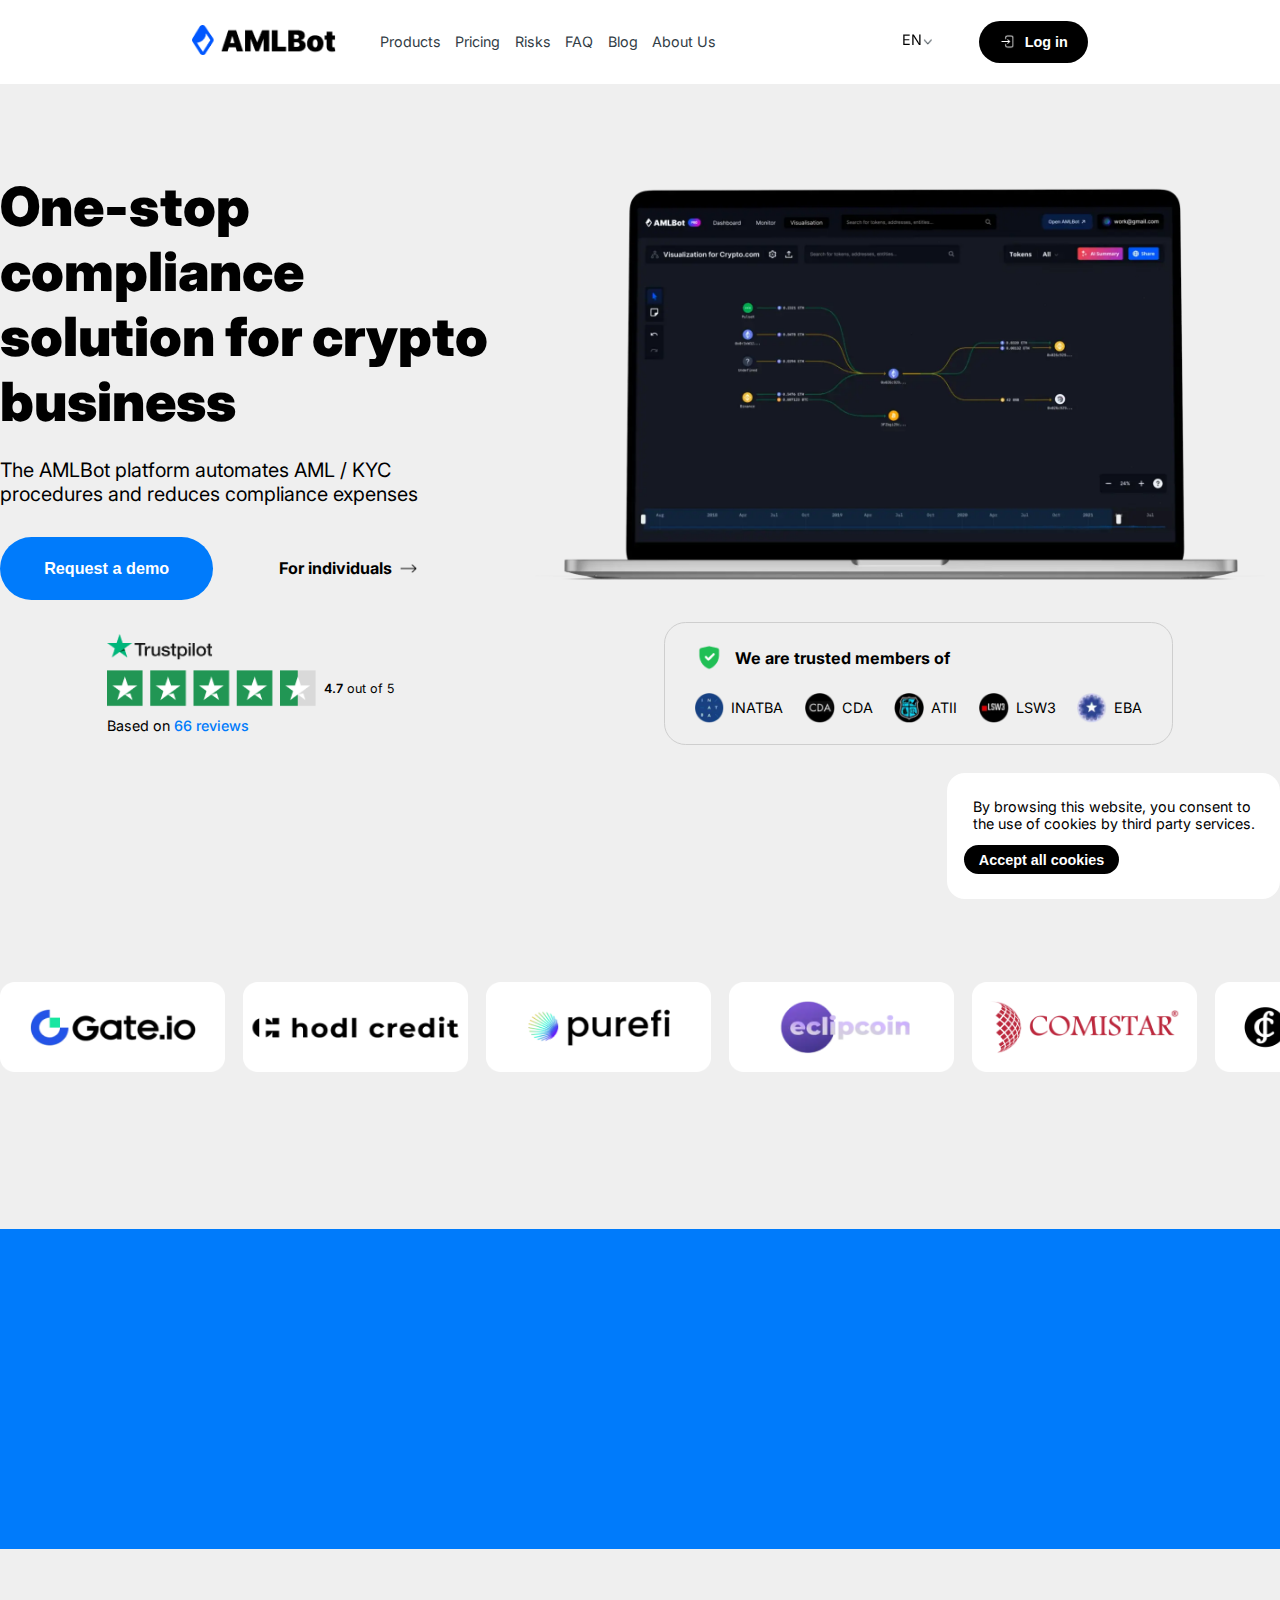
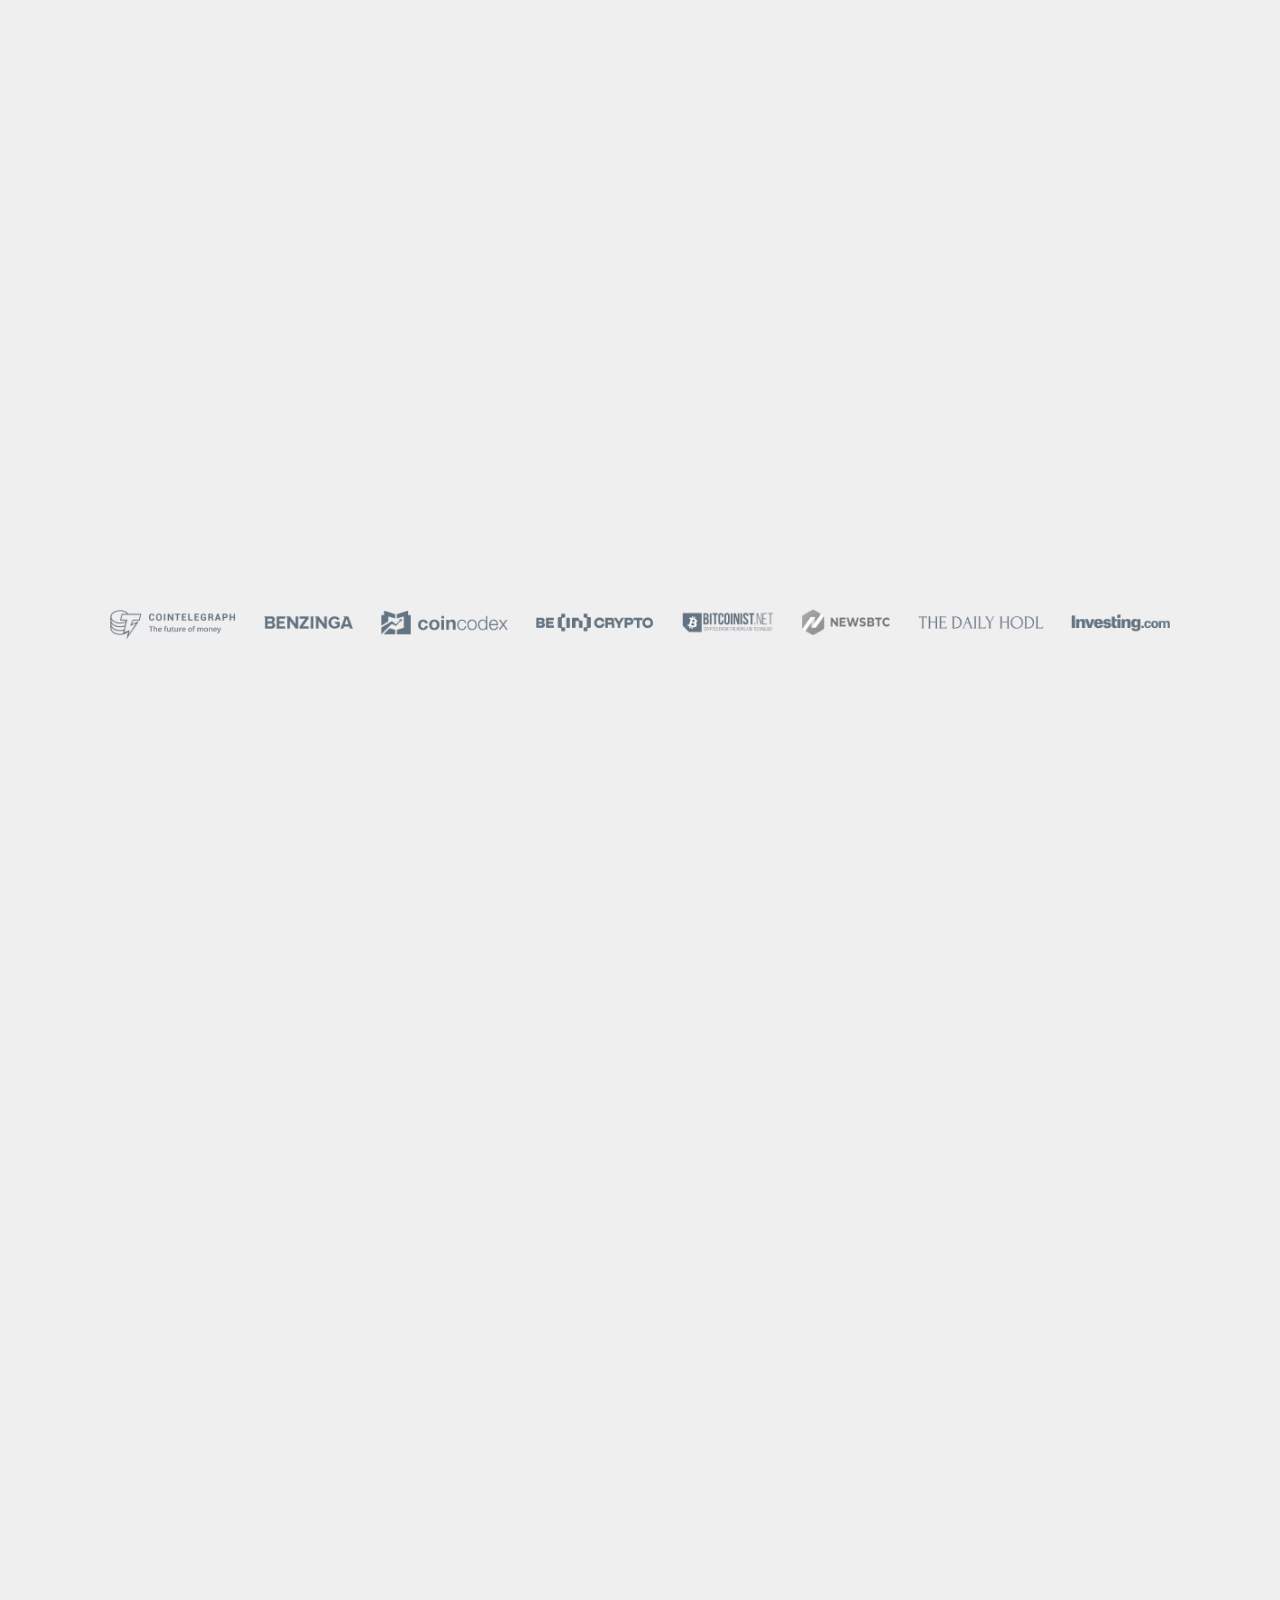
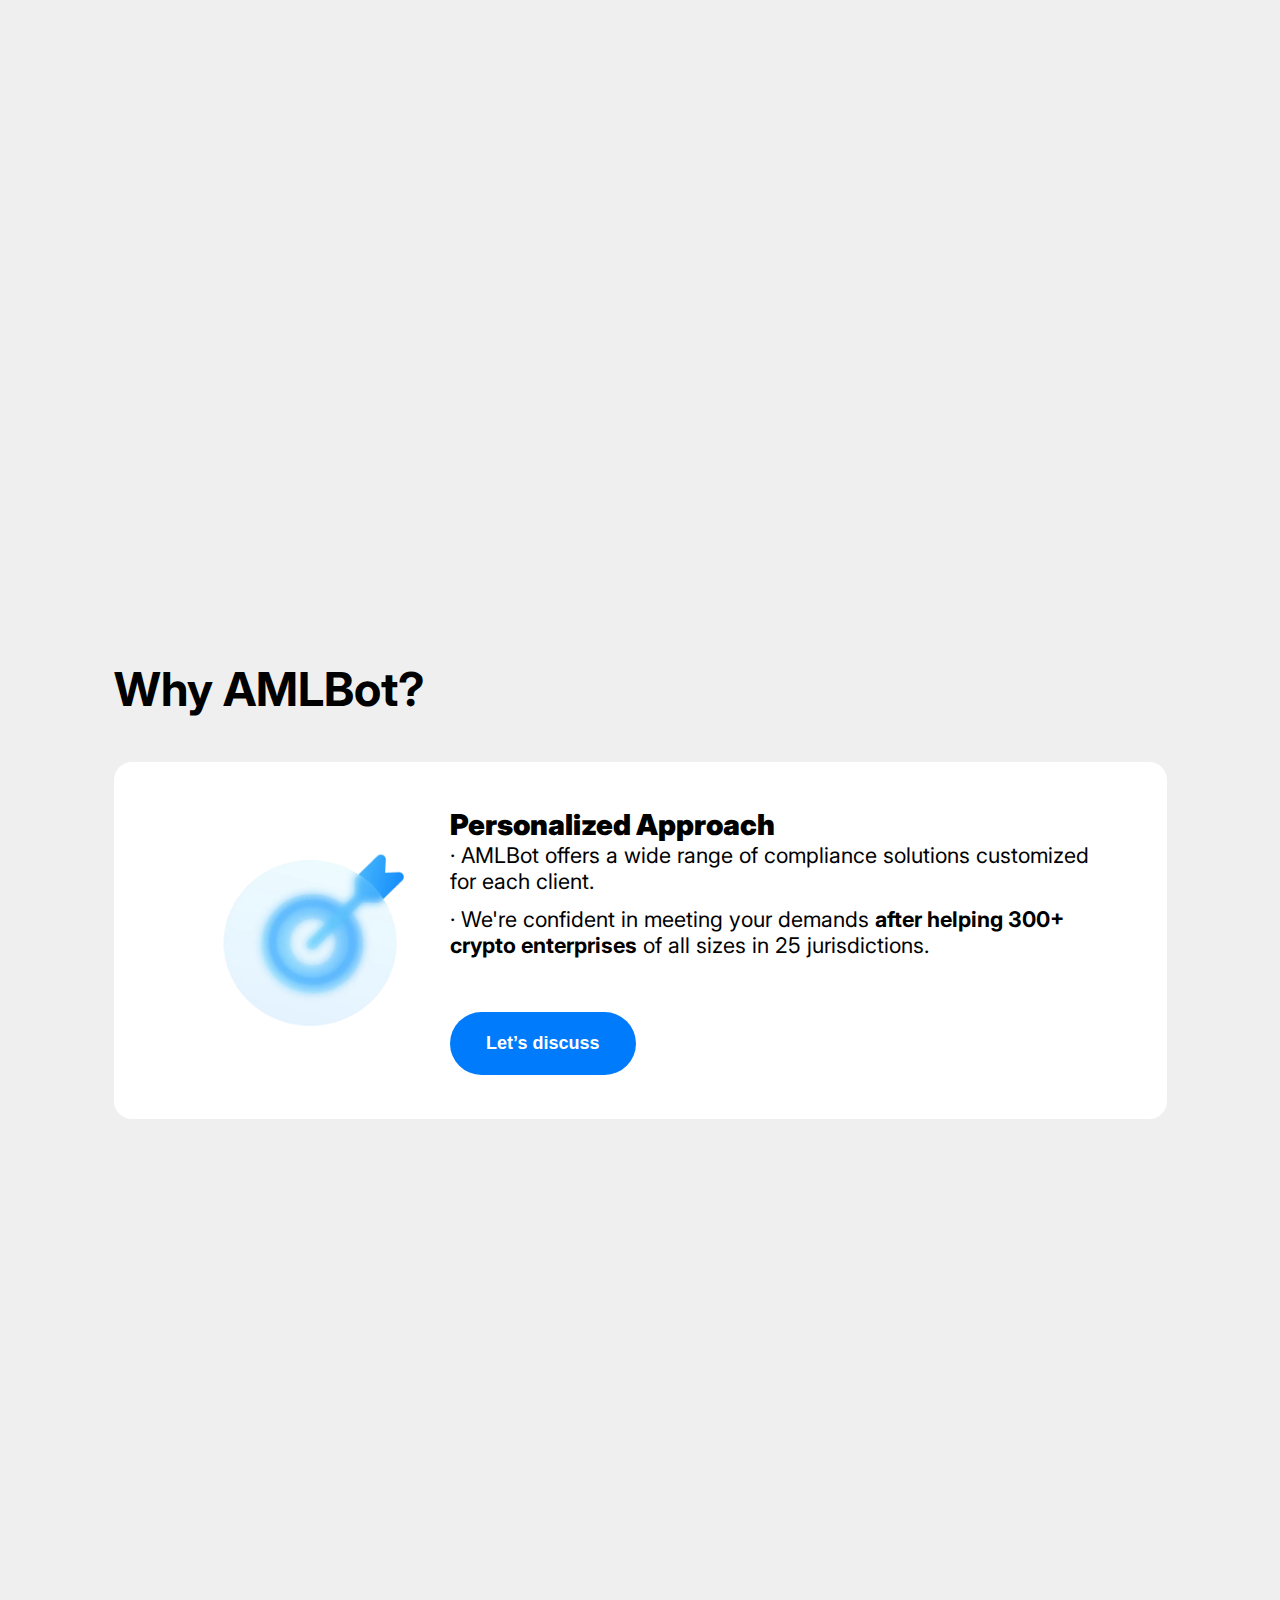
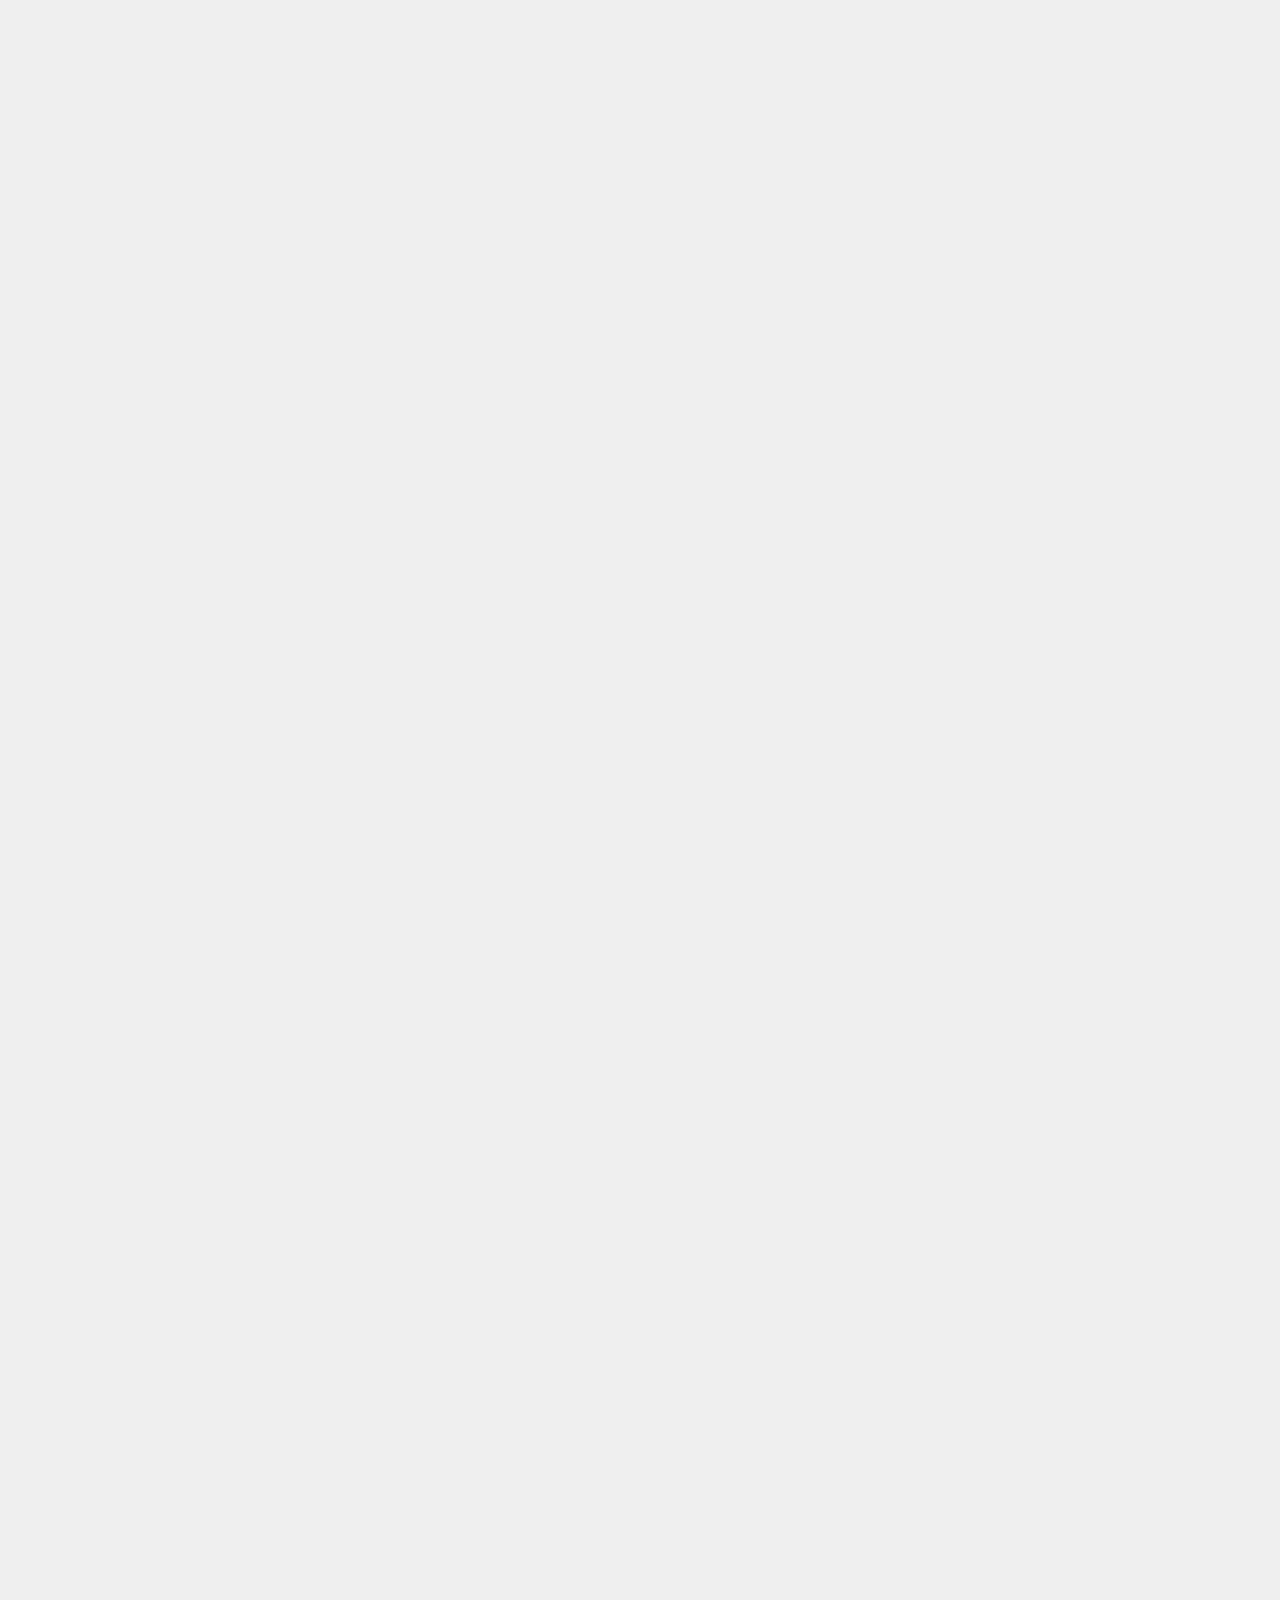
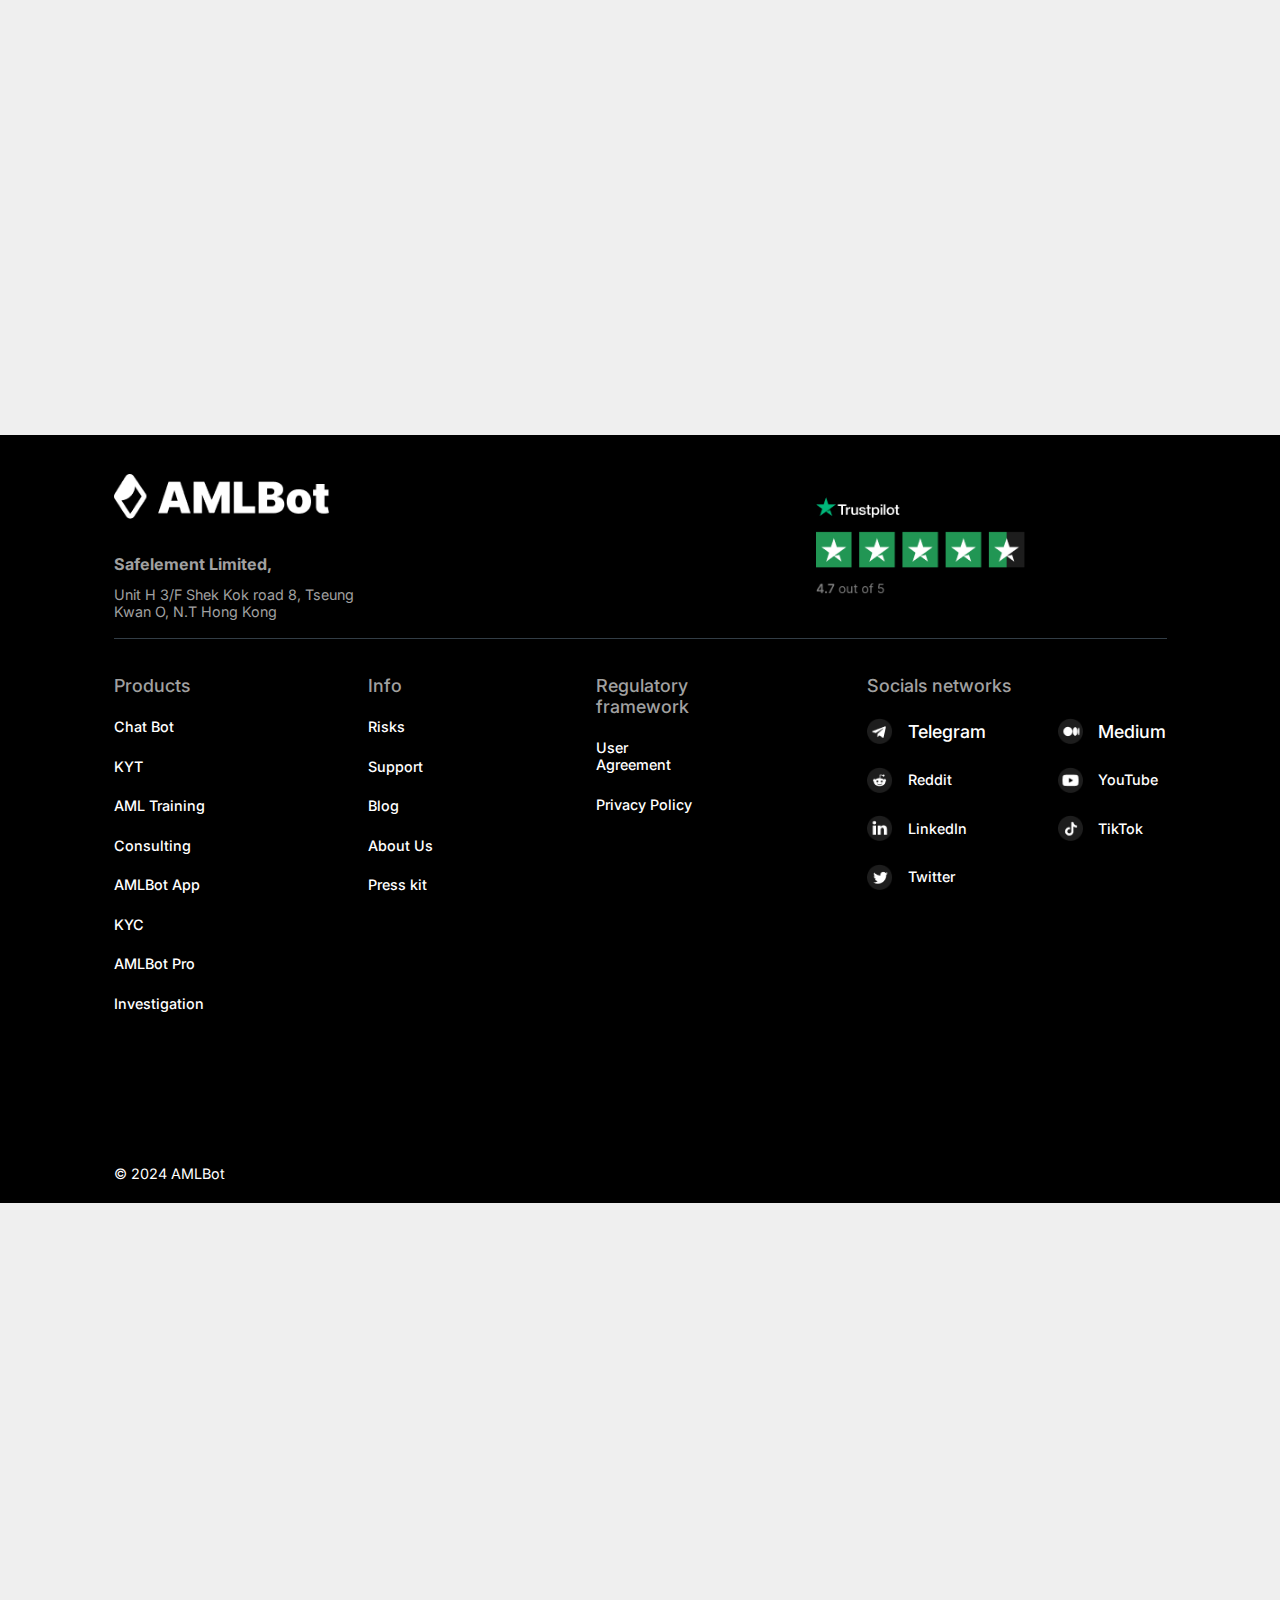
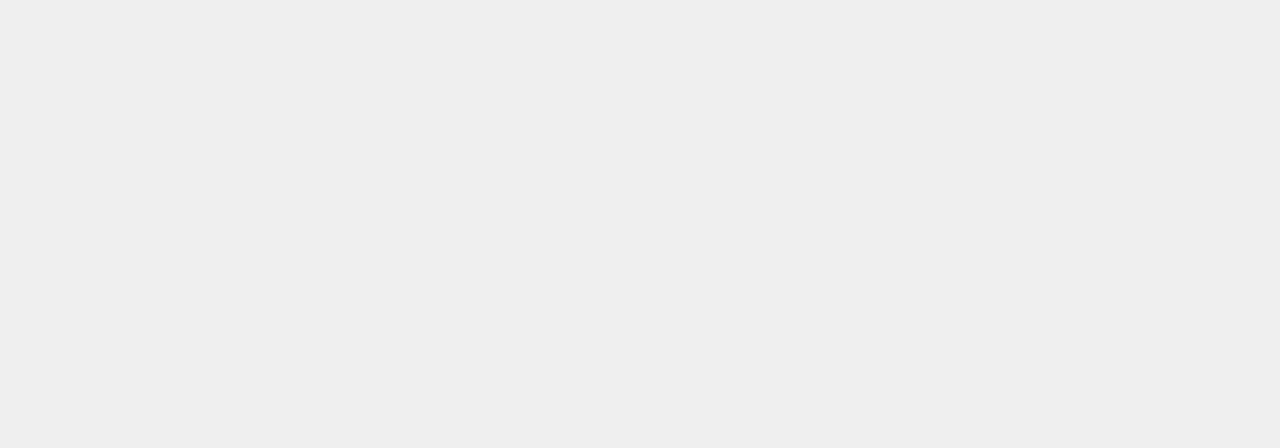
<file: fr.html>
<!DOCTYPE html>
<html lang="en">
<head>
	<meta charset="UTF-8">
  	<meta name="viewport" content="width=device-width, initial-scale=1.0">
  	<link rel="stylesheet" href="app/css/style.css@4bf8bec3ffa784744fc613835c42feb9.css">
  	<link rel="shortcut icon" type="image/x-icon" href="app/img/logo.png"/>
  	<link rel="stylesheet" href="app/css/ohsnap.css">
  	<script src="app/js/ohsnap.js"></script>
  	<meta property="og:image:width" content="2400">
  	<meta property="og:image:height" content="1260">
  	<meta property="og:image:type" content="image/png">
  	<meta name="twitter:card" content="summary_large_image">
  	<meta name="apple-mobile-web-app-capable" content="yes">
  	<meta content="yes" name="apple-touch-fullscreen">
  	<link rel="icon" type="image/png" href="favicon.png">
  	<meta name="title" content="AMLBot - The full-fledged crypto compliance solution">
  	<meta name="description" content="AML screening tool for crypto companies and end-users. AMLBot shows how bitcoin and altcoins are connected with illicit activities.">
  	<meta property="og:title" content="AMLBot - The full-fledged crypto compliance solution">
  	<meta property="og:description" content="AML screening tool for crypto companies and end-users. AMLBot shows how bitcoin and altcoins are connected with illicit activities.">
  	<meta property="og:image" content="/app/img/main.e2150f11.png">
  	<meta name="twitter:title" content="AMLBot - The full-fledged crypto compliance solution">
  	<meta name="twitter:description" content="AML screening tool for crypto companies and end-users. AMLBot shows how bitcoin and altcoins are connected with illicit activities.">
  	<meta name="twitter:image" content="/app/img/main.e2150f11.png">
  	<link rel="stylesheet" href="https://cdnjs.cloudflare.com/ajax/libs/font-awesome/6.2.0/css/all.min.css">
  	<link href="https://unpkg.com/aos@2.3.1/dist/aos.css" rel="stylesheet"> <!-- On scroll animations -->
    <script src="https://unpkg.com/aos@2.3.1/dist/aos.js"></script>  <!-- On scroll animations -->
	<title>AMLBot - The full-fledged crypto compliance solution</title>
</head>
<body data-aos-easing="ease" data-aos-delay="0" data-aos-anchor-placement="top-bottom">
	<div id="ohsnap" style="zoom: unset;"></div>
	
	<div id="wrapper">
		<div class="header-container">
			<div class="header">
				<div class="header-navigation-content">
					<div class="header-logo" onclick="location.href = '/'">
						<img src="app/img/logo-header.png">
					</div>
					<div class="header-navigation">
						<a href="products.html">Products</a>
						<a class="stopModal cp" onclick="$([document.documentElement, document.body]).animate({scrollTop: $('#pricing').offset().top - 350}, 2000);">Pricing</a>
						<a href="risks.html" class="stopModal" onclick="location.href = '/risks'">Risks</a>
						<a class="stopModal cp" onclick="$([document.documentElement, document.body]).animate({scrollTop: $('#faq').offset().top - 750}, 2000);">FAQ</a>
						<a href="blog/240997875848.html" class="stopModal" onclick="location.href = '/blog/240997875848'">Blog</a>
						<a href="aboutus.html" class="stopModal" onclick="location.href = '/aboutus'">About Us</a>
					</div>
				</div>
				<div class="login-container">
					<div class="lang-drop-container">
						<div class="lang-drop">
							 <p class="lang-drop-text">EN <img class="lang-drop-img" src="app/img/arrow.png"></p>
						</div>
						 <div class="lang-drop-extended">
						 	<p class="lang-drop-extended-block"><a href="fr.html">FR</a></p>
						 	<p class="lang-drop-extended-block"><a href="de.html">DE</a></p>
						</div>
					</div>
					<div class="login-btn">
												  <button class="login-modal" onclick="location.href='/signin'"><img src="app/img/icon-login.png">Log in</button>
												  <div class="burger-menu">
						  	<img src="app/img/burger-menu.png">
						  </div>
					</div>
				</div>
			</div>
		</div>
		<div class="burger-menu-over">
			<div class="burger-menu-content">
				<p class="burger-menu-content-choose">Products</p>
				<p class="burger-menu-content-choose">How does it work?</p>
				<a href="fr.html#pricing"><p class="burger-menu-content-choose">Pricing</p></a>
				<p class="burger-menu-content-choose stopModal" onclick="location.href = '/risks'">Risks</p>
				<a href="fr.html#faq"><p class="burger-menu-content-choose">FAQ</p></a>
				<p class="burger-menu-content-choose">Blog</p>
				<p class="burger-menu-content-choose">About Us</p>
			</div>
		</div>	
		<div class="navbar-container">
			<div class="navbar-top-block">
				<div class="navbar-top-block-left">
					<div class="navbar-top-block-text">
						<h1>One-stop compliance <br>solution for crypto <br>business</h1>
						<p>The AMLBot platform automates AML / KYC <br> procedures and reduces compliance expenses</p>
					</div>
					<div class="navbar-top-block-text-btns-container">
						<button class="stopModal" onclick="location.href = '/signin'" ><a class="stopModal" style="margin: auto;width: max-content;color: #fff;">Request a demo</a></button>
						<a id="link-arrow" style="width: 180px;
		    display: flex;
		    justify-content: center;
		    align-items: center;
		    height: 49px;
		    padding: 10px 20px;
		    border-radius: 50px;
		    cursor: pointer;" class="stopModal" onclick="location.href = '/signin'" >For individuals <img src="app/img/arrow-right.png"></a>
					</div>
				</div>
				<div class="navbar-top-block-right">
					<img src="app/img/navbar-img.png">
				</div>
			</div>
			<div class="navbar-bot-block">
				<div class="navbar-bot-block-left" onclick="window.open('https://www.trustpilot.com/review/amlbot.com');">
					<img src="app/img/logo-trustpilot.png">
					<div class="navbar-bot-block-left-rate">
						<img src="app/img/rate.png">
						<p><span>4.7</span> out of 5</p>
					</div>
					<p class="navbar-bot-block-left-bot-text">Based on <span onclick="window.open('https://www.trustpilot.com/review/amlbot.com');">66 reviews</span></p>
				</div>
				<div class="navbar-bot-block-right">
					<div class="navbar-bot-block-right-title">
						<img src="app/img/shield.png">
						<p>We are trusted members of</p>
					</div>
					<div class="navbar-bot-block-right-content">
						<div class="navbar-bot-block-right-item">
							<img src="app/img/INATBA.png">
							<p>INATBA</p>
						</div>
						<div class="navbar-bot-block-right-item">
							<img src="app/img/CDA.png">
							<p>CDA</p>
						</div>
						<div class="navbar-bot-block-right-item">
							<img src="app/img/ATII.png">
							<p>ATII</p>
						</div>
						<div class="navbar-bot-block-right-item">
							<img src="app/img/LSW3.png">
							<p>LSW3</p>
						</div>
						<div class="navbar-bot-block-right-item">
							<img src="app/img/ЕВА.png">
							<p>ЕВА</p>
						</div>
					</div>
				</div>
			</div>
		</div>
		<div class="slider-container">
			<div class="slider-text aos-init aos-animate" data-aos="fade-up"  data-aos-anchor-placement="top-bottom">
				Our 300+ clients and partners
			</div>
			<div class="slider">
				<div class="slide-track">
					<div class="slide">
						<img src="app/img/slide1.png" height="100" width="250">
					</div>
					<div class="slide">
						<img src="app/img/slide2.png" height="100" width="250">
					</div>
					<div class="slide">
						<img src="app/img/slide3.png" height="100" width="250">
					</div>
					<div class="slide">
						<img src="app/img/slide4.png" height="100" width="250">
					</div>
					<div class="slide">
						<img src="app/img/slide5.png" height="100" width="250">
					</div>
					<div class="slide">
						<img src="app/img/slide7.png" height="100" width="250">
					</div>
					<div class="slide">
						<img src="app/img/slide8.png" height="100" width="250">
					</div>
					<div class="slide">
						<img src="app/img/slide9.png" height="100" width="250">
					</div>
					<div class="slide">
						<img src="app/img/slide10.png" height="100" width="250">
					</div>
					<div class="slide">
						<img src="app/img/slide11.png" height="100" width="250">
					</div>
					<div class="slide">
						<img src="app/img/slide12.png" height="100" width="250">
					</div>
					<div class="slide">
						<img src="app/img/slide13.png" height="100" width="250">
					</div>
					<div class="slide">
						<img src="app/img/slide14.png" height="100" width="250">
					</div>
				</div>
			</div>
		</div>
		<div class="info-block-container">
			<div class="info-block-content aos-init aos-animate" data-aos="fade-up"  data-aos-anchor-placement="top-bottom">
				<div class="info-block">
					<h4>+$100 000 000</h4>
					<p>Amount of the risky funds <br>detected</p>
				</div>
				<div class="info-block">
					<div class="info-block-images">
						<img src="app/img/binance.png">
						<img src="app/img/okx.png">
						<img src="app/img/huobi.png">
					</div>
					<p>Compliance departments <br> that accept our AML <br> procedures</p>
				</div>
				<div class="info-block">
					<h4>60,000+</h4>
					<p>Service providers checked</p>
				</div>
			</div>
		</div>
		<div class="initiatives-container">
			<div class="initiatives-title">
				<p class="aos-init aos-animate" data-aos="fade-up"  data-aos-anchor-placement="top-bottom">Our initiatives</p>
				<a id="link-arrow" class="aos-init aos-animate" data-aos="fade-up"  data-aos-anchor-placement="top-bottom" data-aos-delay="100" href="blog.html">More in our blog<img src="app/img/arrow-right-b.png"></a>
			</div>
			<div class="initiatives-card-container">
				<div class="initiatives-card-container">
					<div class="initiatives-card aos-init aos-animate" data-aos="fade-up"  data-aos-anchor-placement="top-bottom" onclick="location.href = '/blog/564331604573'">
						<img src="app/img/initiatives1.png">
						<div class="initiatives-card-text-conta">
							 <div class="initiatives-card-title">
								<p class="initiatives-card-time">Jun 16, 2024 · 2 min read</p>
								<p class="initiatives-card-title-text">How to Open a Financial <br> Institution Account at <br> Binance</p>
							</div>
							<p class="initiatives-card-title-bot">How to Open a Financial Institution <br> Account at Binance If You Are a Crypto...
							</p>
						</div>
					</div>
					<div class="initiatives-card aos-init aos-animate" data-aos="fade-up"  data-aos-anchor-placement="top-bottom" data-aos-delay="100" onclick="location.href = '/blog/240997875848'">
						<img src="app/img/initiatives2.png">
						<div class="initiatives-card-text-container">
							 <div class="initiatives-card-title">
								<p class="initiatives-card-time">Jun 9, 2024 · 1 min read</p>
								<p class="initiatives-card-title-text">AMLBot Team Attends EU <br> Crypto Regulation Round <br> Table</p>
							</div>
							<p class="initiatives-card-title-bot">With the application of the Markets in <br> Crypto Assets (MiCA) on the horizon...
							</p>
						</div>
					</div>
					<div class="initiatives-card aos-init aos-animate" data-aos="fade-up"  data-aos-anchor-placement="top-bottom" data-aos-delay="300" onclick="location.href = '/blog/128484718245'">
						<img src="app/img/initiatives3.png">
						<div class="initiatives-card-text-container">
							 <div class="initiatives-card-title">
								<p class="initiatives-card-time">May 14, 2024 · 7 min read</p>
								<p class="initiatives-card-title-text">How AML Regulations Are <br> Changing in 2024</p>
							</div>
							<p class="initiatives-card-title-bot">With the application of the Markets in <br> Crypto Assets (MiCA) on the horizon...
							</p>
						</div>
					</div>
					<div class="initiatives-card aos-init aos-animate" data-aos="fade-up"  data-aos-anchor-placement="top-bottom" data-aos-delay="400" onclick="location.href = '/blog/665835616882'">
						<img src="app/img/initiatives4.png">
						<div class="initiatives-card-text-container">
							 <div class="initiatives-card-title">
								<p class="initiatives-card-time">Jun 16, 2024 · 2 min read</p>
								<p class="initiatives-card-title-text">AMLBot Team Attends The <br> Web3 Euro Summit 2024</p>
							</div>
							<p class="initiatives-card-title-bot">At AMLBot, we constantly strive to connect br with projects and ...
							</p>
						</div>
					</div>
				</div>
			</div>
			<div class="initiatives-partners">
				<img src="app/img/initiatives1-partners.png">
				<img src="app/img/initiatives2-partners.png">
				<img src="app/img/initiatives3-partners.png">
				<img src="app/img/initiatives4-partners.png">
				<img src="app/img/initiatives5-partners.png">
				<img src="app/img/initiatives6-partners.png">
				<img src="app/img/initiatives7-partners.png">
				<img src="app/img/initiatives8-partners.png">
			</div>
		</div>
		<div class="services-container">
			<div class="services-title">
				<h2 class="aos-init aos-animate" data-aos="fade-up"  data-aos-anchor-placement="top-bottom">AMLBot’s services</h2>
				<p class="aos-init aos-animate" data-aos="fade-up"  data-aos-anchor-placement="top-bottom" data-aos-delay="100">We provide full pack of options for safe work with crypto</p>
			</div>
			<div class="services-cards-container">
				<div class="services-card aos-init aos-animate" data-aos="fade-up"  data-aos-anchor-placement="top-bottom" style="color: #fff; background: #323D46;">
					 <img src="app/img/services-icon.png">
					 <div class="services-card-title">
					 	AML/KYT <br>screening
					 </div>
					 <div class="services-card-text">
					 	API solutions that <br> empower AML <br> compliance tools within <br> your current system. All <br> transactions are <br> automatically verified to <br> comply with AML and <br> FATF requirements and <br> reduce your business risk <br> exposure.
					 </div>
					 <a style="color: #fff" id="link-arrow" href="services.html">Learn more<img src="app/img/arrow-right-w.png"></a>
				</div>
				<div class="services-card aos-init aos-animate" data-aos="fade-up"  data-aos-anchor-placement="top-bottom" data-aos-delay="100">
					 <img src="app/img/services-icon2.png">
					 <div class="services-card-title">
					 	KYC for business
					 </div>
					 <div class="services-card-text">
					 	The streamlined and <br> automated verification <br> process empowers your <br> business to swiftly <br> onboard customers, <br>reducing manual effort<br>and mitigating identity fraud and illicit activity<br> risks.<br><br><br>
					 </div>
					 <a id="link-arrow" href="services.html">Learn more<img src="app/img/arrow-right-b.png"></a>
				</div>
				<div class="services-card aos-init aos-animate" data-aos="fade-up"  data-aos-anchor-placement="top-bottom" data-aos-delay="200">
					 <img src="app/img/services-icon3.png">
					 <div class="services-card-title">
					 	AML/KYC <br> procedures
					 </div>
					 <div class="services-card-text">
					 	Launch your crypto <br> venture with ease, <br> simplicity, and <br> confidence through our <br> streamlined AML and <br> KYC consulting, ensuring <br> smooth compliance and <br> effective risk <br> management right from <br> the beginning.
					 </div>
					 <a id="link-arrow" href="services.html">Learn more<img src="app/img/arrow-right-b.png"></a>
				</div>
				<div class="services-card aos-init aos-animate" data-aos="fade-up"  data-aos-anchor-placement="top-bottom" data-aos-delay="300" style="gap: 26px">
					 <img src="app/img/services-icon4.png">
					 <div class="services-card-title">
					 	Corporate <br> accounts <br> at CEX/EMI
					 </div>
					 <div class="services-card-text">
					 	Streamline corporate <br> account opening on CEX <br> EMI with our expert <br> assistance, ensuring your <br> focus remains on <br> business growth in the <br> crypto industry.
					 </div>
					 <a id="link-arrow" href="services.html">Learn more<img src="app/img/arrow-right-b.png"></a>
				</div>
				<div class="services-card aos-init aos-animate" data-aos="fade-up"  data-aos-anchor-placement="top-bottom" data-aos-delay="400" style="gap: 12px">
					 <img src="app/img/services-icon5.png">
					 <div class="services-card-title">
					 	Blockchain <br>investigations
					 </div>
					 <div class="services-card-text">
					 	Recover stolen <br>	cryptocurrencies with <br> AMLBot's expert <br> blockchain <br> investigations, swiftly <br> identifying culprits and <br> tracing funds for <br> effective recovery.<br><br><br><br>
					 </div>
					 <a id="link-arrow" href="services.html">Learn more<img src="app/img/arrow-right-b.png"></a>
				</div>
			</div>
		</div>
		<div id="pricing" class="assurance-block-container">
			<div class="assurance-block aos-init aos-animate" data-aos="fade-up"  data-aos-anchor-placement="top-bottom">
				<div class="assurance-block-content">
					<div class="assurance-block-title">
						<h1>How much for your <br> assurance?</h1>
						<p>FIRST CHECK IS FREE</p>
					</div>
					<div class="assurance-block-price">
						<p>From</p>
						<div class="assurance-block-price-info">
							<img src="app/img/price-img.png">
							<p>/ per additional check</p>
						</div>
					</div>
					<a id="link-arrow" href="contact.html">Contact us <img src="app/img/arrow-right.png"></a>
				</div>
			</div>
			<div class="assurance-block-bot-text aos-init aos-animate" data-aos="fade-up"  data-aos-anchor-placement="top-bottom">
				Per our data, <span>one in four wallets is suspicious.</span> <br>Spending a few dollars on a check may save you a large sum.
			</div>
		</div>
		<div class="benefits-container">
			<div class="benefits-title">
				Why AMLBot?
			</div>
			<div class="benefits-block-container">
				<div class="benefits-top-block">
					<img src="app/img/bene1.png">
					<div class="benefits-top-block-right">
						 <div class="benefits-top-block-right-title">
						 	Personalized Approach
						 </div>
						 <div class="benefits-top-block-right-text">
						 	<div>
						 		· AMLBot offers a wide range of compliance solutions customized <br>
						 		for each client.
						 	</div>
						 	<div>
						 		· We're confident in meeting your demands <span>after helping 300+ <br> crypto enterprises</span> of all sizes in 25 jurisdictions.
						 	</div>
						 </div>
						 <div class="benefits-btn">
						 	<button><a href="personalize.html">Let’s discuss</a></button>
						 </div>
					</div>
				</div>
				<div class="benefits-bot-blocks-container">
					<div class="benefits-bot-left-block aos-init aos-animate" data-aos="fade-up"  data-aos-anchor-placement="top-bottom">
						<div class="benefits-bot-left-block-content">
							<img src="app/img/bene2.png">
							<div class="benefits-bot-left-block-title">
								Integrated Compliance Platform
							</div>
							<div class="benefits-bot-left-block-text">
								<div>
									· We offer KYT/Wallet Screening, KYC, AML, and <br> more for crypto businesses.
								</div>
								<div>
									· AMLBot' risk scoring is based on multiple data <br> sources, ensuring that we have the most reliable <br> data in the industry.
								</div>
								<div>
									· Our user-friendly services and solutions <br> streamline your company processes, removing <br> compliance provider complexity.
								</div>
							</div>
						</div>
					</div>
					<div class="benefits-bot-right-block aos-init aos-animate" data-aos="fade-up"  data-aos-anchor-placement="top-bottom" data-aos-delay="100">
						<div class="benefits-bot-right-block-content">
							<img src="app/img/bene3.png">
							<div class="benefits-bot-right-block-title">
								Customer Support
							</div>
							<div class="benefits-bot-right-block-text">
								AMLBot understands the <br> significance of fast, friendly <br> customer support, thus we're <br> always here for our clients. 24/7 <br> support. <br>
								<span>An answer during the night may take a bit longer</span>
							</div>
							<a id="link-arrow" href="contact.html">Contact<img src="app/img/arrow-right-b.png"></a>
						</div>
					</div>
				</div>
			</div>
		</div>
		<div class="team-container aos-init aos-animate" data-aos="fade-up">
			<div class="team-title">
				Meet the core team
			</div>
			<div class="team-cards-container">
				 <div class="team-card">
				 	<img src="app/img/team1.png">
				 	<div class="team-card-info">
				 		<p>Co-Founder</p>
				 		<h5>Slava Demchuk</h5>
				 		<div class="team-card-media">
				 			<img src="app/img/in-icon.png">
				 			<img src="app/img/twitter.png">
				 		</div>
				 	</div>
				 </div>
				 <div class="team-card">
				 	<img src="app/img/team2.png">
				 	<div class="team-card-info">
				 		<p>Blockchain Analyst</p>
				 		<h5>Sid Panda</h5>
				 		<div class="team-card-media">
				 			<img src="app/img/in-icon.png">
				 		</div>
				 	</div>
				 </div>
				 <div class="team-card">
				 	<img src="app/img/team3.png">
				 	<div class="team-card-info">
				 		<p>Certified AML Specialist</p>
				 		<h5>Graeme Hampton</h5>
				 		<div class="team-card-media">
				 			<img src="app/img/in-icon.png">
				 		</div>
				 	</div>
				 </div>
				 <div class="team-card">
				 	<img src="app/img/team4.png">
				 	<div class="team-card-info">
				 		<p>Head of Investigations</p>
				 		<h5>Anmol Jain</h5>
				 		<div class="team-card-media">
				 			<img src="app/img/in-icon.png">
				 		</div>
				 	</div>
				 </div>
			</div>
		</div>
		<div id="faq" class="faq-container">
			<div class="faq-block aos-init aos-animate" data-aos-anchor-placement="top-bottom" data-aos="fade-up">
				<div class="faq-block-content">
					<div class="faq-block-title">
						Is your question not on <br> the list?
					</div>
					<div class="faq-block-text">
						Contact us via messenger. We are in <br> touch <span>24/7</span>, so any issue can be <br> resolved quickly and in a live chat <br> format.
					</div>
					<div class="faq-btn">
						<img src="app/img/faq.png">
						<div class="faq-btn-right">
							<h6>We're in messenger</h6>
							<p>We will answer within 30 seconds</p>
						</div>
					</div>
					<div class="faq-btn-bot-text">
						It may take a little longer to respond during the night.
					</div>
				</div>
			</div>
			<div class="accordion aos-init aos-animate" data-aos-anchor-placement="top-bottom" data-aos="fade-up">
				<h1>FAQs</h1>
				<div class="accordion-item">
			    	<h2>What does the address check show?</h2>
			      	<div class="accordion-content">
			        <p>The overall risk (percentage) is the probability that the address is associated with illegal activity. The sources of risk are the known types of services with which the address has interacted and the percentage of funds accepted from / given to these services for which the overall risk is calculated.</p>
			     	</div>
			    </div>
				<div class="accordion-item">
				  	<h2>What do the parameters in the check results mean?</h2>
				    <div class="accordion-content">
				      <p>AMLBot checks the specified wallet address for connections to known blockchain services. AMLBot conventionally groups these services into groups with different levels of risk of illegal activity. The check shows the connections of the checked address to these groups as a percentage. Based on all the links, an average risk score is given, which helps the user to make further decisions about the assets.</p>
				     </div>
				</div>
				<div class="accordion-item">
				    <h2>How do I understand risk assessment?</h2>
				    <div class="accordion-content">
				      <p>Each client determines for himself what percentage of risk is <br> acceptable for him. Conventionally, the risk score can be divided as <br> follows: <br>- 0-25% is a clean wallet/transaction; <br>- 25-75% is the average level of risk; <br>- 75%+ such a wallet/transaction is considered risky. <br>It is also worth paying attention to the red sources of risk in the detailed analysis, described in page</p>
					</div>
				</div>
				<div class="accordion-item">
				    <h2>How quickly is the balance replenished?</h2>
				    <div class="accordion-content">
				      <p>After transaction confirmation, the balance is replenished: <br>• up to 10 minutes if payment was made within 24 hours after the <br> invoice was issued,<br>• up to 25 minutes if payment was made after 24 hours after the <br> invoice issuance. Overall, BTC, ETH, USDT, and fiat are processed <br> faster than other coins.</p>
				    </div>
				</div>
				<div class="accordion-item">
				    <h2>What does the percentage risk score mean?</h2>
				    <div class="accordion-content">
				      <p>AMLBot finds links of a verified address to different users in the blockchain, each with a different conditional risk score.</p>

				      <p>The overall risk score is the average of all the components found. For example, if out of 2 BTC on the wallet being checked, 1 BTC came from mining (0% risk) and another 1 BTC from Darknet (100% risk), the risk score would be 50%.</p>
				    </div>
				</div>
				<div class="accordion-item">
				    <h2>How does AMLBot help to protect you against blocking?</h2>
				    <div class="accordion-content">
				      <p>By checking counterparties' wallets before a transaction, you can reject their assets if the risk score is high. Also, before transferring funds to other services, you can check your wallet address and save the result (make a screenshot).</p>
				      <p>If the check shows that your assets had no connection with illegal activity and the service blocked you, you can provide the saved result to confirm the purity of your assets.</p>
				    </div>
				</div>
				<div class="accordion-item">
				    <h2>The risk is higher than 50%, but I am certain that the address is reliable. What to do?</h2>
				    <div class="accordion-content">
				      <p>The verification results are based on international databases, which are constantly updated. So an address that had 0% risk yesterday may have received or given the asset to a risky counterparty today. In this case, the risk score will change. If you want to be sure of the result and determine what the cause of the high risk is, we can do a detailed check for you. To do so, email us at <a href="cdn-cgi/l/email-protection.html" class="__cf_email__" data-cfemail="b1d8dfd7def1d0dcddd3dec59fd2dedc">[email&#160;protected]</a></p>
				    </div>
				</div>
				<div class="accordion-item">
				    <h2>What is the difference between an address and transaction checks?</h2>
				    <div class="accordion-content">
				      <p>Address (wallet) check is an analysis of all addresses ever associated with it, from which funds were received and to which funds were sent. Check transaction (you need to specify TxID) and then you select:</p>
				      <p>- I received the funds (Recipient) and the address to which the funds were received (Deposit). In this case, the addresses from which the funds were received are checked. If you look at a transaction in the blockchain explorer, these are the addresses on the left and everyone they interacted with before the transaction.</p>
				      <p>— - I sent the funds (Sender) and the address to which the funds were sent to (Withdrawal). In this case, the wallet that received the funds is checked (it is on the right in the blockchain explorer), as well as all its connections before this transaction. Thus, when checking TxID, the risks for the recipient are checked if you choose receiving funds, and the risks for the sender if you choose sending funds.</p>
				    </div>
				</div>
				<div class="accordion-item">
				    <h2>What happens if I don't use all my checks each month?</h2>
				    <div class="accordion-content">
				      <p>They stay within your account, and you can use them at any time.</p>
				    </div>
				</div>
				<div class="accordion-item">
				    <h2>How often are checks recommended to do?</h2>
				    <div class="accordion-content">
				      <p>An answer to this depends on your unique risk model. The general recommendation would be to perform an AML check every time you interact with an unknown wallet or a smart contract.</p>
				    </div>
				</div>
				<div class="accordion-item">
				    <h2>What cryptocurrencies does AMLBot analyze?</h2>
				    <div class="accordion-content">
				      <p>AMLBot supports all major blockchains and tokens on them. We are constantly adding support for additional cryptocurrencies. You can always check the up-to-date list of supported cryptocurrencies in web dashboard or in API Documentation .</p>
				    </div>
				</div>
				<div class="accordion-item">
				    <h2>What if I will need more checks?</h2>
				    <div class="accordion-content">
				      <p>You can buy additional checks as needed. The number of checks is always displayed within your user information.</p>
				    </div>
				</div>
			</div>
		</div>
		<div class="footer-container">
			<div class="footer-top-block">
				<div class="footer-top-block-left">
					<img src="app/img/logo-footer.png">
					<div class="footer-top-block-text">
						<h6>Safelement Limited,</h6>
						<p>Unit H 3/F Shek Kok road 8, Tseung <br> Kwan O, N.T Hong Kong</p>
					</div>
				</div>
				<div class="footer-top-block-right">
					<img style="cursor: pointer;" onclick="window.open('https://www.trustpilot.com/review/amlbot.com');" src="app/img/rate-footer.png">
				</div>
			</div>
			<div class="footer-bot-block">
				<div class="footer-bot-block-col">
					<p><a href="products.html">Products</a></p>
					<p><a href="chatbot.html">Chat Bot</a></p>
					<p><a href="kyt.html">KYT</a></p>
					<p><a href="train.html">AML Training</a></p>
					<p><a href="consult.html">Consulting</a></p>
					<p><a href="botapp.html">AMLBot App</a></p>
					<p><a href="https://amlcheck.com/kyc.html">KYC</a></p>
					<p><a href="botpro.html">AMLBot Pro</a></p>
					<p><a href="investigation.html">Investigation</a></p>
				</div>
				<div class="footer-bot-block-col">
					<p><a href="info.html">Info</a></p>
					<p><a href="risks.html">Risks</a></p>
					<p><a href="support.html">Support</a></p>
					<p><a href="blog.html">Blog</a></p>
					<p><a href="aboutus.html">About Us</a></p>
					<p><a href="kit.html">Press kit</a></p>
				</div>
				<div class="footer-bot-block-col" style="width: 120px;">
					<p><a href="framework.html">Regulatory framework</a></p>
					<p><a href="agreement.html">User Agreement</a></p>
					<p><a href="policy.html">Privacy Policy</a></p>
				</div>
				<div class="footer-bot-block-col">
					<p>Socials networks</p>
					<div class="footer-media-container">
						<div class="footer-media-content">
							<p class="stopModal" style="color:#fff;" onclick="window.open('https://t.me/AML_GROUP');"><img src="app/img/media1.png">Telegram</p>
							<p class="stopModal" onclick="window.open('https://www.reddit.com/user/Responsible-Hand-520');"><img src="app/img/media2.png">Reddit</p>
							<p class="stopModal" onclick="window.open('https://www.linkedin.com/company/amlbot/');"><img src="app/img/media3.png">LinkedIn</p>
							<p class="stopModal" onclick="window.open('https://twitter.com/AMLBotHQ');"><img src="app/img/media4.png">Twitter</p>
						</div>
						<div class="footer-media-content">
							<p class="stopModal" style="color:#fff;" onclick="window.open('https://medium.com/@AMLBot');"><img src="app/img/media5.png">Medium</p>
							<p class="stopModal" onclick="window.open('https://www.youtube.com/channel/UCwWKnYS5sQLWVwFBBEEYJgw/videos');"><img src="app/img/media6.png">YouTube</p>
							<p class="stopModal" onclick="window.open('https://www.tiktok.com/@cryptoamlbot');"><img src="app/img/media7.png">TikTok</p>
						</div>
					</div>
				</div>
			</div>
			<p style="color:#fff; max-width: 1170px; width: 100%; margin-top: 130px;">© 2024 AMLBot</p>
		</div>
					<div class="cookies-modal-container">
				<div class="cookies-modal">
					<p>By browsing this website, you consent to <br> the use of cookies by third party services.</p>
					<div class="cookies-modal-bot">
						<button onclick="$('.cookies-modal-container').remove();document.cookie = 'offcookies=true';">Accept all cookies</button>
					</div>
				</div>
			</div>
				<div class="login-modal-wrapper" id="modal_signin">
			<div class="login-modal-overlay"></div>
			<div class="login-modal-box">
				<div class="login-modal-text">
					<h5>Sign in</h5>
				 	<p>Log-in to your account</p>
				</div>
				<div class="login-modal-inputs">
					<input type="email" placeholder="Email" id="signin_email">
					<input type="password" placeholder="Password" id="signin_password">
				</div>
				<div class="modal-box-btn">
					<button id="signin_button">Log-in</button>
					<div class="modal-box-reg">
						Don't have an account? <p onclick="$('.login-modal-overlay').click(); setTimeout(function(){$('#modal_signup').css('opacity', '1'); $('#modal_signup').css('visibility', 'visible');}, 500);">Sign Up!</p>
					</div>
				</div>
			</div>
		</div>
		<div class="login-modal-wrapper" id="modal_signup">
			<div class="login-modal-overlay"></div>
			<div class="login-modal-box">
				<div class="login-modal-text">
					<h5>Sign up</h5>
				 	<p>Log-in to your account</p>
				</div>
				<div class="login-modal-inputs">
					<input type="text" placeholder="Email" id="signup_email">
					<input type="text" placeholder="Username" id="signup_username">
					<input type="password" placeholder="Password" id="signup_password">
					<input type="password" placeholder="Repeat password" id="signup_passwordcheck">
				</div>
				<div class="modal-box-btn">
					<button id="signup_button">Create!</button>
					<div class="modal-box-reg">
						Already have an account? <p >Sign in!</p>
					</div>
				</div>
			</div>
		</div>
		<div class="login-modal-wrapper" id="modal_error">
			<div class="login-modal-overlay"></div>
			<div class="login-modal-box" style="width: 394px; height: 324px; gap: 50px; background: url(https://i.ibb.co/hx6rHJ1/Frame-72-2.png); background-size: cover; background-position: center;">
				<div class="login-modal-text">
					<h5>Error</h5>
				</div>
				<div class="error-modal-text">You need to <span >authorize</span> to use all the features of the site.</div>
				<div class="modal-box-btn">
					<button onclick="$('.login-modal-overlay').click(); setTimeout(function(){location.href = '/signin';}, 500);">Sign in</button>
				</div>
			</div>
		</div>
			</div>
	<style type="text/css">
		.error-modal-text {
			width: 328px;
			border: 1px solid #CECECE;
			border-radius: 12px;
			color: #A1A3A7;
			background: #fff;
			font-size: 14px;
			text-align: center;
			padding: 4px 0px;
		}
		.error-modal-text span {
			color: #0057FF;
			cursor: pointer;
		}
		a {
			text-decoration: unset;
			color: unset;
		}
		.initiatives-card {
			transition: .35s;
    		position: relative;
			bottom: 0px;
			transition-property: bottom;

		}
		.initiatives-card:hover {
			cursor: pointer;
			bottom: 10px;
		}
		.individual-button {
			width: 180px;
		    display: flex;
		    justify-content: center;
		    align-items: center;
		    height: 49px;
		    border-radius: 50px;
		    cursor: pointer;
		}

		.cp {
			cursor: pointer;
		}
	</style>
	<script data-cfasync="false" src="cdn-cgi/scripts/5c5dd728/cloudflare-static/email-decode.min.js"></script><script src="https://code.jquery.com/jquery-3.7.1.min.js"></script>
	<script>
		AOS.init();
	    

		$('.lang-drop-text').on('click', function(){
			$( ".lang-drop-text" ).toggleClass("choose")
			$( ".lang-drop-extended" ).toggleClass("drop")
			$( ".lang-drop-img" ).toggleClass("drop-image")
		});

		$('.lang-drop-extended-block').on('click', function(){
			$( ".lang-drop-text" ).removeClass("choose")
			$( ".lang-drop-extended" ).removeClass("drop")
			$( ".lang-drop-img" ).removeClass("drop-image")
		});
	</script>
	<script type="text/javascript">
		document.querySelectorAll('.accordion-item h2').forEach((accordionToggle) => { 
		  accordionToggle.addEventListener('click', () => { 
		  const accordionItem = accordionToggle.parentNode; 
		  const accordionContent = accordionToggle.nextElementSibling; 

		        // If this accordion item is already open, close it.
		   if (accordionContent.style.maxHeight) { 
		       accordionContent.style.maxHeight = null; 
		       accordionItem.classList.remove('active'); 
		      } else {
		        accordionContent.style.maxHeight = accordionContent.scrollHeight + 'px'; 
		            accordionItem.classList.add('active'); 
		        }
		    });
		});
	</script>
	<script type="text/javascript">
		var triggers = ['.lang-drop-extended-block', 'a', '.benefits-btn button', '.footer-bot-block-col p', '.faq-btn', '.xProccess', '.burger-menu-content-choose', '.avatar'];

					triggers.forEach(function(trigger){
				$(trigger).on('click', function(e){
					if(!$(this).hasClass('stopModal')) {
						e.preventDefault();
						if($(this).attr('href')) {
							history.pushState('', '', $(this).attr('href'));
						}
						$('#modal_error').css('opacity', '1');
						$('#modal_error').css('visibility', 'visible');
					}
				});
			});
		
		$('.burger-menu').on('click', function(){
			$( ".burger-menu-content" ).toggleClass("drop")
			$( "body" ).toggleClass("noscroll")
		});

		$('.burger-menu-content-choose').on('click', function(){
			$( ".burger-menu-content" ).removeClass("drop")
			$( "body" ).removeClass("noscroll")
		});

		/*$('.login-modal').on('click', function(){
			if(!$(this).hasClass('stopLogin')) {
				$('#modal_signin').css('opacity', '1');
				$('#modal_signin').css('visibility', 'visible');
			}
		});*/

		$('.login-modal-overlay').on('click', function() {
			$('.login-modal-wrapper').css('opacity', '0');
			$('.login-modal-wrapper').css('visibility', 'hidden');
		});

		function logout() {
			$('.logout').html('Closing session..');
			$('body').css('opacity', '.6');

			setTimeout(function(){
				location.href = '/exit'
			});
		}
	</script>
	</body>
</html>
</file>
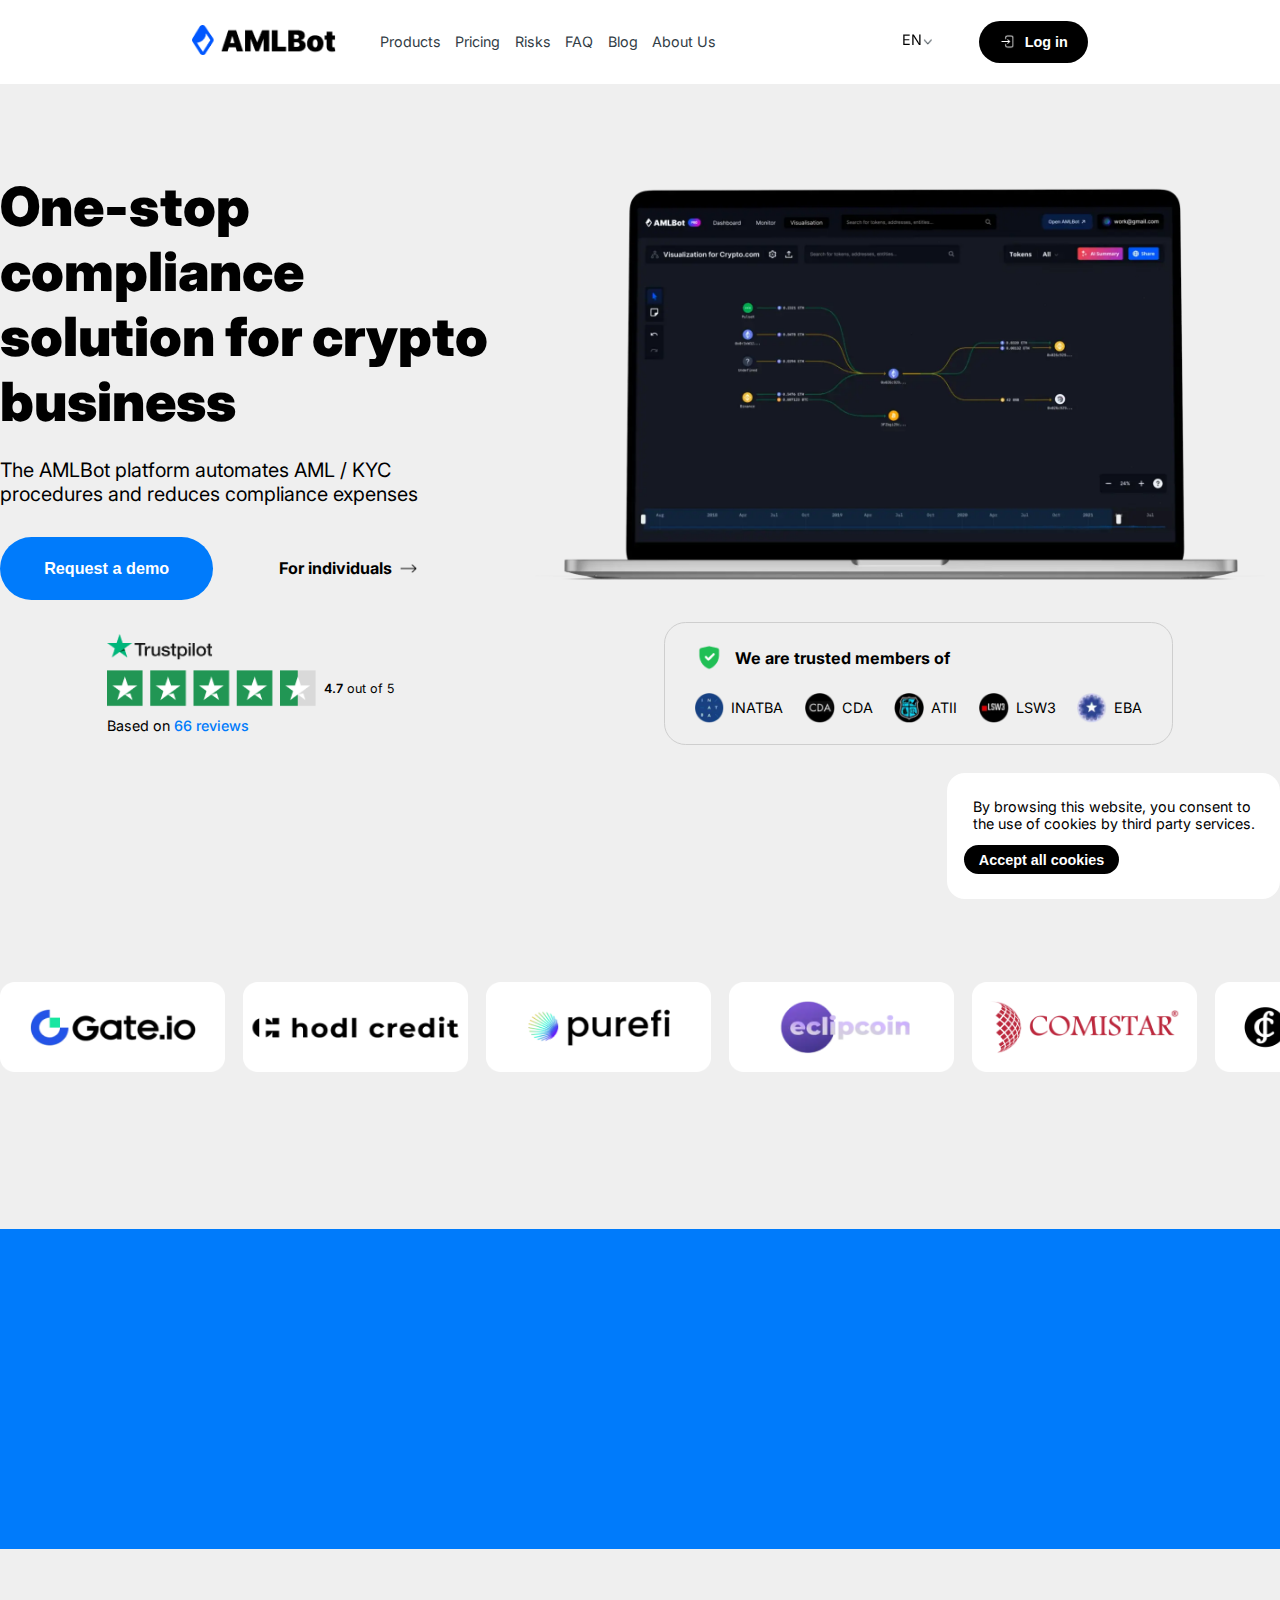
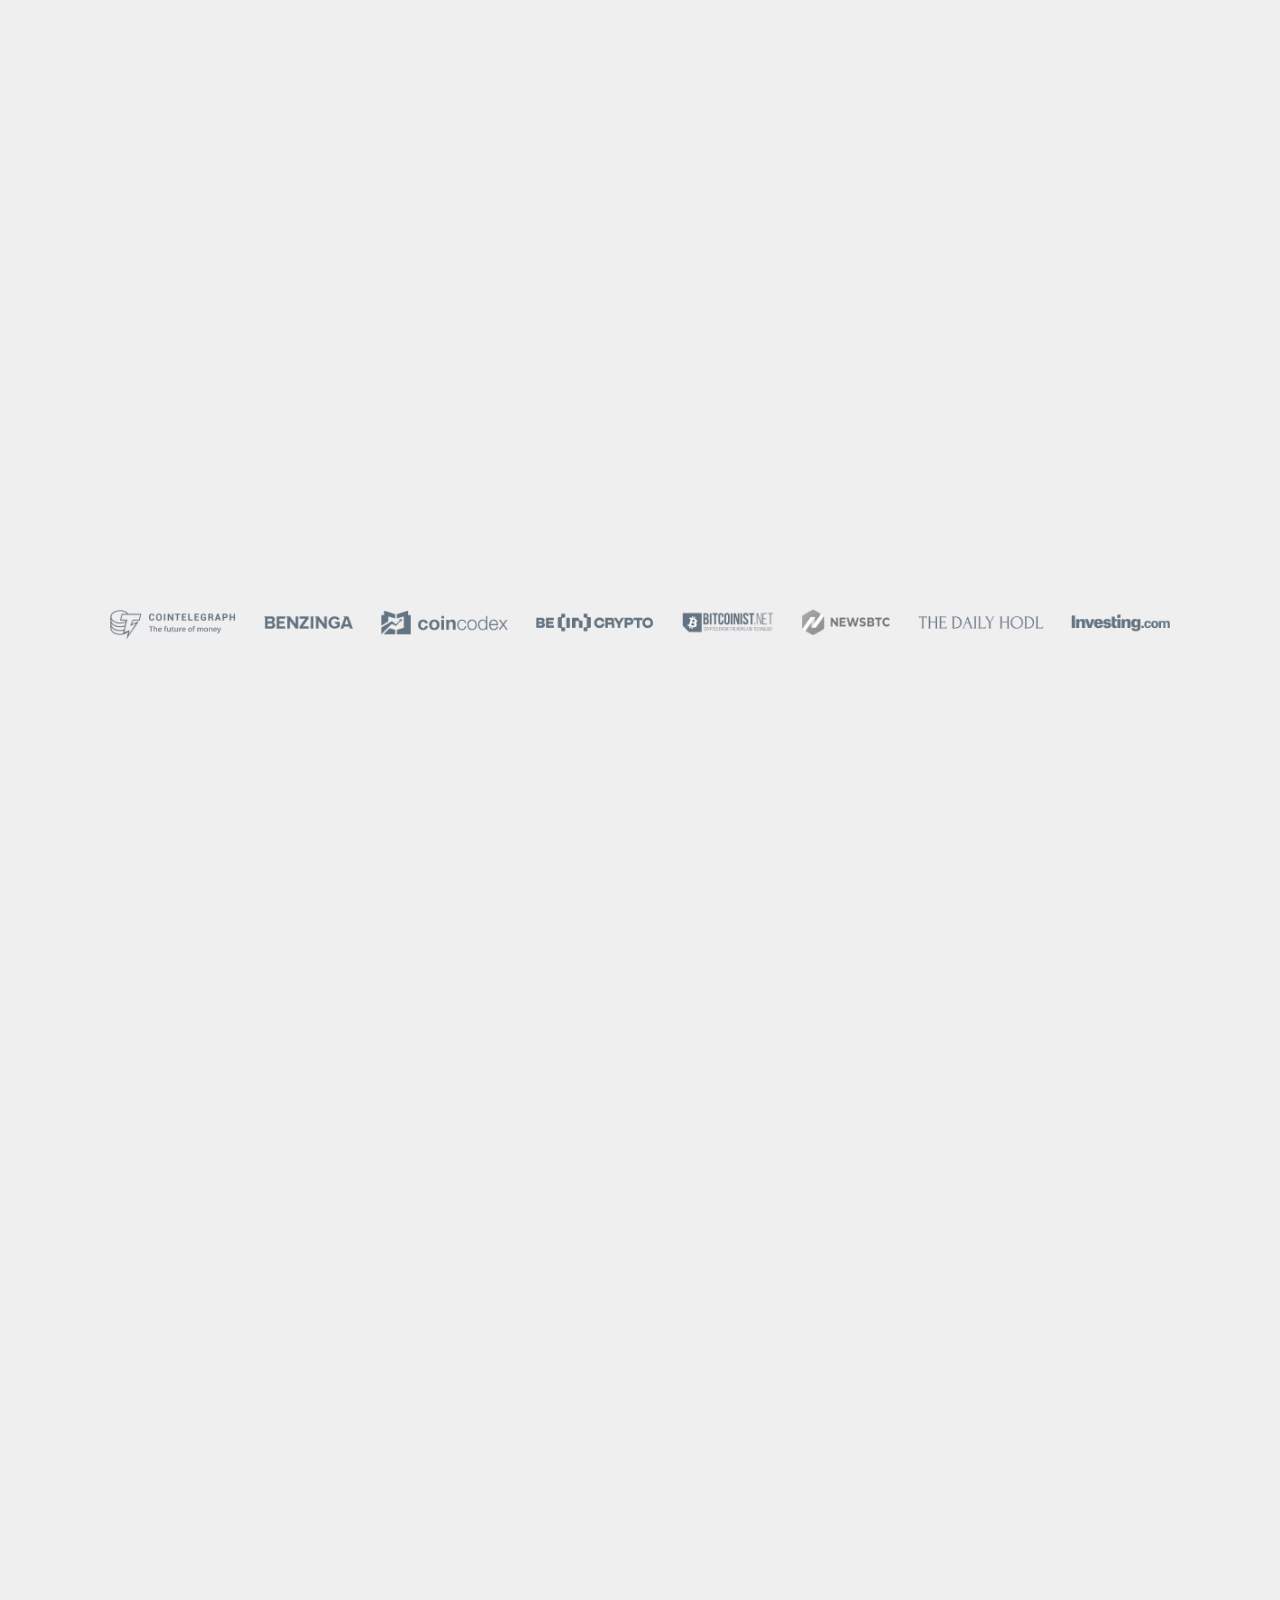
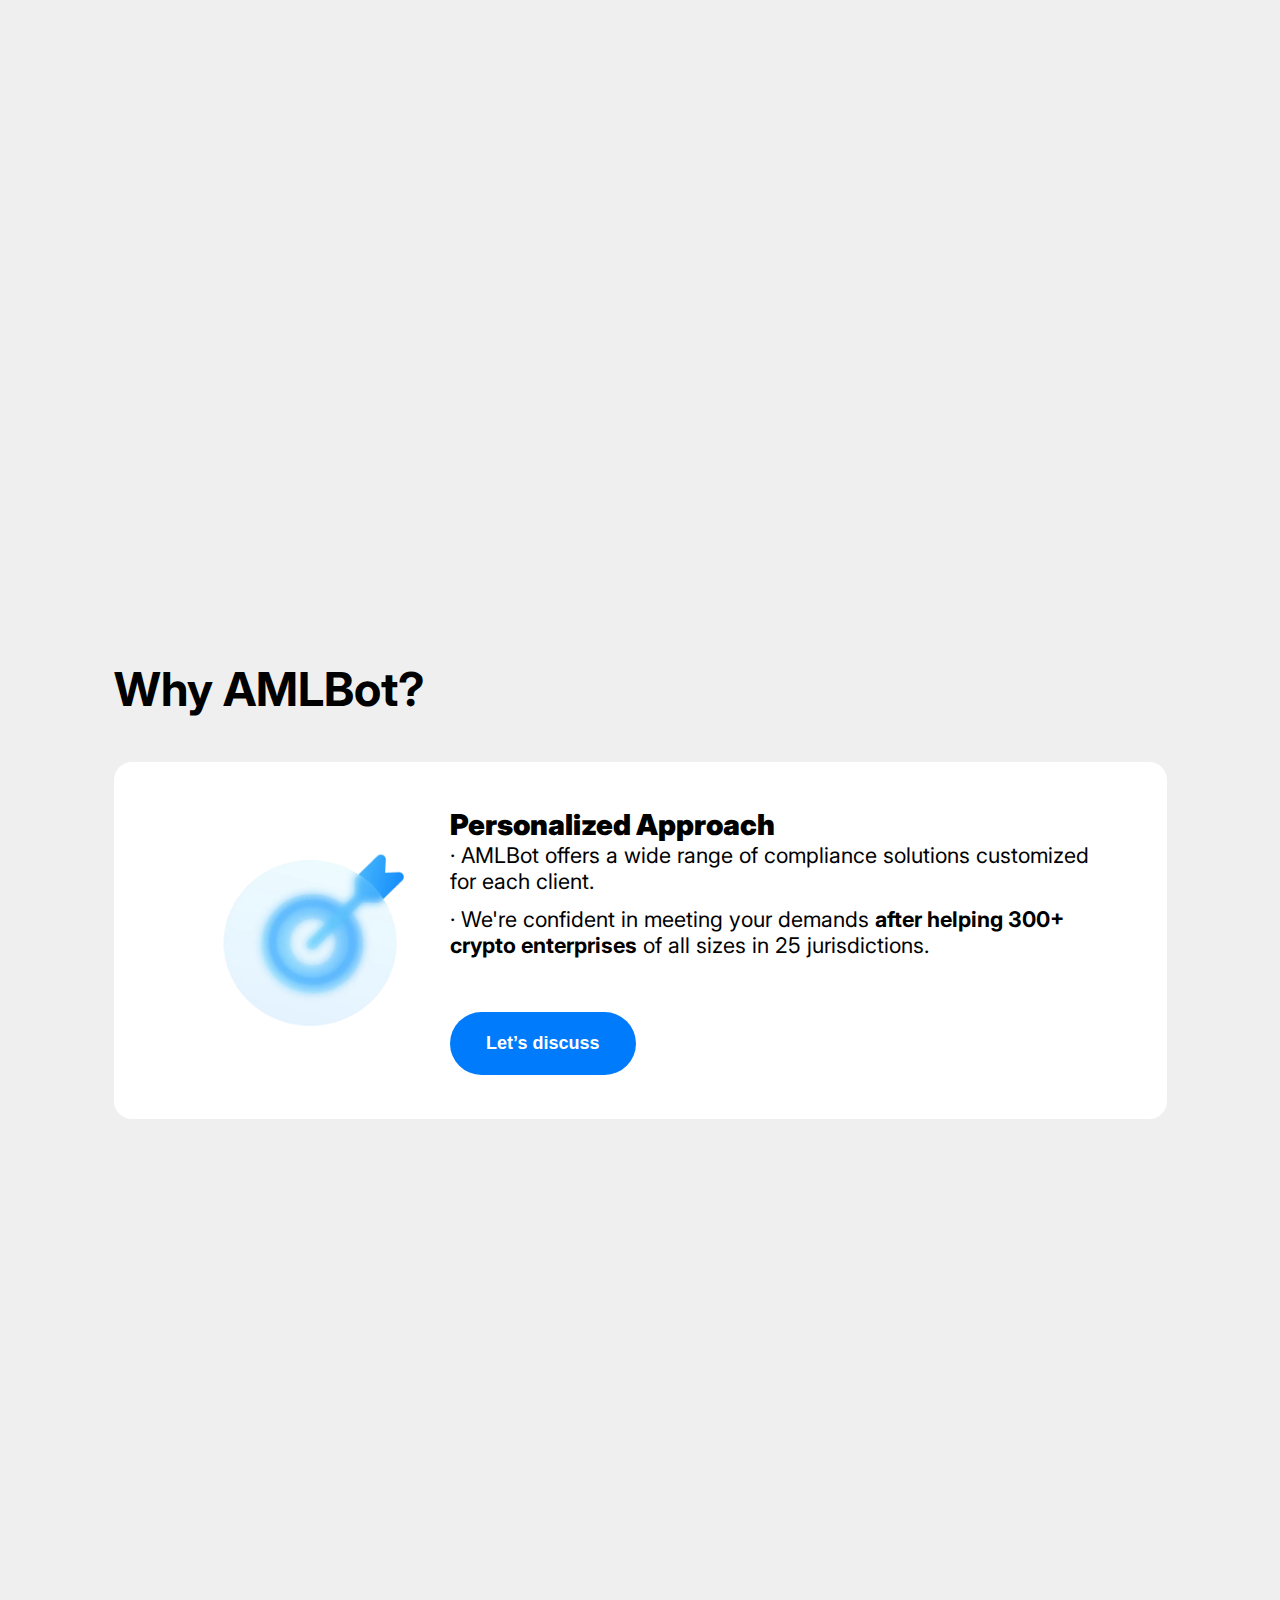
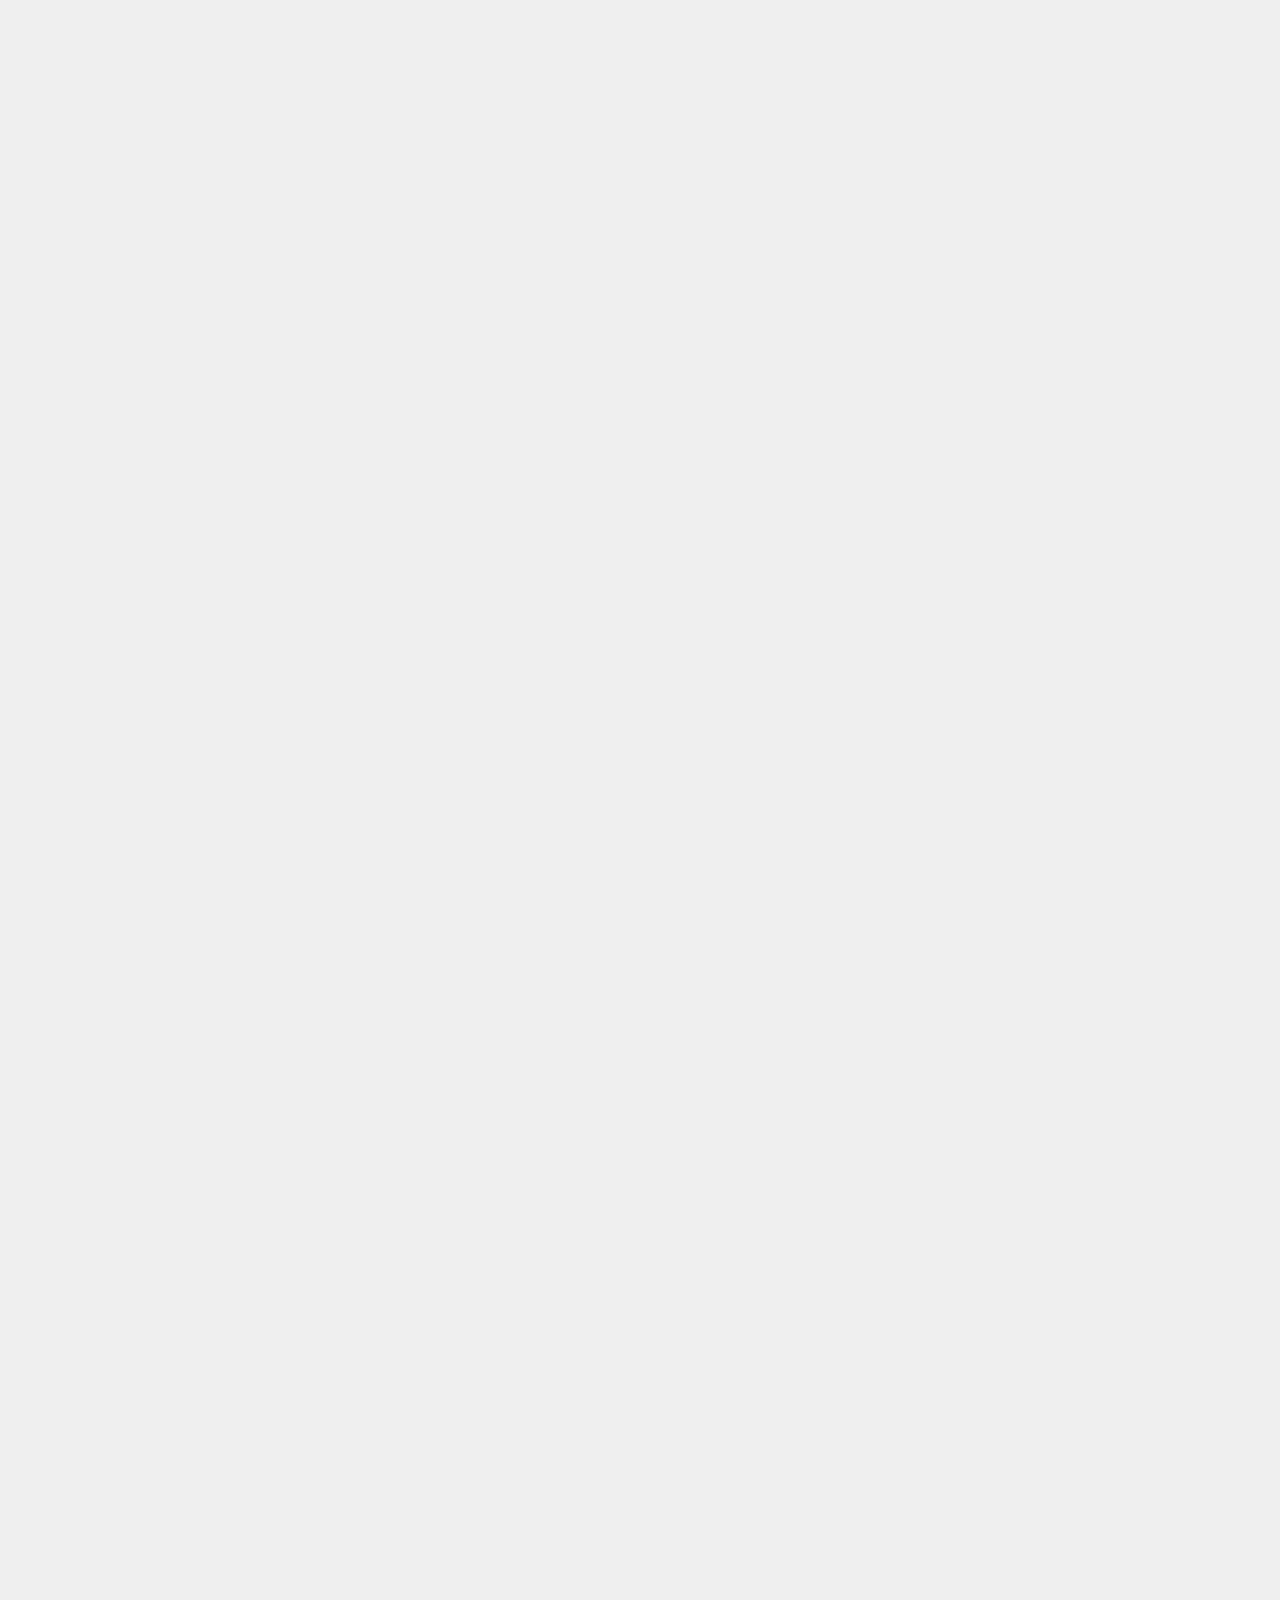
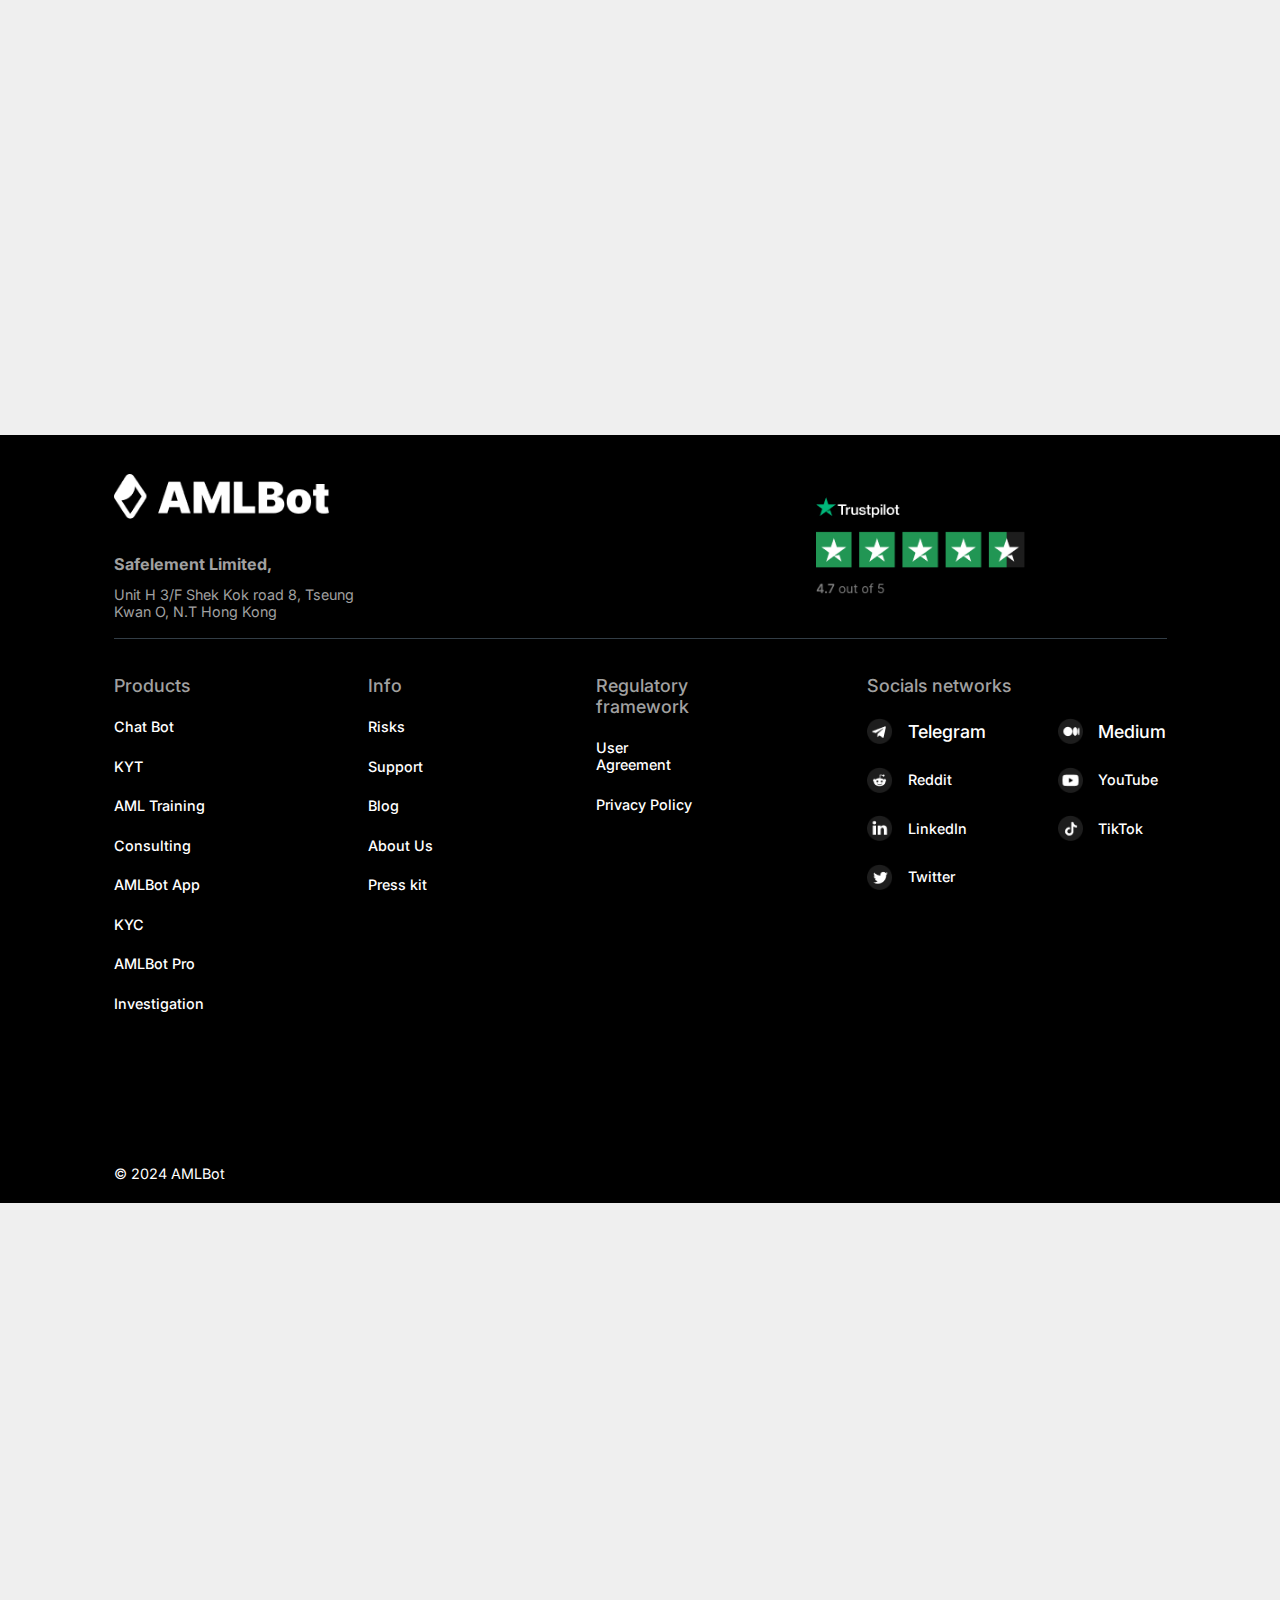
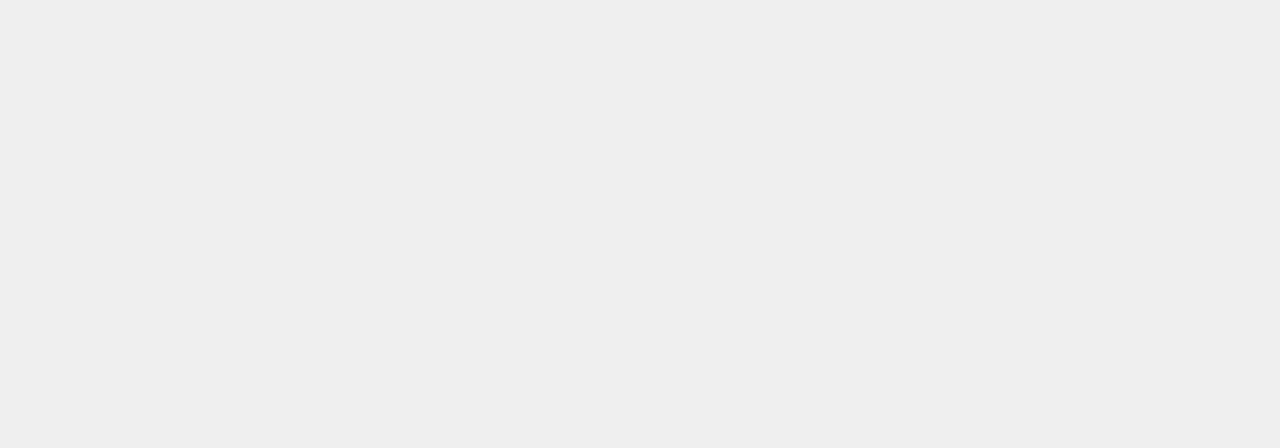
<file: framework.html>
<!DOCTYPE html>
<html lang="en">
<head>
	<meta charset="UTF-8">
  	<meta name="viewport" content="width=device-width, initial-scale=1.0">
  	<link rel="stylesheet" href="app/css/style.css@6101c5bc9993f78816b584209e6dcb17.css">
  	<link rel="shortcut icon" type="image/x-icon" href="app/img/logo.png"/>
  	<link rel="stylesheet" href="app/css/ohsnap.css">
  	<script src="app/js/ohsnap.js"></script>
  	<meta property="og:image:width" content="2400">
  	<meta property="og:image:height" content="1260">
  	<meta property="og:image:type" content="image/png">
  	<meta name="twitter:card" content="summary_large_image">
  	<meta name="apple-mobile-web-app-capable" content="yes">
  	<meta content="yes" name="apple-touch-fullscreen">
  	<link rel="icon" type="image/png" href="favicon.png">
  	<meta name="title" content="AMLBot - The full-fledged crypto compliance solution">
  	<meta name="description" content="AML screening tool for crypto companies and end-users. AMLBot shows how bitcoin and altcoins are connected with illicit activities.">
  	<meta property="og:title" content="AMLBot - The full-fledged crypto compliance solution">
  	<meta property="og:description" content="AML screening tool for crypto companies and end-users. AMLBot shows how bitcoin and altcoins are connected with illicit activities.">
  	<meta property="og:image" content="/app/img/main.e2150f11.png">
  	<meta name="twitter:title" content="AMLBot - The full-fledged crypto compliance solution">
  	<meta name="twitter:description" content="AML screening tool for crypto companies and end-users. AMLBot shows how bitcoin and altcoins are connected with illicit activities.">
  	<meta name="twitter:image" content="/app/img/main.e2150f11.png">
  	<link rel="stylesheet" href="https://cdnjs.cloudflare.com/ajax/libs/font-awesome/6.2.0/css/all.min.css">
  	<link href="https://unpkg.com/aos@2.3.1/dist/aos.css" rel="stylesheet"> <!-- On scroll animations -->
    <script src="https://unpkg.com/aos@2.3.1/dist/aos.js"></script>  <!-- On scroll animations -->
	<title>AMLBot - The full-fledged crypto compliance solution</title>
</head>
<body data-aos-easing="ease" data-aos-delay="0" data-aos-anchor-placement="top-bottom">
	<div id="ohsnap" style="zoom: unset;"></div>
	
	<div id="wrapper">
		<div class="header-container">
			<div class="header">
				<div class="header-navigation-content">
					<div class="header-logo" onclick="location.href = '/'">
						<img src="app/img/logo-header.png">
					</div>
					<div class="header-navigation">
						<a href="products.html">Products</a>
						<a class="stopModal cp" onclick="$([document.documentElement, document.body]).animate({scrollTop: $('#pricing').offset().top - 350}, 2000);">Pricing</a>
						<a href="risks.html" class="stopModal" onclick="location.href = '/risks'">Risks</a>
						<a class="stopModal cp" onclick="$([document.documentElement, document.body]).animate({scrollTop: $('#faq').offset().top - 750}, 2000);">FAQ</a>
						<a href="blog/240997875848.html" class="stopModal" onclick="location.href = '/blog/240997875848'">Blog</a>
						<a href="aboutus.html" class="stopModal" onclick="location.href = '/aboutus'">About Us</a>
					</div>
				</div>
				<div class="login-container">
					<div class="lang-drop-container">
						<div class="lang-drop">
							 <p class="lang-drop-text">EN <img class="lang-drop-img" src="app/img/arrow.png"></p>
						</div>
						 <div class="lang-drop-extended">
						 	<p class="lang-drop-extended-block"><a href="fr.html">FR</a></p>
						 	<p class="lang-drop-extended-block"><a href="de.html">DE</a></p>
						</div>
					</div>
					<div class="login-btn">
												  <button class="login-modal" onclick="location.href='/checking.html'"><img src="app/img/icon-login.png">Log in</button>
												  <div class="burger-menu">
						  	<img src="app/img/burger-menu.png">
						  </div>
					</div>
				</div>
			</div>
		</div>
		<div class="burger-menu-over">
			<div class="burger-menu-content">
				<p class="burger-menu-content-choose">Products</p>
				<p class="burger-menu-content-choose">How does it work?</p>
				<a href="framework.html#pricing"><p class="burger-menu-content-choose">Pricing</p></a>
				<p class="burger-menu-content-choose stopModal" onclick="location.href = '/risks'">Risks</p>
				<a href="framework.html#faq"><p class="burger-menu-content-choose">FAQ</p></a>
				<p class="burger-menu-content-choose">Blog</p>
				<p class="burger-menu-content-choose">About Us</p>
			</div>
		</div>	
		<div class="navbar-container">
			<div class="navbar-top-block">
				<div class="navbar-top-block-left">
					<div class="navbar-top-block-text">
						<h1>One-stop compliance <br>solution for crypto <br>business</h1>
						<p>The AMLBot platform automates AML / KYC <br> procedures and reduces compliance expenses</p>
					</div>
					<div class="navbar-top-block-text-btns-container">
						<button class="stopModal" onclick="location.href = '/checking.html'" ><a class="stopModal" style="margin: auto;width: max-content;color: #fff;">Request a demo</a></button>
						<a id="link-arrow" style="width: 180px;
		    display: flex;
		    justify-content: center;
		    align-items: center;
		    height: 49px;
		    padding: 10px 20px;
		    border-radius: 50px;
		    cursor: pointer;" class="stopModal" onclick="location.href = '/checking.html'" >For individuals <img src="app/img/arrow-right.png"></a>
					</div>
				</div>
				<div class="navbar-top-block-right">
					<img src="app/img/navbar-img.png">
				</div>
			</div>
			<div class="navbar-bot-block">
				<div class="navbar-bot-block-left" onclick="window.open('https://www.trustpilot.com/review/amlbot.com');">
					<img src="app/img/logo-trustpilot.png">
					<div class="navbar-bot-block-left-rate">
						<img src="app/img/rate.png">
						<p><span>4.7</span> out of 5</p>
					</div>
					<p class="navbar-bot-block-left-bot-text">Based on <span onclick="window.open('https://www.trustpilot.com/review/amlbot.com');">66 reviews</span></p>
				</div>
				<div class="navbar-bot-block-right">
					<div class="navbar-bot-block-right-title">
						<img src="app/img/shield.png">
						<p>We are trusted members of</p>
					</div>
					<div class="navbar-bot-block-right-content">
						<div class="navbar-bot-block-right-item">
							<img src="app/img/INATBA.png">
							<p>INATBA</p>
						</div>
						<div class="navbar-bot-block-right-item">
							<img src="app/img/CDA.png">
							<p>CDA</p>
						</div>
						<div class="navbar-bot-block-right-item">
							<img src="app/img/ATII.png">
							<p>ATII</p>
						</div>
						<div class="navbar-bot-block-right-item">
							<img src="app/img/LSW3.png">
							<p>LSW3</p>
						</div>
						<div class="navbar-bot-block-right-item">
							<img src="app/img/ЕВА.png">
							<p>ЕВА</p>
						</div>
					</div>
				</div>
			</div>
		</div>
		<div class="slider-container">
			<div class="slider-text aos-init aos-animate" data-aos="fade-up"  data-aos-anchor-placement="top-bottom">
				Our 300+ clients and partners
			</div>
			<div class="slider">
				<div class="slide-track">
					<div class="slide">
						<img src="app/img/slide1.png" height="100" width="250">
					</div>
					<div class="slide">
						<img src="app/img/slide2.png" height="100" width="250">
					</div>
					<div class="slide">
						<img src="app/img/slide3.png" height="100" width="250">
					</div>
					<div class="slide">
						<img src="app/img/slide4.png" height="100" width="250">
					</div>
					<div class="slide">
						<img src="app/img/slide5.png" height="100" width="250">
					</div>
					<div class="slide">
						<img src="app/img/slide7.png" height="100" width="250">
					</div>
					<div class="slide">
						<img src="app/img/slide8.png" height="100" width="250">
					</div>
					<div class="slide">
						<img src="app/img/slide9.png" height="100" width="250">
					</div>
					<div class="slide">
						<img src="app/img/slide10.png" height="100" width="250">
					</div>
					<div class="slide">
						<img src="app/img/slide11.png" height="100" width="250">
					</div>
					<div class="slide">
						<img src="app/img/slide12.png" height="100" width="250">
					</div>
					<div class="slide">
						<img src="app/img/slide13.png" height="100" width="250">
					</div>
					<div class="slide">
						<img src="app/img/slide14.png" height="100" width="250">
					</div>
				</div>
			</div>
		</div>
		<div class="info-block-container">
			<div class="info-block-content aos-init aos-animate" data-aos="fade-up"  data-aos-anchor-placement="top-bottom">
				<div class="info-block">
					<h4>+$100 000 000</h4>
					<p>Amount of the risky funds <br>detected</p>
				</div>
				<div class="info-block">
					<div class="info-block-images">
						<img src="app/img/binance.png">
						<img src="app/img/okx.png">
						<img src="app/img/huobi.png">
					</div>
					<p>Compliance departments <br> that accept our AML <br> procedures</p>
				</div>
				<div class="info-block">
					<h4>60,000+</h4>
					<p>Service providers checked</p>
				</div>
			</div>
		</div>
		<div class="initiatives-container">
			<div class="initiatives-title">
				<p class="aos-init aos-animate" data-aos="fade-up"  data-aos-anchor-placement="top-bottom">Our initiatives</p>
				<a id="link-arrow" class="aos-init aos-animate" data-aos="fade-up"  data-aos-anchor-placement="top-bottom" data-aos-delay="100" href="blog.html">More in our blog<img src="app/img/arrow-right-b.png"></a>
			</div>
			<div class="initiatives-card-container">
				<div class="initiatives-card-container">
					<div class="initiatives-card aos-init aos-animate" data-aos="fade-up"  data-aos-anchor-placement="top-bottom" onclick="location.href = '/blog/564331604573'">
						<img src="app/img/initiatives1.png">
						<div class="initiatives-card-text-conta">
							 <div class="initiatives-card-title">
								<p class="initiatives-card-time">Jun 16, 2024 · 2 min read</p>
								<p class="initiatives-card-title-text">How to Open a Financial <br> Institution Account at <br> Binance</p>
							</div>
							<p class="initiatives-card-title-bot">How to Open a Financial Institution <br> Account at Binance If You Are a Crypto...
							</p>
						</div>
					</div>
					<div class="initiatives-card aos-init aos-animate" data-aos="fade-up"  data-aos-anchor-placement="top-bottom" data-aos-delay="100" onclick="location.href = '/blog/240997875848'">
						<img src="app/img/initiatives2.png">
						<div class="initiatives-card-text-container">
							 <div class="initiatives-card-title">
								<p class="initiatives-card-time">Jun 9, 2024 · 1 min read</p>
								<p class="initiatives-card-title-text">AMLBot Team Attends EU <br> Crypto Regulation Round <br> Table</p>
							</div>
							<p class="initiatives-card-title-bot">With the application of the Markets in <br> Crypto Assets (MiCA) on the horizon...
							</p>
						</div>
					</div>
					<div class="initiatives-card aos-init aos-animate" data-aos="fade-up"  data-aos-anchor-placement="top-bottom" data-aos-delay="300" onclick="location.href = '/blog/128484718245'">
						<img src="app/img/initiatives3.png">
						<div class="initiatives-card-text-container">
							 <div class="initiatives-card-title">
								<p class="initiatives-card-time">May 14, 2024 · 7 min read</p>
								<p class="initiatives-card-title-text">How AML Regulations Are <br> Changing in 2024</p>
							</div>
							<p class="initiatives-card-title-bot">With the application of the Markets in <br> Crypto Assets (MiCA) on the horizon...
							</p>
						</div>
					</div>
					<div class="initiatives-card aos-init aos-animate" data-aos="fade-up"  data-aos-anchor-placement="top-bottom" data-aos-delay="400" onclick="location.href = '/blog/665835616882'">
						<img src="app/img/initiatives4.png">
						<div class="initiatives-card-text-container">
							 <div class="initiatives-card-title">
								<p class="initiatives-card-time">Jun 16, 2024 · 2 min read</p>
								<p class="initiatives-card-title-text">AMLBot Team Attends The <br> Web3 Euro Summit 2024</p>
							</div>
							<p class="initiatives-card-title-bot">At AMLBot, we constantly strive to connect br with projects and ...
							</p>
						</div>
					</div>
				</div>
			</div>
			<div class="initiatives-partners">
				<img src="app/img/initiatives1-partners.png">
				<img src="app/img/initiatives2-partners.png">
				<img src="app/img/initiatives3-partners.png">
				<img src="app/img/initiatives4-partners.png">
				<img src="app/img/initiatives5-partners.png">
				<img src="app/img/initiatives6-partners.png">
				<img src="app/img/initiatives7-partners.png">
				<img src="app/img/initiatives8-partners.png">
			</div>
		</div>
		<div class="services-container">
			<div class="services-title">
				<h2 class="aos-init aos-animate" data-aos="fade-up"  data-aos-anchor-placement="top-bottom">AMLBot’s services</h2>
				<p class="aos-init aos-animate" data-aos="fade-up"  data-aos-anchor-placement="top-bottom" data-aos-delay="100">We provide full pack of options for safe work with crypto</p>
			</div>
			<div class="services-cards-container">
				<div class="services-card aos-init aos-animate" data-aos="fade-up"  data-aos-anchor-placement="top-bottom" style="color: #fff; background: #323D46;">
					 <img src="app/img/services-icon.png">
					 <div class="services-card-title">
					 	AML/KYT <br>screening
					 </div>
					 <div class="services-card-text">
					 	API solutions that <br> empower AML <br> compliance tools within <br> your current system. All <br> transactions are <br> automatically verified to <br> comply with AML and <br> FATF requirements and <br> reduce your business risk <br> exposure.
					 </div>
					 <a style="color: #fff" id="link-arrow" href="services.html">Learn more<img src="app/img/arrow-right-w.png"></a>
				</div>
				<div class="services-card aos-init aos-animate" data-aos="fade-up"  data-aos-anchor-placement="top-bottom" data-aos-delay="100">
					 <img src="app/img/services-icon2.png">
					 <div class="services-card-title">
					 	KYC for business
					 </div>
					 <div class="services-card-text">
					 	The streamlined and <br> automated verification <br> process empowers your <br> business to swiftly <br> onboard customers, <br>reducing manual effort<br>and mitigating identity fraud and illicit activity<br> risks.<br><br><br>
					 </div>
					 <a id="link-arrow" href="services.html">Learn more<img src="app/img/arrow-right-b.png"></a>
				</div>
				<div class="services-card aos-init aos-animate" data-aos="fade-up"  data-aos-anchor-placement="top-bottom" data-aos-delay="200">
					 <img src="app/img/services-icon3.png">
					 <div class="services-card-title">
					 	AML/KYC <br> procedures
					 </div>
					 <div class="services-card-text">
					 	Launch your crypto <br> venture with ease, <br> simplicity, and <br> confidence through our <br> streamlined AML and <br> KYC consulting, ensuring <br> smooth compliance and <br> effective risk <br> management right from <br> the beginning.
					 </div>
					 <a id="link-arrow" href="services.html">Learn more<img src="app/img/arrow-right-b.png"></a>
				</div>
				<div class="services-card aos-init aos-animate" data-aos="fade-up"  data-aos-anchor-placement="top-bottom" data-aos-delay="300" style="gap: 26px">
					 <img src="app/img/services-icon4.png">
					 <div class="services-card-title">
					 	Corporate <br> accounts <br> at CEX/EMI
					 </div>
					 <div class="services-card-text">
					 	Streamline corporate <br> account opening on CEX <br> EMI with our expert <br> assistance, ensuring your <br> focus remains on <br> business growth in the <br> crypto industry.
					 </div>
					 <a id="link-arrow" href="services.html">Learn more<img src="app/img/arrow-right-b.png"></a>
				</div>
				<div class="services-card aos-init aos-animate" data-aos="fade-up"  data-aos-anchor-placement="top-bottom" data-aos-delay="400" style="gap: 12px">
					 <img src="app/img/services-icon5.png">
					 <div class="services-card-title">
					 	Blockchain <br>investigations
					 </div>
					 <div class="services-card-text">
					 	Recover stolen <br>	cryptocurrencies with <br> AMLBot's expert <br> blockchain <br> investigations, swiftly <br> identifying culprits and <br> tracing funds for <br> effective recovery.<br><br><br><br>
					 </div>
					 <a id="link-arrow" href="services.html">Learn more<img src="app/img/arrow-right-b.png"></a>
				</div>
			</div>
		</div>
		<div id="pricing" class="assurance-block-container">
			<div class="assurance-block aos-init aos-animate" data-aos="fade-up"  data-aos-anchor-placement="top-bottom">
				<div class="assurance-block-content">
					<div class="assurance-block-title">
						<h1>How much for your <br> assurance?</h1>
						<p>FIRST CHECK IS FREE</p>
					</div>
					<div class="assurance-block-price">
						<p>From</p>
						<div class="assurance-block-price-info">
							<img src="app/img/price-img.png">
							<p>/ per additional check</p>
						</div>
					</div>
					<a id="link-arrow" href="contact.html">Contact us <img src="app/img/arrow-right.png"></a>
				</div>
			</div>
			<div class="assurance-block-bot-text aos-init aos-animate" data-aos="fade-up"  data-aos-anchor-placement="top-bottom">
				Per our data, <span>one in four wallets is suspicious.</span> <br>Spending a few dollars on a check may save you a large sum.
			</div>
		</div>
		<div class="benefits-container">
			<div class="benefits-title">
				Why AMLBot?
			</div>
			<div class="benefits-block-container">
				<div class="benefits-top-block">
					<img src="app/img/bene1.png">
					<div class="benefits-top-block-right">
						 <div class="benefits-top-block-right-title">
						 	Personalized Approach
						 </div>
						 <div class="benefits-top-block-right-text">
						 	<div>
						 		· AMLBot offers a wide range of compliance solutions customized <br>
						 		for each client.
						 	</div>
						 	<div>
						 		· We're confident in meeting your demands <span>after helping 300+ <br> crypto enterprises</span> of all sizes in 25 jurisdictions.
						 	</div>
						 </div>
						 <div class="benefits-btn">
						 	<button><a href="personalize.html">Let’s discuss</a></button>
						 </div>
					</div>
				</div>
				<div class="benefits-bot-blocks-container">
					<div class="benefits-bot-left-block aos-init aos-animate" data-aos="fade-up"  data-aos-anchor-placement="top-bottom">
						<div class="benefits-bot-left-block-content">
							<img src="app/img/bene2.png">
							<div class="benefits-bot-left-block-title">
								Integrated Compliance Platform
							</div>
							<div class="benefits-bot-left-block-text">
								<div>
									· We offer KYT/Wallet Screening, KYC, AML, and <br> more for crypto businesses.
								</div>
								<div>
									· AMLBot' risk scoring is based on multiple data <br> sources, ensuring that we have the most reliable <br> data in the industry.
								</div>
								<div>
									· Our user-friendly services and solutions <br> streamline your company processes, removing <br> compliance provider complexity.
								</div>
							</div>
						</div>
					</div>
					<div class="benefits-bot-right-block aos-init aos-animate" data-aos="fade-up"  data-aos-anchor-placement="top-bottom" data-aos-delay="100">
						<div class="benefits-bot-right-block-content">
							<img src="app/img/bene3.png">
							<div class="benefits-bot-right-block-title">
								Customer Support
							</div>
							<div class="benefits-bot-right-block-text">
								AMLBot understands the <br> significance of fast, friendly <br> customer support, thus we're <br> always here for our clients. 24/7 <br> support. <br>
								<span>An answer during the night may take a bit longer</span>
							</div>
							<a id="link-arrow" href="contact.html">Contact<img src="app/img/arrow-right-b.png"></a>
						</div>
					</div>
				</div>
			</div>
		</div>
		<div class="team-container aos-init aos-animate" data-aos="fade-up">
			<div class="team-title">
				Meet the core team
			</div>
			<div class="team-cards-container">
				 <div class="team-card">
				 	<img src="app/img/team1.png">
				 	<div class="team-card-info">
				 		<p>Co-Founder</p>
				 		<h5>Slava Demchuk</h5>
				 		<div class="team-card-media">
				 			<img src="app/img/in-icon.png">
				 			<img src="app/img/twitter.png">
				 		</div>
				 	</div>
				 </div>
				 <div class="team-card">
				 	<img src="app/img/team2.png">
				 	<div class="team-card-info">
				 		<p>Blockchain Analyst</p>
				 		<h5>Sid Panda</h5>
				 		<div class="team-card-media">
				 			<img src="app/img/in-icon.png">
				 		</div>
				 	</div>
				 </div>
				 <div class="team-card">
				 	<img src="app/img/team3.png">
				 	<div class="team-card-info">
				 		<p>Certified AML Specialist</p>
				 		<h5>Graeme Hampton</h5>
				 		<div class="team-card-media">
				 			<img src="app/img/in-icon.png">
				 		</div>
				 	</div>
				 </div>
				 <div class="team-card">
				 	<img src="app/img/team4.png">
				 	<div class="team-card-info">
				 		<p>Head of Investigations</p>
				 		<h5>Anmol Jain</h5>
				 		<div class="team-card-media">
				 			<img src="app/img/in-icon.png">
				 		</div>
				 	</div>
				 </div>
			</div>
		</div>
		<div id="faq" class="faq-container">
			<div class="faq-block aos-init aos-animate" data-aos-anchor-placement="top-bottom" data-aos="fade-up">
				<div class="faq-block-content">
					<div class="faq-block-title">
						Is your question not on <br> the list?
					</div>
					<div class="faq-block-text">
						Contact us via messenger. We are in <br> touch <span>24/7</span>, so any issue can be <br> resolved quickly and in a live chat <br> format.
					</div>
					<div class="faq-btn">
						<img src="app/img/faq.png">
						<div class="faq-btn-right">
							<h6>We're in messenger</h6>
							<p>We will answer within 30 seconds</p>
						</div>
					</div>
					<div class="faq-btn-bot-text">
						It may take a little longer to respond during the night.
					</div>
				</div>
			</div>
			<div class="accordion aos-init aos-animate" data-aos-anchor-placement="top-bottom" data-aos="fade-up">
				<h1>FAQs</h1>
				<div class="accordion-item">
			    	<h2>What does the address check show?</h2>
			      	<div class="accordion-content">
			        <p>The overall risk (percentage) is the probability that the address is associated with illegal activity. The sources of risk are the known types of services with which the address has interacted and the percentage of funds accepted from / given to these services for which the overall risk is calculated.</p>
			     	</div>
			    </div>
				<div class="accordion-item">
				  	<h2>What do the parameters in the check results mean?</h2>
				    <div class="accordion-content">
				      <p>AMLBot checks the specified wallet address for connections to known blockchain services. AMLBot conventionally groups these services into groups with different levels of risk of illegal activity. The check shows the connections of the checked address to these groups as a percentage. Based on all the links, an average risk score is given, which helps the user to make further decisions about the assets.</p>
				     </div>
				</div>
				<div class="accordion-item">
				    <h2>How do I understand risk assessment?</h2>
				    <div class="accordion-content">
				      <p>Each client determines for himself what percentage of risk is <br> acceptable for him. Conventionally, the risk score can be divided as <br> follows: <br>- 0-25% is a clean wallet/transaction; <br>- 25-75% is the average level of risk; <br>- 75%+ such a wallet/transaction is considered risky. <br>It is also worth paying attention to the red sources of risk in the detailed analysis, described in page</p>
					</div>
				</div>
				<div class="accordion-item">
				    <h2>How quickly is the balance replenished?</h2>
				    <div class="accordion-content">
				      <p>After transaction confirmation, the balance is replenished: <br>• up to 10 minutes if payment was made within 24 hours after the <br> invoice was issued,<br>• up to 25 minutes if payment was made after 24 hours after the <br> invoice issuance. Overall, BTC, ETH, USDT, and fiat are processed <br> faster than other coins.</p>
				    </div>
				</div>
				<div class="accordion-item">
				    <h2>What does the percentage risk score mean?</h2>
				    <div class="accordion-content">
				      <p>AMLBot finds links of a verified address to different users in the blockchain, each with a different conditional risk score.</p>

				      <p>The overall risk score is the average of all the components found. For example, if out of 2 BTC on the wallet being checked, 1 BTC came from mining (0% risk) and another 1 BTC from Darknet (100% risk), the risk score would be 50%.</p>
				    </div>
				</div>
				<div class="accordion-item">
				    <h2>How does AMLBot help to protect you against blocking?</h2>
				    <div class="accordion-content">
				      <p>By checking counterparties' wallets before a transaction, you can reject their assets if the risk score is high. Also, before transferring funds to other services, you can check your wallet address and save the result (make a screenshot).</p>
				      <p>If the check shows that your assets had no connection with illegal activity and the service blocked you, you can provide the saved result to confirm the purity of your assets.</p>
				    </div>
				</div>
				<div class="accordion-item">
				    <h2>The risk is higher than 50%, but I am certain that the address is reliable. What to do?</h2>
				    <div class="accordion-content">
				      <p>The verification results are based on international databases, which are constantly updated. So an address that had 0% risk yesterday may have received or given the asset to a risky counterparty today. In this case, the risk score will change. If you want to be sure of the result and determine what the cause of the high risk is, we can do a detailed check for you. To do so, email us at <a href="cdn-cgi/l/email-protection.html" class="__cf_email__" data-cfemail="9ef7f0f8f1defff3f2fcf1eab0fdf1f3">[email&#160;protected]</a></p>
				    </div>
				</div>
				<div class="accordion-item">
				    <h2>What is the difference between an address and transaction checks?</h2>
				    <div class="accordion-content">
				      <p>Address (wallet) check is an analysis of all addresses ever associated with it, from which funds were received and to which funds were sent. Check transaction (you need to specify TxID) and then you select:</p>
				      <p>- I received the funds (Recipient) and the address to which the funds were received (Deposit). In this case, the addresses from which the funds were received are checked. If you look at a transaction in the blockchain explorer, these are the addresses on the left and everyone they interacted with before the transaction.</p>
				      <p>— - I sent the funds (Sender) and the address to which the funds were sent to (Withdrawal). In this case, the wallet that received the funds is checked (it is on the right in the blockchain explorer), as well as all its connections before this transaction. Thus, when checking TxID, the risks for the recipient are checked if you choose receiving funds, and the risks for the sender if you choose sending funds.</p>
				    </div>
				</div>
				<div class="accordion-item">
				    <h2>What happens if I don't use all my checks each month?</h2>
				    <div class="accordion-content">
				      <p>They stay within your account, and you can use them at any time.</p>
				    </div>
				</div>
				<div class="accordion-item">
				    <h2>How often are checks recommended to do?</h2>
				    <div class="accordion-content">
				      <p>An answer to this depends on your unique risk model. The general recommendation would be to perform an AML check every time you interact with an unknown wallet or a smart contract.</p>
				    </div>
				</div>
				<div class="accordion-item">
				    <h2>What cryptocurrencies does AMLBot analyze?</h2>
				    <div class="accordion-content">
				      <p>AMLBot supports all major blockchains and tokens on them. We are constantly adding support for additional cryptocurrencies. You can always check the up-to-date list of supported cryptocurrencies in web dashboard or in API Documentation .</p>
				    </div>
				</div>
				<div class="accordion-item">
				    <h2>What if I will need more checks?</h2>
				    <div class="accordion-content">
				      <p>You can buy additional checks as needed. The number of checks is always displayed within your user information.</p>
				    </div>
				</div>
			</div>
		</div>
		<div class="footer-container">
			<div class="footer-top-block">
				<div class="footer-top-block-left">
					<img src="app/img/logo-footer.png">
					<div class="footer-top-block-text">
						<h6>Safelement Limited,</h6>
						<p>Unit H 3/F Shek Kok road 8, Tseung <br> Kwan O, N.T Hong Kong</p>
					</div>
				</div>
				<div class="footer-top-block-right">
					<img style="cursor: pointer;" onclick="window.open('https://www.trustpilot.com/review/amlbot.com');" src="app/img/rate-footer.png">
				</div>
			</div>
			<div class="footer-bot-block">
				<div class="footer-bot-block-col">
					<p><a href="products.html">Products</a></p>
					<p><a href="chatbot.html">Chat Bot</a></p>
					<p><a href="kyt.html">KYT</a></p>
					<p><a href="train.html">AML Training</a></p>
					<p><a href="consult.html">Consulting</a></p>
					<p><a href="botapp.html">AMLBot App</a></p>
					<p><a href="https://amlcheck.com/kyc.html">KYC</a></p>
					<p><a href="botpro.html">AMLBot Pro</a></p>
					<p><a href="investigation.html">Investigation</a></p>
				</div>
				<div class="footer-bot-block-col">
					<p><a href="info.html">Info</a></p>
					<p><a href="risks.html">Risks</a></p>
					<p><a href="support.html">Support</a></p>
					<p><a href="blog.html">Blog</a></p>
					<p><a href="aboutus.html">About Us</a></p>
					<p><a href="kit.html">Press kit</a></p>
				</div>
				<div class="footer-bot-block-col" style="width: 120px;">
					<p><a href="framework.html">Regulatory framework</a></p>
					<p><a href="agreement.html">User Agreement</a></p>
					<p><a href="policy.html">Privacy Policy</a></p>
				</div>
				<div class="footer-bot-block-col">
					<p>Socials networks</p>
					<div class="footer-media-container">
						<div class="footer-media-content">
							<p class="stopModal" style="color:#fff;" onclick="window.open('https://t.me/AML_GROUP');"><img src="app/img/media1.png">Telegram</p>
							<p class="stopModal" onclick="window.open('https://www.reddit.com/user/Responsible-Hand-520');"><img src="app/img/media2.png">Reddit</p>
							<p class="stopModal" onclick="window.open('https://www.linkedin.com/company/amlbot/');"><img src="app/img/media3.png">LinkedIn</p>
							<p class="stopModal" onclick="window.open('https://twitter.com/AMLBotHQ');"><img src="app/img/media4.png">Twitter</p>
						</div>
						<div class="footer-media-content">
							<p class="stopModal" style="color:#fff;" onclick="window.open('https://medium.com/@AMLBot');"><img src="app/img/media5.png">Medium</p>
							<p class="stopModal" onclick="window.open('https://www.youtube.com/channel/UCwWKnYS5sQLWVwFBBEEYJgw/videos');"><img src="app/img/media6.png">YouTube</p>
							<p class="stopModal" onclick="window.open('https://www.tiktok.com/@cryptoamlbot');"><img src="app/img/media7.png">TikTok</p>
						</div>
					</div>
				</div>
			</div>
			<p style="color:#fff; max-width: 1170px; width: 100%; margin-top: 130px;">© 2024 AMLBot</p>
		</div>
					<div class="cookies-modal-container">
				<div class="cookies-modal">
					<p>By browsing this website, you consent to <br> the use of cookies by third party services.</p>
					<div class="cookies-modal-bot">
						<button onclick="$('.cookies-modal-container').remove();document.cookie = 'offcookies=true';">Accept all cookies</button>
					</div>
				</div>
			</div>
				<div class="login-modal-wrapper" id="modal_signin">
			<div class="login-modal-overlay"></div>
			<div class="login-modal-box">
				<div class="login-modal-text">
					<h5>Sign in</h5>
				 	<p>Log-in to your account</p>
				</div>
				<div class="login-modal-inputs">
					<input type="email" placeholder="Email" id="signin_email">
					<input type="password" placeholder="Password" id="signin_password">
				</div>
				<div class="modal-box-btn">
					<button id="signin_button">Log-in</button>
					<div class="modal-box-reg">
						Don't have an account? <p onclick="$('.login-modal-overlay').click(); setTimeout(function(){$('#modal_signup').css('opacity', '1'); $('#modal_signup').css('visibility', 'visible');}, 500);">Sign Up!</p>
					</div>
				</div>
			</div>
		</div>
		<div class="login-modal-wrapper" id="modal_signup">
			<div class="login-modal-overlay"></div>
			<div class="login-modal-box">
				<div class="login-modal-text">
					<h5>Sign up</h5>
				 	<p>Log-in to your account</p>
				</div>
				<div class="login-modal-inputs">
					<input type="text" placeholder="Email" id="signup_email">
					<input type="text" placeholder="Username" id="signup_username">
					<input type="password" placeholder="Password" id="signup_password">
					<input type="password" placeholder="Repeat password" id="signup_passwordcheck">
				</div>
				<div class="modal-box-btn">
					<button id="signup_button">Create!</button>
					<div class="modal-box-reg">
						Already have an account? <p >Sign in!</p>
					</div>
				</div>
			</div>
		</div>
		<div class="login-modal-wrapper" id="modal_error">
			<div class="login-modal-overlay"></div>
			<div class="login-modal-box" style="width: 394px; height: 324px; gap: 50px; background: url(https://i.ibb.co/hx6rHJ1/Frame-72-2.png); background-size: cover; background-position: center;">
				<div class="login-modal-text">
					<h5>Error</h5>
				</div>
				<div class="error-modal-text">You need to <span >authorize</span> to use all the features of the site.</div>
				<div class="modal-box-btn">
					<button onclick="$('.login-modal-overlay').click(); setTimeout(function(){location.href = '/checking.html';}, 500);">Sign in</button>
				</div>
			</div>
		</div>
			</div>
	<style type="text/css">
		.error-modal-text {
			width: 328px;
			border: 1px solid #CECECE;
			border-radius: 12px;
			color: #A1A3A7;
			background: #fff;
			font-size: 14px;
			text-align: center;
			padding: 4px 0px;
		}
		.error-modal-text span {
			color: #0057FF;
			cursor: pointer;
		}
		a {
			text-decoration: unset;
			color: unset;
		}
		.initiatives-card {
			transition: .35s;
    		position: relative;
			bottom: 0px;
			transition-property: bottom;

		}
		.initiatives-card:hover {
			cursor: pointer;
			bottom: 10px;
		}
		.individual-button {
			width: 180px;
		    display: flex;
		    justify-content: center;
		    align-items: center;
		    height: 49px;
		    border-radius: 50px;
		    cursor: pointer;
		}

		.cp {
			cursor: pointer;
		}
	</style>
	<script data-cfasync="false" src="cdn-cgi/scripts/5c5dd728/cloudflare-static/email-decode.min.js"></script><script src="https://code.jquery.com/jquery-3.7.1.min.js"></script>
	<script>
		AOS.init();
	    

		$('.lang-drop-text').on('click', function(){
			$( ".lang-drop-text" ).toggleClass("choose")
			$( ".lang-drop-extended" ).toggleClass("drop")
			$( ".lang-drop-img" ).toggleClass("drop-image")
		});

		$('.lang-drop-extended-block').on('click', function(){
			$( ".lang-drop-text" ).removeClass("choose")
			$( ".lang-drop-extended" ).removeClass("drop")
			$( ".lang-drop-img" ).removeClass("drop-image")
		});
	</script>
	<script type="text/javascript">
		document.querySelectorAll('.accordion-item h2').forEach((accordionToggle) => { 
		  accordionToggle.addEventListener('click', () => { 
		  const accordionItem = accordionToggle.parentNode; 
		  const accordionContent = accordionToggle.nextElementSibling; 

		        // If this accordion item is already open, close it.
		   if (accordionContent.style.maxHeight) { 
		       accordionContent.style.maxHeight = null; 
		       accordionItem.classList.remove('active'); 
		      } else {
		        accordionContent.style.maxHeight = accordionContent.scrollHeight + 'px'; 
		            accordionItem.classList.add('active'); 
		        }
		    });
		});
	</script>
	<script type="text/javascript">
		var triggers = ['.lang-drop-extended-block', 'a', '.benefits-btn button', '.footer-bot-block-col p', '.faq-btn', '.xProccess', '.burger-menu-content-choose', '.avatar'];

					triggers.forEach(function(trigger){
				$(trigger).on('click', function(e){
					if(!$(this).hasClass('stopModal')) {
						e.preventDefault();
						if($(this).attr('href')) {
							history.pushState('', '', $(this).attr('href'));
						}
						$('#modal_error').css('opacity', '1');
						$('#modal_error').css('visibility', 'visible');
					}
				});
			});
		
		$('.burger-menu').on('click', function(){
			$( ".burger-menu-content" ).toggleClass("drop")
			$( "body" ).toggleClass("noscroll")
		});

		$('.burger-menu-content-choose').on('click', function(){
			$( ".burger-menu-content" ).removeClass("drop")
			$( "body" ).removeClass("noscroll")
		});

		/*$('.login-modal').on('click', function(){
			if(!$(this).hasClass('stopLogin')) {
				$('#modal_signin').css('opacity', '1');
				$('#modal_signin').css('visibility', 'visible');
			}
		});*/

		$('.login-modal-overlay').on('click', function() {
			$('.login-modal-wrapper').css('opacity', '0');
			$('.login-modal-wrapper').css('visibility', 'hidden');
		});

		function logout() {
			$('.logout').html('Closing session..');
			$('body').css('opacity', '.6');

			setTimeout(function(){
				location.href = '/exit'
			});
		}
	</script>
	</body>
</html>
</file>
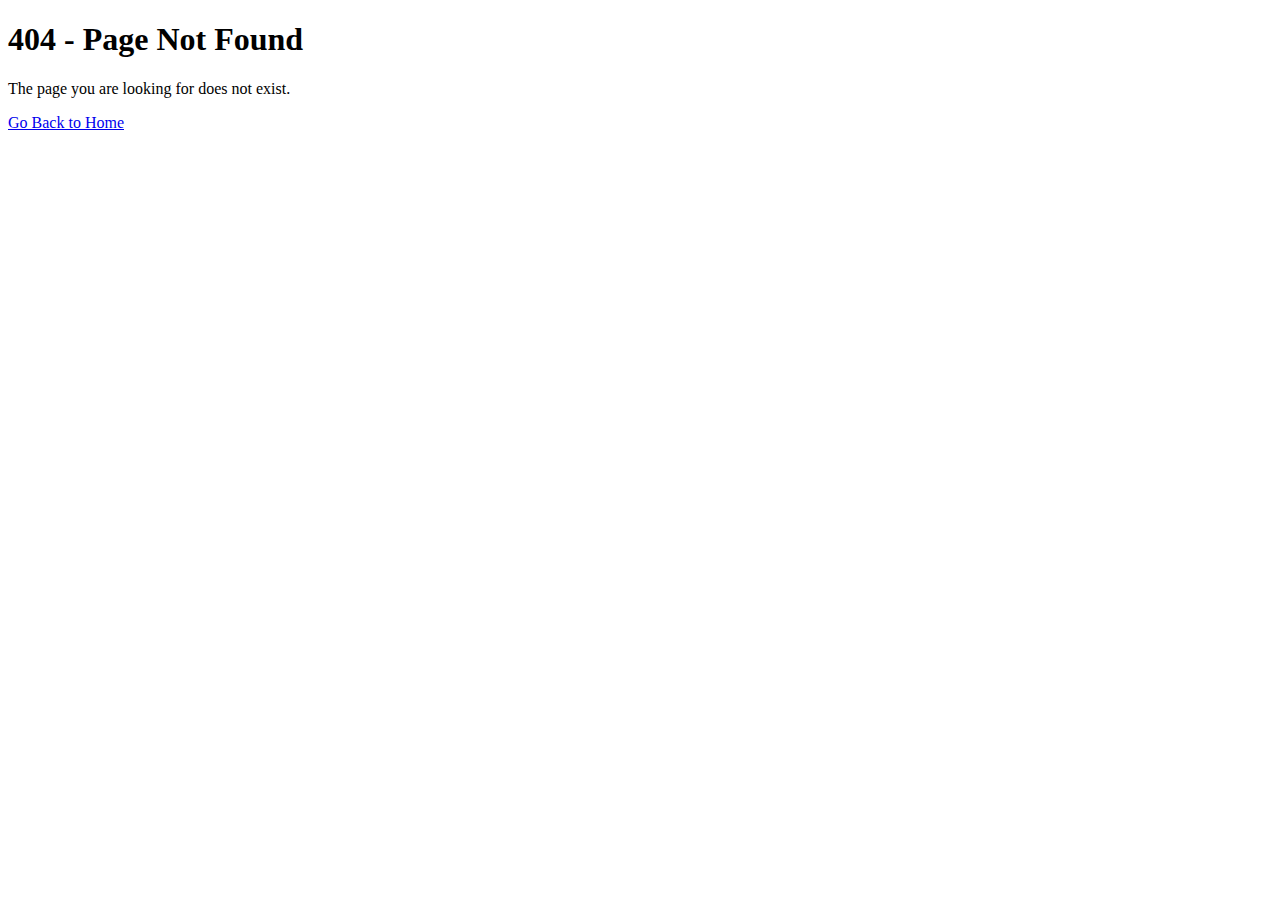
<file: redirect/app.html>
<!DOCTYPE html>
<html lang="en">
<head>
    <meta charset="UTF-8">
    <meta name="viewport" content="width=device-width, initial-scale=1.0">
    <title>404 Not Found</title>
</head>
<body>
    <h1>404 - Page Not Found</h1>
    <p>The page you are looking for does not exist.</p>
    <a href="../index.html">Go Back to Home</a>
</body>
</html>
</file>
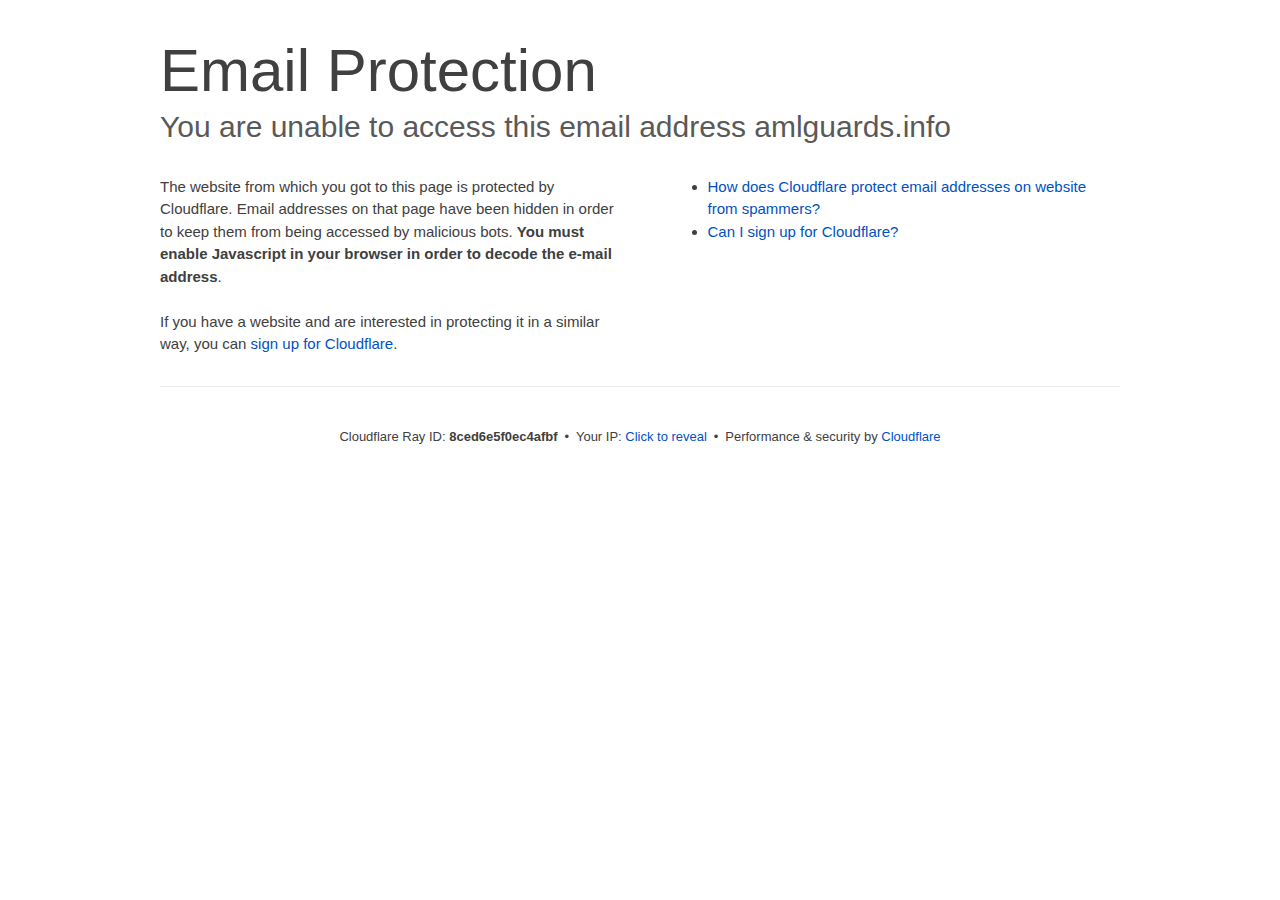
<file: cdn-cgi/l/email-protection.html>
<!DOCTYPE html>
<!--[if lt IE 7]> <html class="no-js ie6 oldie" lang="en-US"> <![endif]-->
<!--[if IE 7]>    <html class="no-js ie7 oldie" lang="en-US"> <![endif]-->
<!--[if IE 8]>    <html class="no-js ie8 oldie" lang="en-US"> <![endif]-->
<!--[if gt IE 8]><!--> <html class="no-js" lang="en-US"> <!--<![endif]-->
<head>
<title>Email Protection | Cloudflare</title>
<meta charset="UTF-8" />
<meta http-equiv="Content-Type" content="text/html; charset=UTF-8" />
<meta http-equiv="X-UA-Compatible" content="IE=Edge" />
<meta name="robots" content="noindex, nofollow" />
<meta name="viewport" content="width=device-width,initial-scale=1" />
<link rel="stylesheet" id="cf_styles-css" href="../styles/cf.errors.css" />
<!--[if lt IE 9]><link rel="stylesheet" id='cf_styles-ie-css' href="/cdn-cgi/styles/cf.errors.ie.css" /><![endif]-->
<style>body{margin:0;padding:0}</style>


<!--[if gte IE 10]><!-->
<script>
  if (!navigator.cookieEnabled) {
    window.addEventListener('DOMContentLoaded', function () {
      var cookieEl = document.getElementById('cookie-alert');
      cookieEl.style.display = 'block';
    })
  }
</script>
<!--<![endif]-->


</head>
<body>
  <div id="cf-wrapper">
    <div class="cf-alert cf-alert-error cf-cookie-error" id="cookie-alert" data-translate="enable_cookies">Please enable cookies.</div>
    <div id="cf-error-details" class="cf-error-details-wrapper">
      <div class="cf-wrapper cf-header cf-error-overview">
        <h1 data-translate="block_headline">Email Protection</h1>
        <h2 class="cf-subheadline"><span data-translate="unable_to_access">You are unable to access this email address</span> amlguards.info</h2>
      </div><!-- /.header -->

      <div class="cf-section cf-wrapper">
        <div class="cf-columns two">
          <div class="cf-column">
            <p>The website from which you got to this page is protected by Cloudflare. Email addresses on that page have been hidden in order to keep them from being accessed by malicious bots. <strong>You must enable Javascript in your browser in order to decode the e-mail address</strong>.</p>
            <p>If you have a website and are interested in protecting it in a similar way, you can <a rel="noopener noreferrer" href="https://www.cloudflare.com/sign-up?utm_source=email_protection">sign up for Cloudflare</a>.</p>
          </div>

          <div class="cf-column">
            <div class="grid_4">
              <div class="rail">
                  <div class="panel">
                      <ul class="nobullets">
                        <li><a rel="noopener noreferrer" class="modal-link-faq" href="https://support.cloudflare.com/hc/en-us/articles/200170016-What-is-Email-Address-Obfuscation-">How does Cloudflare protect email addresses on website from spammers?</a></li>
                        <li><a rel="noopener noreferrer" class="modal-link-faq" href="https://support.cloudflare.com/hc/en-us/categories/200275218-Getting-Started">Can I sign up for Cloudflare?</a></li>
                    </ul>
                </div>
              </div>
            </div>
          </div>
        </div>
      </div><!-- /.section -->

      <div class="cf-error-footer cf-wrapper w-240 lg:w-full py-10 sm:py-4 sm:px-8 mx-auto text-center sm:text-left border-solid border-0 border-t border-gray-300">
  <p class="text-13">
    <span class="cf-footer-item sm:block sm:mb-1">Cloudflare Ray ID: <strong class="font-semibold">8ced6e5f0ec4afbf</strong></span>
    <span class="cf-footer-separator sm:hidden">&bull;</span>
    <span id="cf-footer-item-ip" class="cf-footer-item hidden sm:block sm:mb-1">
      Your IP:
      <button type="button" id="cf-footer-ip-reveal" class="cf-footer-ip-reveal-btn">Click to reveal</button>
      <span class="hidden" id="cf-footer-ip">2a03:6f00:6:1::b972:f7c5</span>
      <span class="cf-footer-separator sm:hidden">&bull;</span>
    </span>
    <span class="cf-footer-item sm:block sm:mb-1"><span>Performance &amp; security by</span> <a rel="noopener noreferrer" href="https://www.cloudflare.com/5xx-error-landing" id="brand_link" target="_blank">Cloudflare</a></span>
    
  </p>
  <script>(function(){function d(){var b=a.getElementById("cf-footer-item-ip"),c=a.getElementById("cf-footer-ip-reveal");b&&"classList"in b&&(b.classList.remove("hidden"),c.addEventListener("click",function(){c.classList.add("hidden");a.getElementById("cf-footer-ip").classList.remove("hidden")}))}var a=document;document.addEventListener&&a.addEventListener("DOMContentLoaded",d)})();</script>
</div><!-- /.error-footer -->


    </div><!-- /#cf-error-details -->
  </div><!-- /#cf-wrapper -->

  <script>
  window._cf_translation = {};
  
  
</script>

</body>
</html>
</file>
<file: app/css/style.css@4bf8bec3ffa784744fc613835c42feb9.css>
@import url('https://fonts.googleapis.com/css2?family=Inter:wght@100;200;300;400;500;600;700;800;900&display=swap');

* {
	margin: 0;
	padding: 0;
	list-style: none;
	text-decoration: none;
}

body {
	font-family: inter;
	background: #efefef;
	transition: .5s;
	zoom: 90%;
	width: 100%;
}

#wrapper {
	overflow-x: hidden;
}

html,body {
	overflow-x: hidden;
}

button {
	border: none;

}

#link-arrow img {
	margin-left: 3px;
}

#link-arrow {
	transition: 0.56s;
	padding: 10px 10px;
	border-radius: 25px;
}

#link-arrow:hover {
	color:#fff;
	
	background: #007bfb;
}

.header-container {
	display: flex;
	align-items: center;
	justify-content: center;
	width: 100%;
	height: 93px;
	background: #fff;
}

.header {
	display: flex;
	align-items: center;
	justify-content: space-between;
	width: 70%;
}

.header-navigation-content {
	display: flex;
	align-items: center;
	justify-content: center;
	gap: 49px;
}

.header-navigation {
	display: flex;
	align-items: center;
	gap: 16px;
}

.header-navigation a {
	color: #323D46;
	transition: .35s;
}

.header-navigation a:hover {
	color: #007bfb;
}

.lang-drop-extended {
	display: flex;
	align-items: center;
	flex-direction: column;
	gap: 10px;
	position: absolute;
	padding-top: 45px;
	background: #fff;
	z-index: 1;
	width: 60px;
	padding-bottom: 10px;
	border-radius: 8px;
	height: max-content;
	z-index: 1;
	visibility: hidden;
	opacity: 0;
	transition: 0.36s;
	
}

.lang-drop-extended p,.lang-drop p {
	transition: 0.36s;
	padding: 3px 20px 3px 10px;
	border-radius: 8px;
}

.lang-drop p  {
	z-index: 3;
}

.lang-drop-img {
	position: absolute;
	top: 7px;
	left: 33px;
	transition: 0.36s;
}

.lang-drop-extended p:hover {
	background-color: #007bfb;
    color: #fff;
}

.lang-drop-container {
	position: relative;
    width: 70px;
    height: 30px;
    display: flex;
    justify-content: center;
}

.lang-drop:hover {
	transform: scale(.9);
	cursor: pointer;
}

.lang-drop {
	display: flex;
	align-items: center;
	justify-content: center;
	position: absolute;
	z-index: 2;
	transform: scale(1);
    transition: .25s;
}

.login-container {
	display: flex;
	align-items: center;
	gap: 35px;
}

.login-btn button {
	display: flex;
	align-items: center;
	justify-content: center;
	gap: 11px;
	width: 120.69px;
	height: 47px;
	border-radius: 50px;
	background: #000000;
	color: #fff;
	font-size: 16px;
	font-weight: 600;
	transform: scale(1);
	transition: .25s;
}

.login-btn button:hover {
	transform: scale(.9);
	background: #000000db;
    transition: .25s;
}

.footer-bot-block-col p {
	color: #fff;
	transition: .35s;
}
.footer-bot-block-col p:hover {
	color: #ffffffb3;
	cursor: pointer;
}

.drop {
	visibility: visible !important; 
	opacity: 1 !important;
}

.choose {
	background: #efefef;
}

.drop-image {
	transform: rotate(180deg);
	top: 10px;
}

.navbar-container {
	display: flex;
	flex-direction: column;
	align-items: center;
	justify-content: center;
	margin-top: 75px;
}

.navbar-top-block {
	display: flex;
	align-items: center;
}

.navbar-top-block-left {
	display: flex;
	flex-direction: column;
	gap: 34px;
}

.navbar-top-block-text {
	display: flex;
	gap: 27px;
	flex-direction: column;
}

.navbar-top-block-text h1 {
	font-size: 60px;
	font-weight: 900;
}

.navbar-top-block-text p {
	font-size: 22px;
}

.navbar-top-block-text-btns-container {
	display: flex;
	align-items: center;
	gap: 40px;
}

.navbar-top-block-text-btns-container button {
	width: 237px;
	height: 70px;
	background: #007BFB;
	border-radius: 50px;
	font-size: 20px;
	font-weight: 700;
	color: #fff;
	transition: 0.56s;
}

.navbar-top-block-text-btns-container a {
	display: flex;
	align-items: center;
	gap: 6px;
	font-size: 18px;
	font-weight: 700;
	color: #000;
}

.navbar-bot-block {
	display: flex;
	align-items: center;
	gap: 300px;
}

.navbar-bot-block-left {
	display: flex;
	flex-direction: column;
	align-items: flex-start;
	gap: 11px;
	transition: .35s;
}

.navbar-bot-block-left:hover {
	transform: scale(.9);
	opacity: .9;
	cursor: pointer;
}

.navbar-bot-block-left-rate {
	display: flex;
	align-items: center;
	justify-content: center;
	gap: 9px;
	font-size: 14px;
	cursor: pointer;
}

.navbar-bot-block-left-rate p span {
	font-weight: 600;

}

.navbar-bot-block-left-bot-text span{
	color: #007BFB;
	font-weight: 500;
	cursor: pointer;
}

.navbar-bot-block-left img {
	cursor: pointer;
}

.navbar-bot-block-right {
	display: flex;
	gap: 24px;
	align-items: center;
	justify-content: center;
	flex-direction: column;
	border-radius: 24px;
	border: 1px solid #CECECE;
	height: 134.19px;
	width: 562.88px;
}

.navbar-bot-block-right-title {
	display: flex;
	align-items: center;
	gap: 13px;
	font-size: 18px;
	font-weight: 700;
	width: 88%;

}


.navbar-bot-block-right-content {
	display: flex;
	align-items: center;
	justify-content: center;
	gap: 24px;
}

.navbar-bot-block-right-item {
	display: flex;
	align-items: center;
	justify-content: center;
	gap: 8px;
}



@keyframes scroll {
	0% { transform: translateX(0); }
	100% { transform: translateX(calc(-220px * 7))}
}

.slider {
	height: 100px;
	margin: auto;
	overflow:hidden;
	position: relative;
	width: 100%;

}

.slider::after {
	right: 0;
	top: 0;
	transform: rotateZ(180deg);
}

.slider::before {
	left: 0;
	top: 0;
}

.slide-track {
	animation: scroll 40s linear infinite;
	display: flex;
	width: calc(200px * 14);
	display: flex;
	align-items: center;
	gap: 50px;
	background: #efefef;
}

.slide {
	height: 80px;
	width: 220px;
}

.slider-text {
	display: flex;
	align-items: center;
	font-size: 40px;
	font-weight: 900;
}

.slider-container {
	display: flex;
	gap: 42px;
	margin-top: 172px;
	flex-direction: column;
	align-items: center;
	justify-content: center;
}

.info-block-container {
	display: flex;
	align-items: center;
	justify-content: center;
	width: 100%;
	height: 356px;
	margin-top: 175px;
	background: #007BFB;
	color: #fff;
}

.info-block-content {
	display: flex;
	align-items: flex-start;
	justify-content: center;
	gap: 64px;
}

.info-block {
	display: flex;
	flex-direction: column;
	align-items: flex-start;
	justify-content: flex-start;
	gap: 18px;
}


.info-block h4 {
	font-size: 40px;
	font-weight: 900;
}

.info-block:nth-child(3) h4 {
	font-size: 31px;
}

.info-block p {
	font-size: 23px;
	font-weight: 700;
}

.info-block-images {
	display: flex;
	gap: 21px;
	align-items: center;
}

.initiatives-container {
	display: flex;
	flex-direction: column;
	align-items: center;
	justify-content: center;
	max-width: 1600px;
	margin: 150px auto auto auto;
	gap: 50px;
}

.initiatives-title {
	display: flex;
	width: 97%;
	align-items: center;
	justify-content: space-between;	
}


.initiatives-title p {
	font-size: 52px;
	font-weight: 700;
}

.initiatives-title a {
	color: #479DF8;
	font-size: 18px;
	font-weight: 700;
	display: flex;
	align-items: center;
	gap: 2px;
	justify-content: center;
}


.initiatives-card-container {
	display: flex;
	align-items: center;
	justify-content: center;
	gap: 20px;
}

.initiatives-card {
	display: flex;
	flex-direction: column;
	align-items: center;
	justify-content: center;
	width: 376.66px;
	height: 410px;
	border-radius: 22px;
	background: #fff;
	gap: 5px;
}

.initiatives-card-text-container {
	display: flex;
	flex-direction: column;
	gap: 12px;
	width: 333px;
}


.initiatives-card-title {
	display: flex;
	flex-direction: column;
	gap: 6px;
}


.initiatives-card-time {
	font-size: 14px;
	font-weight: 400;
}

.initiatives-card-title-text {
	font-size: 23px;
	font-weight: 600;
	transition: 0.36s;
}

.initiatives-card-title-text:hover {
	color: #007bfb;
	cursor: pointer;
}

.initiatives-card-title-bot {
	font-size: 16px;
}

.initiatives-partners {
	display: flex;
	align-items: center;
	justify-content: center;
	gap: 30px;
}

.services-container {
	display: flex;
	flex-direction: column;
	align-items: center;
	justify-content: center;
	margin-top: 100px;
}

.services-title {
	display: flex;
	align-items: center;
	justify-content: center;
	flex-direction: column;
	gap: 20px;
}

.services-title h2 {
	font-size: 52px;
	font-weight: 700;
}

.services-title p {
	font-size: 24px;
}

.services-cards-container {
	display: flex;
	align-items: center;
	justify-content: center;
	gap: 20px;
	margin-top: 84px;
}

.services-card {
	display: flex;
	align-items: flex-start;
	justify-content: center;
	flex-direction: column;
	gap: 18px;
	width: 198px;
	height: 417.94px;
	border-radius: 24px;
	background-color: #fff;
	padding: 0 23px;
}

.services-card-title {
	font-size: 20px;
	font-weight: 700;
}

.services-card-text {
	font-size: 14px;
}

.services-card a  {
	font-size: 14px;
	color: #007BFB;
	font-weight: 700;
}

.services-card a img {
	margin-left: 3px;
	margin-bottom: 0px;
}

.services-card img {
	margin-bottom: 10px;
}

.assurance-block-container {
	display: flex;
	align-items: center;
	justify-content: center;
	flex-direction: column;
	gap: 142px;
	padding-top: 152px;
}

.assurance-block {
	width: 1170px;
	height: 539.78px;
	border-radius: 20px;
	display: flex;
	align-items: flex-start;
	justify-content: center;
	flex-direction: column;
	background: #FFFFFF;
	background-image: url(https://i.ibb.co/Nt9kMbc/bg-2.png);
	background-position: right bottom;
	background-repeat: no-repeat;
}



.assurance-block-content {
	margin-left: 121px;
	display: flex;
	align-items: flex-start;
	justify-content: center;
	flex-direction: column;
	gap: 28px;
}


.assurance-block-title {
	display: flex;
	flex-direction: column;
	gap: 26px;
}

.assurance-block-title h1 {
	font-size: 52px;
	font-weight: 700;
}

.assurance-block-title p {
	width: 206px;
	height: 32px;
	border-radius: 34px;
	background: #FFF6E5;
	display: flex;
	align-items: center;
	justify-content: center;
	color: #FFAA29;
	font-size: 14px;
	font-weight: 700;
}

.assurance-block-price {
	display: flex;
	flex-direction: column;
	gap: 35px;
}

.assurance-block-price-info {
	display: flex;
	align-items: flex-end;
	justify-content: center;
	gap: 21px;
}

.assurance-block-price p:first-child {
	font-size: 41px;
	font-weight: 600;
}

.assurance-block-price p:nth-child(2) {
	font-size: 32px;
	color: #637381;
	font-weight: 500;
}

.assurance-block-content a {
	margin-top: 20px;
	font-size: 18px;
	color: #000000;
	font-weight: 700;
}


.assurance-block-bot-text {
	text-align: center;
	font-size: 24px;
}

.assurance-block-bot-text span {
	font-weight: 600;
	line-height: 55px;
}

.benefits-container {
	margin-top: 164px;
	display: flex;
	align-items: center;
	flex-direction: column;
	gap: 50px;
}

.benefits-title {
	width: 1170px;
	font-size: 52px;
	font-weight: 700;
}

.benefits-block-container {
	display: flex;
	align-items: center;
	justify-content: center;
	flex-direction: column;
	gap: 20px;
}

.benefits-top-block {
	width: 1170px;
	height: 396.39px;
	display: flex;
	align-items: center;
	justify-content: center;
	gap: 10px;
	background: #fff;
	border-radius: 20px;
}


.benefits-top-block-right-title {
	font-size: 32px;
	font-weight: 900;
}

.benefits-top-block-right-text {
	font-size: 24px;
	display: flex;
	flex-direction: column;
	gap: 14px;
}

.benefits-top-block-right-text span 	{
	font-weight: 700;
}

.benefits-btn {
	margin-top: 60px;
}

.benefits-btn button {
	width: 207px;
	height: 70px;
	background: #007BFB;
	font-size: 20px;
	font-weight: 800;
	border-radius: 40px;
	color: #fff;
	transition: 0.56s;
}


.benefits-btn button:hover ,.navbar-top-block-text-btns-container button:hover {
	background: #2F57D4;
	cursor: pointer;
}


.benefits-bot-blocks-container {
	display: flex;
	align-items: center;
	justify-content: center;
	gap: 30px;
}

.benefits-bot-left-block {
	display: flex;
	align-items: flex-start;
	justify-content: center;
	flex-direction: column;
	width: 690px;
	height: 638.39px;
	background: #323D46;
	color: #fff;
	border-radius: 20px;
}

.benefits-bot-left-block-content {
	display: flex;
	align-items: flex-start;
	justify-content: center;
	flex-direction: column;
	gap: 15px;
	margin-left: 25px;
}

.benefits-bot-left-block-title {
	font-size: 32px;
	font-weight: 900;
}

.benefits-bot-left-block-text {
	font-size: 24px;
	display: flex;
	gap: 30px;
	flex-direction: column;
}


.benefits-bot-right-block {
	display: flex;
	align-items: center;
	justify-content: center;
	width: 450px;
	height: 638px;
	background: #fff;
	border-radius: 20px;
}

.benefits-bot-right-block-content {
	display: flex;
	align-items: flex-start;
	justify-content: center;
	flex-direction: column;
	gap: 17px;
}

.benefits-bot-right-block-title {
	font-size: 32px;
	font-weight: 900;
}


.benefits-bot-right-block-text {
	font-size: 24px;
}

.benefits-bot-right-block-text span  {
	font-size: 16px;
	color: #637381;
	font-weight: 500;
	margin-top: 14px;
	line-height: 80px;
}


.benefits-bot-right-block-content a {
	margin-top: 30px;
	color: #007BFB;
}

.team-container {
	display: flex;
	align-items: center;
	justify-content: center;
	flex-direction: column;
	padding: 180px 0px;
	gap: 35px;
}

.profile-flex {
	display: flex;
	justify-content: center;
	align-items: center;
	gap: 20px;
}

.profile-flex button {
	background: #007BFB;
	width: 150px;
}
.profile-flex button:hover {
	background: #19528d;
}

.team-title {
	font-size: 52px;
	font-weight: 700;
}

.team-cards-container {
	display: flex;
	align-items: center;
	justify-content: center;
	gap: 30px;
}


.team-card {
	display: flex;
	align-items: center;
	justify-content: center;
	flex-direction: column;
}

.team-card-info {
	display: flex;
	align-items: flex-start;
	justify-content: center;
	flex-direction: column;
	gap: 20px;
	width: 250px;
	padding-left: 20px;
	height: 155px;
	border-radius: 0px 0px 20px 20px;
	background: #FFFFFF;
}


.team-card-info p {
	font-size: 16px;
	font-weight: 700;
	color: #A4A4A4;
}

.team-card-info h5 {
	font-weight: 500;
	font-size: 24.4px;
}


.team-card-media {
	display: flex;
	align-items: center;
	gap: 5px;
}


.faq-container {
	margin-bottom: 200px;
	display: flex;
	justify-content: center;
	gap: 100px;
}

.accordion {
  max-width: 50vw;
}

.accordion h1 {
	text-align: left;
	margin-left: 40px;
	margin-bottom: 35px;
	font-size: 52px;
}

.accordion-item {
  border-bottom: 1px solid #D7D7D7;
  color: #333;
  width: 680px;
}

.accordion-item h2 {
  padding: 25px;
  margin: 0;
  cursor: pointer;
}

.accordion-content {
  max-height: 0; 
  overflow: hidden; 
  transition: max-height 0.4s ease-out; 
  padding: 0 1em;
}

.accordion-content p {
  padding: 5px 10px;
  margin: 0;
  overflow: hidden;
  padding-bottom: 1.5rem;
  font-size: 20px;
  line-height: 140%;
  color: #637381;
}


.accordion-content.active {
  max-height: auto; 
}


.accordion-item h2 {
  position: relative;
  padding-right: 30px;
  font-size: 24px;
  font-weight: 500; 
}

.accordion-item h2::before {
  content: "+";
  position: absolute;
  right: 10px; 
}

.accordion-item.active h2::before {
  content: "-";
}

.faq-block {
	display: flex;
    align-self: flex-start;
    position: sticky;
    align-items: center;
    justify-content: center;
    top: 7.3rem;
    width: 390px;
    height: 365.73px;
    background: #E0EEF2;
    border-radius: 20px;
}

.faq-block-content {
	display: flex;
	flex-direction: column;
	gap: 30px;
}

.faq-block-title {
	font-size: 24px;
	font-weight: 700;
}

.faq-block-text {
	font-size: 18px;
}

.faq-block-text span {
	font-weight: 700;
}

.faq-btn {
	width: 265.66px;
	height: 51px;
	background: #FFFFFF;
	border-radius: 15px;
	display: flex;
	align-items: center;
	justify-content: center;
	gap: 10px;
	transition: 0.56s;
}

.faq-btn:hover {
	cursor: pointer;
	padding: 0 10px;
}

.faq-btn h6 {
	font-size: 16px;
	font-weight: 700;
	color: #34AADF;
}

.faq-btn p {
	font-size: 12px;
	font-weight: 700;
	color: #82B2C8;
}


.faq-btn-bot-text {
	font-size: 12px;
	color: #064C61;
}


.footer-container {
	height: 853.25px;
	background: #000;
	display: flex;
	align-items: center;
	justify-content: center;
	flex-direction: column;
	gap: 40px;
}

.footer-top-block {
	display: flex;
	align-items: center;
	justify-content: space-between;
	width: 1170px;
	height: 200.88px;	
	border-bottom: 1px solid #323D46;
}

.footer-top-block-left {
	display: flex;
	align-items: flex-start;
	justify-content: center;
	gap: 39px;
	flex-direction: column;
}

.footer-top-block-text {
	display: flex;
	flex-direction: column;
	gap: 13px;
}

.footer-top-block-text h6 {
	font-size: 18px;
	font-weight: 700;
	color: #A1A1A1;
}

.footer-top-block-text p {
	font-size: 16px;
	color: #A1A1A1;
}

.footer-bot-block {
	width: 1170px;
	display: flex;
	align-items: flex-start;
	justify-content: space-between;
}

.footer-bot-block-col {
	display: flex;
	flex-direction: column;
	gap: 25px;
	color: #fff;
}

.footer-bot-block-col p {
	font-size: 16px;
	font-weight: 500;
}

.footer-bot-block-col p:first-child {
	font-size: 20px;
	color: #A1A1A1;
}

.footer-media-container {
	display: flex;
	gap: 80px;
}

.footer-media-container p {
	display: flex;
	align-items: center;
	gap: 17px;
	color: #fff;
}

.footer-media-content {
	display: flex;
	flex-direction: column;
	gap: 25px;
}


.burger-menu-over {
	position: relative;
	
}

.burger-menu  {
	display: none;
}


.burger-menu-content {
	position: fixed;
    margin: 0 auto;
    background: #fff;
    width: 100%;
    height: 100%;
    z-index: 9999;
    display: flex;
    flex-direction: column;
    align-items: center;
    gap: 15px;
    font-size: 20px;
    padding-top: 30px;
    visibility: hidden;
    opacity: 0;
    transition: 0.56s
}

.burger-menu-content a {
	color: #323D46 ;
}

.noscroll {
	height: 100% !important; 
	overflow: hidden !important;
}


.cookies-modal-container {
	position: fixed;
    bottom: 71px;
    right: 185px;
    z-index: 2222222222;
    display: flex;
    justify-content: center;
    align-items: center;
}

.cookies-modal {
	width: 370px;
	height: 139.98px;
	border-radius: 20px;
	display: flex;
	align-items: center;
	justify-content: center;
	flex-direction: column;
	background-color: #fff;
	gap: 15px;
	position: absolute;
	z-index: 1000;
}

.cookies-modal-bot {
	width: 90%;
	display: flex;
	align-items: center;
	justify-content: space-between;
}

.cookies-modal p {
	font-size: 16px;
}

.cookies-modal-bot button {
	width: 173.06px;
	height: 32px;
	border-radius: 50px;
	background: #000;
	color: #fff;
	font-size: 16px;
	font-weight: 600;
}

.cookies-modal-bot button:hover {
	cursor: pointer;
}

.login-modal-wrapper {
	position: fixed;
  inset: 0px;
  opacity: 0;
  visibility: hidden;
  z-index: 1000;
  display: flex;
  justify-content: center;
  align-items: center;
  background: rgba(0, 0, 0, 0.51);
  transition: opacity 0.5s ease 0s;
}

.login-modal-overlay {
	position: fixed;
  opacity: 1;
  z-index: 998;
  inset: 0;
  display: flex;
  align-items: center;
  justify-content: center;
}


.login-modal-box {
	background: #efefef;
  height: 500px;
  width: max-content;
  display: flex;
  flex-direction: column;
  align-items: center;
  justify-content: center;
  text-align: center;
  gap: 25px;
  width: 350px;
  border-radius: 20px;
  z-index: 999;
  transition: 0.56s;
}

.login-modal-text h5 {
	font-size: 35px;
	font-weight: 900;
	text-transform: uppercase;
}

.login-modal-text p {
	font-size: 16px;
	line-height: 30px;
}


.login-modal-inputs {
	display: flex;
	align-items: center;
	flex-direction: column;
	justify-content: center;
	gap: 10px;
}

.login-modal-inputs input {
	height: 20px;
	padding-left: 15px;
	height: 40px;
	width: 270px;
	font-size: 16px;
	border-radius: 7px;
	border: 1px solid #CECECE;
	outline: none;
}

.profile {
	display: flex;
	justify-content: center;
	align-items: center;
	gap: 7px;
}

.profile .avatar {
	width: 50px;
	height: 50px;
	border-radius: 50%;
	overflow: hidden;
	border: 1px solid #007BFB;
	transition: .35s;
}

.profile .avatar:hover {
	opacity: .7;
	cursor: pointer;
}

.profile .avatar img {
	width: 100%;
	height: 100%;
}

.profile .username {
	display: flex;
	flex-direction: column;
	margin-top: 10px;
}

.profile .username .logout {
	font-size: 12px;
	color: #ad1f1f;
	transition: .35s;
}

.profile .username .logout:hover {
	color: #ef0b0b;
	cursor: pointer;
}

.modal-box-btn button {
	width: 280px;
	height: 50px;
	background: #007BFB;
	font-size: 18px;
	font-weight: 800;
	border-radius: 40px;
	color: #fff;
	transition: 0.56s;
}

.modal-box-btn button:hover {
	background: #2F57D4;
  	cursor: pointer;
}

.modal-box-btn {
	display: flex;
	flex-direction: column;
	align-items: center;
	gap: 10px;
}

.modal-box-reg {
	display: flex;
	align-items: center;
	gap: 5px;
}

.modal-box-reg p {
	font-weight: 600;
	color: #007BFB;
}

.modal-box-reg p:hover {
	cursor: pointer;
}

.login-btn button:hover {
	cursor: pointer;
}

@media (max-width: 500px) {
	.lang-drop-container {
		display: none;
	}
	.header-navigation {
		display: none;
  	}

  	.navbar-top-block {
  		flex-direction: column;
    	align-items: center;
  	}

  	.navbar-top-block-text {
  		text-align: center;
  	}

  	.navbar-top-block-text-btns-container {
  		display: none;
  	}

  	.navbar-top-block-right img {
  		width: 310px;
  		height: 222.85px;
  	}

  	.header {
  		width: 100%;
  		padding: 0px 10px;
  	}

  	.login-btn {
  		display: flex;
	    justify-content: center;
	    align-items: center;
	    gap: 10px;
  	}
  	.login-btn .profile .username {
  		display: none;
  	}

  	.info-block-images {
  		gap: 5px;
  	}

  	.navbar-top-block-text h1{
  		font-size: 50px;
  	}

  	.navbar-bot-block {
  		align-items: center;
    	gap: 40px;
    	flex-direction: column;
  	}

  	.navbar-bot-block-right {
  		width: 315px;
  		height: 253px;
  	}

  	.navbar-bot-block-right-content {
  		display: grid;
	    gap: 24px;
	    grid-template-columns: 1fr 1fr;
	    justify-items: start;
  	}

  	.slider-text {
  		text-align: center;
  		font-size: 32px;
  	}

  	.info-block-content {
  		flex-direction: column;
  	}

  	.info-block-container {
  		height: 528.13px;
  		
  	}

  	.initiatives-card-container {
  		flex-direction: column;
  	}
  	.initiatives-title p {
  		font-size: 36px;
  	}

  	.services-title {
  		text-align: center;
  	}

  	.services-cards-container {
  		flex-direction: column;
  	}

  	.services-card {
  		width: 270px;
  		height: 333.47px;
  	}

  	.services-card  br {
  		display: none;
  	}

  	.services-card-text {
  		width: 280px;
  	}

  	.services-card-title {
  		width: 220px;
  	}

  	.assurance-block {
  		width: 310px;
  		height: 682.6px;
  		justify-content: flex-start;
  		background-size: 238px 310px;
  	}

  	.assurance-block-title h1 {
  		font-size: 29.9px;
  	}

  	.assurance-block-content {
  		margin-left: 20px;
  		margin-top: 20px;
  	}

  	.assurance-block-price p:first-child {
  		font-size: 27.7px;
  	}

  	.assurance-block-title p {
  		width: 141.94px;
  		font-size: 11px;
  	}

  	.assurance-block-price-info img {
  		width: 112px;
  		height: 50px;
  	}

  	.assurance-block-price-info {
  		align-items: flex-start;
    	justify-content: center;
  		flex-direction: column;
  	}

  	.assurance-block-price p:nth-child(2) {
  		font-size: 18px;
  	}

  	.benefits-top-block,.benefits-bot-left-block,.benefits-bot-right-block {
  		flex-direction: column;
  		width: 310px;
  		height: 650.19px;
  	}

  	.benefits-top-block img {
  		height: 200px;
  	}

  	.benefits-top-block-right-title {
  		text-align: center;
  	}

  	.benefits-top-block-right-text {
  		font-size: 17.6px;
  		width: 275px;
  	}

  	.benefits-btn button {
  		width: 162px;
  		height: 50px;
  		border-radius: 50px;
  		font-size: 17.9px;
  		font-weight: 700;

  	}

  	.benefits-top-block-right {
  		display: flex;
	    flex-direction: column;
	    align-items: center;
	    gap: 20px;
  	}

  	.benefits-title {
  		width: max-content;
  		font-size: 29.9px;
  	}

  	.benefits-container {
  		margin-top: 50px;
  	}

  	.benefits-bot-blocks-container {
  		flex-direction: column;
  	}

  	.benefits-bot-left-block-title,.benefits-bot-right-block-title{
  		font-size: 27.9px;
  		text-align: center;
  	}

  	.benefits-bot-left-block-text {
  		font-size: 17px;
  		width: 260px;
  	}

  	.benefits-bot-left-block-content,.benefits-bot-right-block-content {
  		margin-left: 0;
  		align-items: center;
  	}

  	.benefits-bot-right-block-text {
  		font-size: 17px;
  		display: flex;
	    flex-direction: column;
	    align-items: center;
	    width: 295px;
  	}

  	.benefits-bot-right-block-text span {
  		width: 255px;
  		line-height: normal;
  		font-size: 16px;
  	}

  	.team-cards-container {
  		overflow: hidden;
    	overflow-x: auto;
    	width: 100%;
  	}

  	.team-title {
  		display: none;
  	}

  	.faq-container {
  		flex-direction: column-reverse;
  	}

  	.accordion-item {
  		width: 171%;
  	}

  	.faq-block {
  		width: 320px;
  		margin: auto;
    	margin-bottom: 40px;
    	text-align: center;
  	}

  	.footer-top-block {
  		width: 95%;
  		flex-direction: column;
  		align-items: flex-start;
  		padding: 20px 0;
  	}

  	.footer-top-block-left img {
  		height: 30px;
  	}

  	.footer-top-block-right img {
  		height: 60px;
  	}

  	.footer-top-block-left {
  		 gap: 19px;
  		 padding-top: 10px;
  	}

  	.footer-bot-block {
  		display: grid;
  		grid-template-columns: 1fr 1fr;
  		width: 100%;
  		gap: 60px 10px;
  		justify-items: center;
  	}

  	.footer-media-container {
  		flex-direction: column;
  		gap: 10px;
  	}

  	.footer-container {
  		height: max-content;
  	}

  	.footer-bot-block-col {
  		gap: 15px;
		}

		.navbar-bot-block-left-rate img {
			width: 180px;
		}

		.accordion-item h2 {
			width: 100%;
		}

		.login-container {
			gap: 10px;
		}

		.header-logo img {
			height: 20px;
		}
		.burger-menu {
			display: block;
		}

		.assurance-block-bot-text {
			font-size: 21px;
		}

		.faq-btn {
			margin-left: 20px;
		}

		.info-block h4 {
			font-size: 36px;
		}

}


.header-logo {
	transition: .35s;
}
.header-logo:hover {
	cursor: pointer;
	transform: scale(.9);
	opacity: .6;
}
</file>
<file: app/css/ohsnap.css>
@import url('https://fonts.googleapis.com/css2?family=Montserrat:wght@100;200;300;400;500;600;700;800;900&display=swap');
#ohsnap {
    z-index: 9999999999999999999999999999999;
    position: fixed;
    top: 15px;
    right: 15px;
    font-family: 'Montserrat', sans-serif;
}
.alert {
    padding: 15px;
    margin-bottom: 20px;
    border-radius: 9px;
    position: relative;
    bottom: 0px;
    right: 1px;
    float: right;
    clear: right;
    background-color: #b37a7a;
    webkit-box-shadow: 0px 0px 63px 12px #080a0d;
    -moz-box-shadow: 0px 0px 63px 12px #080a0d;
    box-shadow: 0px 0px 63px 12px #080a0d;
}
.alert-red {
    color: white;
    background: #cd4a4a;
}
.alert-green {
    color: white;
    background: #37BC9B;
}
.alert-orange {
    color: white;
    background: #E9573F;
}
</file>
<file: app/css/style.css@6101c5bc9993f78816b584209e6dcb17.css>
@import url('https://fonts.googleapis.com/css2?family=Inter:wght@100;200;300;400;500;600;700;800;900&display=swap');

* {
	margin: 0;
	padding: 0;
	list-style: none;
	text-decoration: none;
}

body {
	font-family: inter;
	background: #efefef;
	transition: .5s;
	zoom: 90%;
	width: 100%;
}

#wrapper {
	overflow-x: hidden;
}

html,body {
	overflow-x: hidden;
}

button {
	border: none;

}

#link-arrow img {
	margin-left: 3px;
}

#link-arrow {
	transition: 0.56s;
	padding: 10px 10px;
	border-radius: 25px;
}

#link-arrow:hover {
	color:#fff;
	
	background: #007bfb;
}

.header-container {
	display: flex;
	align-items: center;
	justify-content: center;
	width: 100%;
	height: 93px;
	background: #fff;
}

.header {
	display: flex;
	align-items: center;
	justify-content: space-between;
	width: 70%;
}

.header-navigation-content {
	display: flex;
	align-items: center;
	justify-content: center;
	gap: 49px;
}

.header-navigation {
	display: flex;
	align-items: center;
	gap: 16px;
}

.header-navigation a {
	color: #323D46;
	transition: .35s;
}

.header-navigation a:hover {
	color: #007bfb;
}

.lang-drop-extended {
	display: flex;
	align-items: center;
	flex-direction: column;
	gap: 10px;
	position: absolute;
	padding-top: 45px;
	background: #fff;
	z-index: 1;
	width: 60px;
	padding-bottom: 10px;
	border-radius: 8px;
	height: max-content;
	z-index: 1;
	visibility: hidden;
	opacity: 0;
	transition: 0.36s;
	
}

.lang-drop-extended p,.lang-drop p {
	transition: 0.36s;
	padding: 3px 20px 3px 10px;
	border-radius: 8px;
}

.lang-drop p  {
	z-index: 3;
}

.lang-drop-img {
	position: absolute;
	top: 7px;
	left: 33px;
	transition: 0.36s;
}

.lang-drop-extended p:hover {
	background-color: #007bfb;
    color: #fff;
}

.lang-drop-container {
	position: relative;
    width: 70px;
    height: 30px;
    display: flex;
    justify-content: center;
}

.lang-drop:hover {
	transform: scale(.9);
	cursor: pointer;
}

.lang-drop {
	display: flex;
	align-items: center;
	justify-content: center;
	position: absolute;
	z-index: 2;
	transform: scale(1);
    transition: .25s;
}

.login-container {
	display: flex;
	align-items: center;
	gap: 35px;
}

.login-btn button {
	display: flex;
	align-items: center;
	justify-content: center;
	gap: 11px;
	width: 120.69px;
	height: 47px;
	border-radius: 50px;
	background: #000000;
	color: #fff;
	font-size: 16px;
	font-weight: 600;
	transform: scale(1);
	transition: .25s;
}

.login-btn button:hover {
	transform: scale(.9);
	background: #000000db;
    transition: .25s;
}

.footer-bot-block-col p {
	color: #fff;
	transition: .35s;
}
.footer-bot-block-col p:hover {
	color: #ffffffb3;
	cursor: pointer;
}

.drop {
	visibility: visible !important; 
	opacity: 1 !important;
}

.choose {
	background: #efefef;
}

.drop-image {
	transform: rotate(180deg);
	top: 10px;
}

.navbar-container {
	display: flex;
	flex-direction: column;
	align-items: center;
	justify-content: center;
	margin-top: 75px;
}

.navbar-top-block {
	display: flex;
	align-items: center;
}

.navbar-top-block-left {
	display: flex;
	flex-direction: column;
	gap: 34px;
}

.navbar-top-block-text {
	display: flex;
	gap: 27px;
	flex-direction: column;
}

.navbar-top-block-text h1 {
	font-size: 60px;
	font-weight: 900;
}

.navbar-top-block-text p {
	font-size: 22px;
}

.navbar-top-block-text-btns-container {
	display: flex;
	align-items: center;
	gap: 40px;
}

.navbar-top-block-text-btns-container button {
	width: 237px;
	height: 70px;
	background: #007BFB;
	border-radius: 50px;
	font-size: 20px;
	font-weight: 700;
	color: #fff;
	transition: 0.56s;
}

.navbar-top-block-text-btns-container a {
	display: flex;
	align-items: center;
	gap: 6px;
	font-size: 18px;
	font-weight: 700;
	color: #000;
}

.navbar-bot-block {
	display: flex;
	align-items: center;
	gap: 300px;
}

.navbar-bot-block-left {
	display: flex;
	flex-direction: column;
	align-items: flex-start;
	gap: 11px;
	transition: .35s;
}

.navbar-bot-block-left:hover {
	transform: scale(.9);
	opacity: .9;
	cursor: pointer;
}

.navbar-bot-block-left-rate {
	display: flex;
	align-items: center;
	justify-content: center;
	gap: 9px;
	font-size: 14px;
	cursor: pointer;
}

.navbar-bot-block-left-rate p span {
	font-weight: 600;

}

.navbar-bot-block-left-bot-text span{
	color: #007BFB;
	font-weight: 500;
	cursor: pointer;
}

.navbar-bot-block-left img {
	cursor: pointer;
}

.navbar-bot-block-right {
	display: flex;
	gap: 24px;
	align-items: center;
	justify-content: center;
	flex-direction: column;
	border-radius: 24px;
	border: 1px solid #CECECE;
	height: 134.19px;
	width: 562.88px;
}

.navbar-bot-block-right-title {
	display: flex;
	align-items: center;
	gap: 13px;
	font-size: 18px;
	font-weight: 700;
	width: 88%;

}


.navbar-bot-block-right-content {
	display: flex;
	align-items: center;
	justify-content: center;
	gap: 24px;
}

.navbar-bot-block-right-item {
	display: flex;
	align-items: center;
	justify-content: center;
	gap: 8px;
}



@keyframes scroll {
	0% { transform: translateX(0); }
	100% { transform: translateX(calc(-220px * 7))}
}

.slider {
	height: 100px;
	margin: auto;
	overflow:hidden;
	position: relative;
	width: 100%;

}

.slider::after {
	right: 0;
	top: 0;
	transform: rotateZ(180deg);
}

.slider::before {
	left: 0;
	top: 0;
}

.slide-track {
	animation: scroll 40s linear infinite;
	display: flex;
	width: calc(200px * 14);
	display: flex;
	align-items: center;
	gap: 50px;
	background: #efefef;
}

.slide {
	height: 80px;
	width: 220px;
}

.slider-text {
	display: flex;
	align-items: center;
	font-size: 40px;
	font-weight: 900;
}

.slider-container {
	display: flex;
	gap: 42px;
	margin-top: 172px;
	flex-direction: column;
	align-items: center;
	justify-content: center;
}

.info-block-container {
	display: flex;
	align-items: center;
	justify-content: center;
	width: 100%;
	height: 356px;
	margin-top: 175px;
	background: #007BFB;
	color: #fff;
}

.info-block-content {
	display: flex;
	align-items: flex-start;
	justify-content: center;
	gap: 64px;
}

.info-block {
	display: flex;
	flex-direction: column;
	align-items: flex-start;
	justify-content: flex-start;
	gap: 18px;
}


.info-block h4 {
	font-size: 40px;
	font-weight: 900;
}

.info-block:nth-child(3) h4 {
	font-size: 31px;
}

.info-block p {
	font-size: 23px;
	font-weight: 700;
}

.info-block-images {
	display: flex;
	gap: 21px;
	align-items: center;
}

.initiatives-container {
	display: flex;
	flex-direction: column;
	align-items: center;
	justify-content: center;
	max-width: 1600px;
	margin: 150px auto auto auto;
	gap: 50px;
}

.initiatives-title {
	display: flex;
	width: 97%;
	align-items: center;
	justify-content: space-between;	
}


.initiatives-title p {
	font-size: 52px;
	font-weight: 700;
}

.initiatives-title a {
	color: #479DF8;
	font-size: 18px;
	font-weight: 700;
	display: flex;
	align-items: center;
	gap: 2px;
	justify-content: center;
}


.initiatives-card-container {
	display: flex;
	align-items: center;
	justify-content: center;
	gap: 20px;
}

.initiatives-card {
	display: flex;
	flex-direction: column;
	align-items: center;
	justify-content: center;
	width: 376.66px;
	height: 410px;
	border-radius: 22px;
	background: #fff;
	gap: 5px;
}

.initiatives-card-text-container {
	display: flex;
	flex-direction: column;
	gap: 12px;
	width: 333px;
}


.initiatives-card-title {
	display: flex;
	flex-direction: column;
	gap: 6px;
}


.initiatives-card-time {
	font-size: 14px;
	font-weight: 400;
}

.initiatives-card-title-text {
	font-size: 23px;
	font-weight: 600;
	transition: 0.36s;
}

.initiatives-card-title-text:hover {
	color: #007bfb;
	cursor: pointer;
}

.initiatives-card-title-bot {
	font-size: 16px;
}

.initiatives-partners {
	display: flex;
	align-items: center;
	justify-content: center;
	gap: 30px;
}

.services-container {
	display: flex;
	flex-direction: column;
	align-items: center;
	justify-content: center;
	margin-top: 100px;
}

.services-title {
	display: flex;
	align-items: center;
	justify-content: center;
	flex-direction: column;
	gap: 20px;
}

.services-title h2 {
	font-size: 52px;
	font-weight: 700;
}

.services-title p {
	font-size: 24px;
}

.services-cards-container {
	display: flex;
	align-items: center;
	justify-content: center;
	gap: 20px;
	margin-top: 84px;
}

.services-card {
	display: flex;
	align-items: flex-start;
	justify-content: center;
	flex-direction: column;
	gap: 18px;
	width: 198px;
	height: 417.94px;
	border-radius: 24px;
	background-color: #fff;
	padding: 0 23px;
}

.services-card-title {
	font-size: 20px;
	font-weight: 700;
}

.services-card-text {
	font-size: 14px;
}

.services-card a  {
	font-size: 14px;
	color: #007BFB;
	font-weight: 700;
}

.services-card a img {
	margin-left: 3px;
	margin-bottom: 0px;
}

.services-card img {
	margin-bottom: 10px;
}

.assurance-block-container {
	display: flex;
	align-items: center;
	justify-content: center;
	flex-direction: column;
	gap: 142px;
	padding-top: 152px;
}

.assurance-block {
	width: 1170px;
	height: 539.78px;
	border-radius: 20px;
	display: flex;
	align-items: flex-start;
	justify-content: center;
	flex-direction: column;
	background: #FFFFFF;
	background-image: url(https://i.ibb.co/Nt9kMbc/bg-2.png);
	background-position: right bottom;
	background-repeat: no-repeat;
}



.assurance-block-content {
	margin-left: 121px;
	display: flex;
	align-items: flex-start;
	justify-content: center;
	flex-direction: column;
	gap: 28px;
}


.assurance-block-title {
	display: flex;
	flex-direction: column;
	gap: 26px;
}

.assurance-block-title h1 {
	font-size: 52px;
	font-weight: 700;
}

.assurance-block-title p {
	width: 206px;
	height: 32px;
	border-radius: 34px;
	background: #FFF6E5;
	display: flex;
	align-items: center;
	justify-content: center;
	color: #FFAA29;
	font-size: 14px;
	font-weight: 700;
}

.assurance-block-price {
	display: flex;
	flex-direction: column;
	gap: 35px;
}

.assurance-block-price-info {
	display: flex;
	align-items: flex-end;
	justify-content: center;
	gap: 21px;
}

.assurance-block-price p:first-child {
	font-size: 41px;
	font-weight: 600;
}

.assurance-block-price p:nth-child(2) {
	font-size: 32px;
	color: #637381;
	font-weight: 500;
}

.assurance-block-content a {
	margin-top: 20px;
	font-size: 18px;
	color: #000000;
	font-weight: 700;
}


.assurance-block-bot-text {
	text-align: center;
	font-size: 24px;
}

.assurance-block-bot-text span {
	font-weight: 600;
	line-height: 55px;
}

.benefits-container {
	margin-top: 164px;
	display: flex;
	align-items: center;
	flex-direction: column;
	gap: 50px;
}

.benefits-title {
	width: 1170px;
	font-size: 52px;
	font-weight: 700;
}

.benefits-block-container {
	display: flex;
	align-items: center;
	justify-content: center;
	flex-direction: column;
	gap: 20px;
}

.benefits-top-block {
	width: 1170px;
	height: 396.39px;
	display: flex;
	align-items: center;
	justify-content: center;
	gap: 10px;
	background: #fff;
	border-radius: 20px;
}


.benefits-top-block-right-title {
	font-size: 32px;
	font-weight: 900;
}

.benefits-top-block-right-text {
	font-size: 24px;
	display: flex;
	flex-direction: column;
	gap: 14px;
}

.benefits-top-block-right-text span 	{
	font-weight: 700;
}

.benefits-btn {
	margin-top: 60px;
}

.benefits-btn button {
	width: 207px;
	height: 70px;
	background: #007BFB;
	font-size: 20px;
	font-weight: 800;
	border-radius: 40px;
	color: #fff;
	transition: 0.56s;
}


.benefits-btn button:hover ,.navbar-top-block-text-btns-container button:hover {
	background: #2F57D4;
	cursor: pointer;
}


.benefits-bot-blocks-container {
	display: flex;
	align-items: center;
	justify-content: center;
	gap: 30px;
}

.benefits-bot-left-block {
	display: flex;
	align-items: flex-start;
	justify-content: center;
	flex-direction: column;
	width: 690px;
	height: 638.39px;
	background: #323D46;
	color: #fff;
	border-radius: 20px;
}

.benefits-bot-left-block-content {
	display: flex;
	align-items: flex-start;
	justify-content: center;
	flex-direction: column;
	gap: 15px;
	margin-left: 25px;
}

.benefits-bot-left-block-title {
	font-size: 32px;
	font-weight: 900;
}

.benefits-bot-left-block-text {
	font-size: 24px;
	display: flex;
	gap: 30px;
	flex-direction: column;
}


.benefits-bot-right-block {
	display: flex;
	align-items: center;
	justify-content: center;
	width: 450px;
	height: 638px;
	background: #fff;
	border-radius: 20px;
}

.benefits-bot-right-block-content {
	display: flex;
	align-items: flex-start;
	justify-content: center;
	flex-direction: column;
	gap: 17px;
}

.benefits-bot-right-block-title {
	font-size: 32px;
	font-weight: 900;
}


.benefits-bot-right-block-text {
	font-size: 24px;
}

.benefits-bot-right-block-text span  {
	font-size: 16px;
	color: #637381;
	font-weight: 500;
	margin-top: 14px;
	line-height: 80px;
}


.benefits-bot-right-block-content a {
	margin-top: 30px;
	color: #007BFB;
}

.team-container {
	display: flex;
	align-items: center;
	justify-content: center;
	flex-direction: column;
	padding: 180px 0px;
	gap: 35px;
}

.profile-flex {
	display: flex;
	justify-content: center;
	align-items: center;
	gap: 20px;
}

.profile-flex button {
	background: #007BFB;
	width: 150px;
}
.profile-flex button:hover {
	background: #19528d;
}

.team-title {
	font-size: 52px;
	font-weight: 700;
}

.team-cards-container {
	display: flex;
	align-items: center;
	justify-content: center;
	gap: 30px;
}


.team-card {
	display: flex;
	align-items: center;
	justify-content: center;
	flex-direction: column;
}

.team-card-info {
	display: flex;
	align-items: flex-start;
	justify-content: center;
	flex-direction: column;
	gap: 20px;
	width: 250px;
	padding-left: 20px;
	height: 155px;
	border-radius: 0px 0px 20px 20px;
	background: #FFFFFF;
}


.team-card-info p {
	font-size: 16px;
	font-weight: 700;
	color: #A4A4A4;
}

.team-card-info h5 {
	font-weight: 500;
	font-size: 24.4px;
}


.team-card-media {
	display: flex;
	align-items: center;
	gap: 5px;
}


.faq-container {
	margin-bottom: 200px;
	display: flex;
	justify-content: center;
	gap: 100px;
}

.accordion {
  max-width: 50vw;
}

.accordion h1 {
	text-align: left;
	margin-left: 40px;
	margin-bottom: 35px;
	font-size: 52px;
}

.accordion-item {
  border-bottom: 1px solid #D7D7D7;
  color: #333;
  width: 680px;
}

.accordion-item h2 {
  padding: 25px;
  margin: 0;
  cursor: pointer;
}

.accordion-content {
  max-height: 0; 
  overflow: hidden; 
  transition: max-height 0.4s ease-out; 
  padding: 0 1em;
}

.accordion-content p {
  padding: 5px 10px;
  margin: 0;
  overflow: hidden;
  padding-bottom: 1.5rem;
  font-size: 20px;
  line-height: 140%;
  color: #637381;
}


.accordion-content.active {
  max-height: auto; 
}


.accordion-item h2 {
  position: relative;
  padding-right: 30px;
  font-size: 24px;
  font-weight: 500; 
}

.accordion-item h2::before {
  content: "+";
  position: absolute;
  right: 10px; 
}

.accordion-item.active h2::before {
  content: "-";
}

.faq-block {
	display: flex;
    align-self: flex-start;
    position: sticky;
    align-items: center;
    justify-content: center;
    top: 7.3rem;
    width: 390px;
    height: 365.73px;
    background: #E0EEF2;
    border-radius: 20px;
}

.faq-block-content {
	display: flex;
	flex-direction: column;
	gap: 30px;
}

.faq-block-title {
	font-size: 24px;
	font-weight: 700;
}

.faq-block-text {
	font-size: 18px;
}

.faq-block-text span {
	font-weight: 700;
}

.faq-btn {
	width: 265.66px;
	height: 51px;
	background: #FFFFFF;
	border-radius: 15px;
	display: flex;
	align-items: center;
	justify-content: center;
	gap: 10px;
	transition: 0.56s;
}

.faq-btn:hover {
	cursor: pointer;
	padding: 0 10px;
}

.faq-btn h6 {
	font-size: 16px;
	font-weight: 700;
	color: #34AADF;
}

.faq-btn p {
	font-size: 12px;
	font-weight: 700;
	color: #82B2C8;
}


.faq-btn-bot-text {
	font-size: 12px;
	color: #064C61;
}


.footer-container {
	height: 853.25px;
	background: #000;
	display: flex;
	align-items: center;
	justify-content: center;
	flex-direction: column;
	gap: 40px;
}

.footer-top-block {
	display: flex;
	align-items: center;
	justify-content: space-between;
	width: 1170px;
	height: 200.88px;	
	border-bottom: 1px solid #323D46;
}

.footer-top-block-left {
	display: flex;
	align-items: flex-start;
	justify-content: center;
	gap: 39px;
	flex-direction: column;
}

.footer-top-block-text {
	display: flex;
	flex-direction: column;
	gap: 13px;
}

.footer-top-block-text h6 {
	font-size: 18px;
	font-weight: 700;
	color: #A1A1A1;
}

.footer-top-block-text p {
	font-size: 16px;
	color: #A1A1A1;
}

.footer-bot-block {
	width: 1170px;
	display: flex;
	align-items: flex-start;
	justify-content: space-between;
}

.footer-bot-block-col {
	display: flex;
	flex-direction: column;
	gap: 25px;
	color: #fff;
}

.footer-bot-block-col p {
	font-size: 16px;
	font-weight: 500;
}

.footer-bot-block-col p:first-child {
	font-size: 20px;
	color: #A1A1A1;
}

.footer-media-container {
	display: flex;
	gap: 80px;
}

.footer-media-container p {
	display: flex;
	align-items: center;
	gap: 17px;
	color: #fff;
}

.footer-media-content {
	display: flex;
	flex-direction: column;
	gap: 25px;
}


.burger-menu-over {
	position: relative;
	
}

.burger-menu  {
	display: none;
}


.burger-menu-content {
	position: fixed;
    margin: 0 auto;
    background: #fff;
    width: 100%;
    height: 100%;
    z-index: 9999;
    display: flex;
    flex-direction: column;
    align-items: center;
    gap: 15px;
    font-size: 20px;
    padding-top: 30px;
    visibility: hidden;
    opacity: 0;
    transition: 0.56s
}

.burger-menu-content a {
	color: #323D46 ;
}

.noscroll {
	height: 100% !important; 
	overflow: hidden !important;
}


.cookies-modal-container {
	position: fixed;
    bottom: 71px;
    right: 185px;
    z-index: 2222222222;
    display: flex;
    justify-content: center;
    align-items: center;
}

.cookies-modal {
	width: 370px;
	height: 139.98px;
	border-radius: 20px;
	display: flex;
	align-items: center;
	justify-content: center;
	flex-direction: column;
	background-color: #fff;
	gap: 15px;
	position: absolute;
	z-index: 1000;
}

.cookies-modal-bot {
	width: 90%;
	display: flex;
	align-items: center;
	justify-content: space-between;
}

.cookies-modal p {
	font-size: 16px;
}

.cookies-modal-bot button {
	width: 173.06px;
	height: 32px;
	border-radius: 50px;
	background: #000;
	color: #fff;
	font-size: 16px;
	font-weight: 600;
}

.cookies-modal-bot button:hover {
	cursor: pointer;
}

.login-modal-wrapper {
	position: fixed;
  inset: 0px;
  opacity: 0;
  visibility: hidden;
  z-index: 1000;
  display: flex;
  justify-content: center;
  align-items: center;
  background: rgba(0, 0, 0, 0.51);
  transition: opacity 0.5s ease 0s;
}

.login-modal-overlay {
	position: fixed;
  opacity: 1;
  z-index: 998;
  inset: 0;
  display: flex;
  align-items: center;
  justify-content: center;
}


.login-modal-box {
	background: #efefef;
  height: 500px;
  width: max-content;
  display: flex;
  flex-direction: column;
  align-items: center;
  justify-content: center;
  text-align: center;
  gap: 25px;
  width: 350px;
  border-radius: 20px;
  z-index: 999;
  transition: 0.56s;
}

.login-modal-text h5 {
	font-size: 35px;
	font-weight: 900;
	text-transform: uppercase;
}

.login-modal-text p {
	font-size: 16px;
	line-height: 30px;
}


.login-modal-inputs {
	display: flex;
	align-items: center;
	flex-direction: column;
	justify-content: center;
	gap: 10px;
}

.login-modal-inputs input {
	height: 20px;
	padding-left: 15px;
	height: 40px;
	width: 270px;
	font-size: 16px;
	border-radius: 7px;
	border: 1px solid #CECECE;
	outline: none;
}

.profile {
	display: flex;
	justify-content: center;
	align-items: center;
	gap: 7px;
}

.profile .avatar {
	width: 50px;
	height: 50px;
	border-radius: 50%;
	overflow: hidden;
	border: 1px solid #007BFB;
	transition: .35s;
}

.profile .avatar:hover {
	opacity: .7;
	cursor: pointer;
}

.profile .avatar img {
	width: 100%;
	height: 100%;
}

.profile .username {
	display: flex;
	flex-direction: column;
	margin-top: 10px;
}

.profile .username .logout {
	font-size: 12px;
	color: #ad1f1f;
	transition: .35s;
}

.profile .username .logout:hover {
	color: #ef0b0b;
	cursor: pointer;
}

.modal-box-btn button {
	width: 280px;
	height: 50px;
	background: #007BFB;
	font-size: 18px;
	font-weight: 800;
	border-radius: 40px;
	color: #fff;
	transition: 0.56s;
}

.modal-box-btn button:hover {
	background: #2F57D4;
  	cursor: pointer;
}

.modal-box-btn {
	display: flex;
	flex-direction: column;
	align-items: center;
	gap: 10px;
}

.modal-box-reg {
	display: flex;
	align-items: center;
	gap: 5px;
}

.modal-box-reg p {
	font-weight: 600;
	color: #007BFB;
}

.modal-box-reg p:hover {
	cursor: pointer;
}

.login-btn button:hover {
	cursor: pointer;
}

@media (max-width: 500px) {
	.lang-drop-container {
		display: none;
	}
	.header-navigation {
		display: none;
  	}

  	.navbar-top-block {
  		flex-direction: column;
    	align-items: center;
  	}

  	.navbar-top-block-text {
  		text-align: center;
  	}

  	.navbar-top-block-text-btns-container {
  		display: none;
  	}

  	.navbar-top-block-right img {
  		width: 310px;
  		height: 222.85px;
  	}

  	.header {
  		width: 100%;
  		padding: 0px 10px;
  	}

  	.login-btn {
  		display: flex;
	    justify-content: center;
	    align-items: center;
	    gap: 10px;
  	}
  	.login-btn .profile .username {
  		display: none;
  	}

  	.info-block-images {
  		gap: 5px;
  	}

  	.navbar-top-block-text h1{
  		font-size: 50px;
  	}

  	.navbar-bot-block {
  		align-items: center;
    	gap: 40px;
    	flex-direction: column;
  	}

  	.navbar-bot-block-right {
  		width: 315px;
  		height: 253px;
  	}

  	.navbar-bot-block-right-content {
  		display: grid;
	    gap: 24px;
	    grid-template-columns: 1fr 1fr;
	    justify-items: start;
  	}

  	.slider-text {
  		text-align: center;
  		font-size: 32px;
  	}

  	.info-block-content {
  		flex-direction: column;
  	}

  	.info-block-container {
  		height: 528.13px;
  		
  	}

  	.initiatives-card-container {
  		flex-direction: column;
  	}
  	.initiatives-title p {
  		font-size: 36px;
  	}

  	.services-title {
  		text-align: center;
  	}

  	.services-cards-container {
  		flex-direction: column;
  	}

  	.services-card {
  		width: 270px;
  		height: 333.47px;
  	}

  	.services-card  br {
  		display: none;
  	}

  	.services-card-text {
  		width: 280px;
  	}

  	.services-card-title {
  		width: 220px;
  	}

  	.assurance-block {
  		width: 310px;
  		height: 682.6px;
  		justify-content: flex-start;
  		background-size: 238px 310px;
  	}

  	.assurance-block-title h1 {
  		font-size: 29.9px;
  	}

  	.assurance-block-content {
  		margin-left: 20px;
  		margin-top: 20px;
  	}

  	.assurance-block-price p:first-child {
  		font-size: 27.7px;
  	}

  	.assurance-block-title p {
  		width: 141.94px;
  		font-size: 11px;
  	}

  	.assurance-block-price-info img {
  		width: 112px;
  		height: 50px;
  	}

  	.assurance-block-price-info {
  		align-items: flex-start;
    	justify-content: center;
  		flex-direction: column;
  	}

  	.assurance-block-price p:nth-child(2) {
  		font-size: 18px;
  	}

  	.benefits-top-block,.benefits-bot-left-block,.benefits-bot-right-block {
  		flex-direction: column;
  		width: 310px;
  		height: 650.19px;
  	}

  	.benefits-top-block img {
  		height: 200px;
  	}

  	.benefits-top-block-right-title {
  		text-align: center;
  	}

  	.benefits-top-block-right-text {
  		font-size: 17.6px;
  		width: 275px;
  	}

  	.benefits-btn button {
  		width: 162px;
  		height: 50px;
  		border-radius: 50px;
  		font-size: 17.9px;
  		font-weight: 700;

  	}

  	.benefits-top-block-right {
  		display: flex;
	    flex-direction: column;
	    align-items: center;
	    gap: 20px;
  	}

  	.benefits-title {
  		width: max-content;
  		font-size: 29.9px;
  	}

  	.benefits-container {
  		margin-top: 50px;
  	}

  	.benefits-bot-blocks-container {
  		flex-direction: column;
  	}

  	.benefits-bot-left-block-title,.benefits-bot-right-block-title{
  		font-size: 27.9px;
  		text-align: center;
  	}

  	.benefits-bot-left-block-text {
  		font-size: 17px;
  		width: 260px;
  	}

  	.benefits-bot-left-block-content,.benefits-bot-right-block-content {
  		margin-left: 0;
  		align-items: center;
  	}

  	.benefits-bot-right-block-text {
  		font-size: 17px;
  		display: flex;
	    flex-direction: column;
	    align-items: center;
	    width: 295px;
  	}

  	.benefits-bot-right-block-text span {
  		width: 255px;
  		line-height: normal;
  		font-size: 16px;
  	}

  	.team-cards-container {
  		overflow: hidden;
    	overflow-x: auto;
    	width: 100%;
  	}

  	.team-title {
  		display: none;
  	}

  	.faq-container {
  		flex-direction: column-reverse;
  	}

  	.accordion-item {
  		width: 171%;
  	}

  	.faq-block {
  		width: 320px;
  		margin: auto;
    	margin-bottom: 40px;
    	text-align: center;
  	}

  	.footer-top-block {
  		width: 95%;
  		flex-direction: column;
  		align-items: flex-start;
  		padding: 20px 0;
  	}

  	.footer-top-block-left img {
  		height: 30px;
  	}

  	.footer-top-block-right img {
  		height: 60px;
  	}

  	.footer-top-block-left {
  		 gap: 19px;
  		 padding-top: 10px;
  	}

  	.footer-bot-block {
  		display: grid;
  		grid-template-columns: 1fr 1fr;
  		width: 100%;
  		gap: 60px 10px;
  		justify-items: center;
  	}

  	.footer-media-container {
  		flex-direction: column;
  		gap: 10px;
  	}

  	.footer-container {
  		height: max-content;
  	}

  	.footer-bot-block-col {
  		gap: 15px;
		}

		.navbar-bot-block-left-rate img {
			width: 180px;
		}

		.accordion-item h2 {
			width: 100%;
		}

		.login-container {
			gap: 10px;
		}

		.header-logo img {
			height: 20px;
		}
		.burger-menu {
			display: block;
		}

		.assurance-block-bot-text {
			font-size: 21px;
		}

		.faq-btn {
			margin-left: 20px;
		}

		.info-block h4 {
			font-size: 36px;
		}

}


.header-logo {
	transition: .35s;
}
.header-logo:hover {
	cursor: pointer;
	transform: scale(.9);
	opacity: .6;
}
</file>
<file: cdn-cgi/styles/cf.errors.css>
#cf-wrapper a,#cf-wrapper abbr,#cf-wrapper article,#cf-wrapper aside,#cf-wrapper b,#cf-wrapper big,#cf-wrapper blockquote,#cf-wrapper body,#cf-wrapper canvas,#cf-wrapper caption,#cf-wrapper center,#cf-wrapper cite,#cf-wrapper code,#cf-wrapper dd,#cf-wrapper del,#cf-wrapper details,#cf-wrapper dfn,#cf-wrapper div,#cf-wrapper dl,#cf-wrapper dt,#cf-wrapper em,#cf-wrapper embed,#cf-wrapper fieldset,#cf-wrapper figcaption,#cf-wrapper figure,#cf-wrapper footer,#cf-wrapper form,#cf-wrapper h1,#cf-wrapper h2,#cf-wrapper h3,#cf-wrapper h4,#cf-wrapper h5,#cf-wrapper h6,#cf-wrapper header,#cf-wrapper hgroup,#cf-wrapper html,#cf-wrapper i,#cf-wrapper iframe,#cf-wrapper img,#cf-wrapper label,#cf-wrapper legend,#cf-wrapper li,#cf-wrapper mark,#cf-wrapper menu,#cf-wrapper nav,#cf-wrapper object,#cf-wrapper ol,#cf-wrapper output,#cf-wrapper p,#cf-wrapper pre,#cf-wrapper s,#cf-wrapper samp,#cf-wrapper section,#cf-wrapper small,#cf-wrapper span,#cf-wrapper strike,#cf-wrapper strong,#cf-wrapper sub,#cf-wrapper summary,#cf-wrapper sup,#cf-wrapper table,#cf-wrapper tbody,#cf-wrapper td,#cf-wrapper tfoot,#cf-wrapper th,#cf-wrapper thead,#cf-wrapper tr,#cf-wrapper tt,#cf-wrapper u,#cf-wrapper ul{margin:0;padding:0;border:0;font:inherit;font-size:100%;text-decoration:none;vertical-align:baseline}#cf-wrapper a img{border:none}#cf-wrapper article,#cf-wrapper aside,#cf-wrapper details,#cf-wrapper figcaption,#cf-wrapper figure,#cf-wrapper footer,#cf-wrapper header,#cf-wrapper hgroup,#cf-wrapper menu,#cf-wrapper nav,#cf-wrapper section,#cf-wrapper summary{display:block}#cf-wrapper .cf-columns:after,#cf-wrapper .cf-columns:before,#cf-wrapper .cf-section:after,#cf-wrapper .cf-section:before,#cf-wrapper .cf-wrapper:after,#cf-wrapper .cf-wrapper:before,#cf-wrapper .clearfix:after,#cf-wrapper .clearfix:before,#cf-wrapper section:after,#cf-wrapper section:before{content:" ";display:table}#cf-wrapper .cf-columns:after,#cf-wrapper .cf-section:after,#cf-wrapper .cf-wrapper:after,#cf-wrapper .clearfix:after,#cf-wrapper section:after{clear:both}#cf-wrapper{display:block;margin:0;padding:0;position:relative;text-align:left;width:100%;z-index:999999999;color:#404040!important;font-family:-apple-system,BlinkMacSystemFont,Segoe UI,Roboto,Oxygen,Ubuntu,Helvetica Neue,Arial,sans-serif!important;font-size:15px!important;line-height:1.5!important;text-decoration:none!important;letter-spacing:normal;-webkit-tap-highlight-color:rgba(246,139,31,.3);-webkit-font-smoothing:antialiased}#cf-wrapper .cf-section,#cf-wrapper section{background:0 0;display:block;margin-bottom:2em;margin-top:2em}#cf-wrapper .cf-wrapper{margin-left:auto;margin-right:auto;width:90%}#cf-wrapper .cf-columns{display:block;list-style:none;padding:0;width:100%}#cf-wrapper .cf-columns img,#cf-wrapper .cf-columns input,#cf-wrapper .cf-columns object,#cf-wrapper .cf-columns select,#cf-wrapper .cf-columns textarea{max-width:100%}#cf-wrapper .cf-columns>.cf-column{float:left;padding-bottom:45px;width:100%;box-sizing:border-box}@media screen and (min-width:49.2em){#cf-wrapper .cf-columns.cols-2>.cf-column:nth-child(n+3),#cf-wrapper .cf-columns.cols-3>.cf-column:nth-child(n+4),#cf-wrapper .cf-columns.cols-4>.cf-column:nth-child(n+3),#cf-wrapper .cf-columns.four>.cf-column:nth-child(n+3),#cf-wrapper .cf-columns.three>.cf-column:nth-child(n+4),#cf-wrapper .cf-columns.two>.cf-column:nth-child(n+3){padding-top:67.5px}#cf-wrapper .cf-columns>.cf-column{padding-bottom:0}#cf-wrapper .cf-columns.cols-2>.cf-column,#cf-wrapper .cf-columns.cols-4>.cf-column,#cf-wrapper .cf-columns.four>.cf-column,#cf-wrapper .cf-columns.two>.cf-column{padding-left:0;padding-right:22.5px;width:50%}#cf-wrapper .cf-columns.cols-2>.cf-column:nth-child(2n),#cf-wrapper .cf-columns.cols-4>.cf-column:nth-child(2n),#cf-wrapper .cf-columns.four>.cf-column:nth-child(2n),#cf-wrapper .cf-columns.two>.cf-column:nth-child(2n){padding-left:22.5px;padding-right:0}#cf-wrapper .cf-columns.cols-2>.cf-column:nth-child(odd),#cf-wrapper .cf-columns.cols-4>.cf-column:nth-child(odd),#cf-wrapper .cf-columns.four>.cf-column:nth-child(odd),#cf-wrapper .cf-columns.two>.cf-column:nth-child(odd){clear:left}#cf-wrapper .cf-columns.cols-3>.cf-column,#cf-wrapper .cf-columns.three>.cf-column{padding-left:30px;width:33.3333333333333%}#cf-wrapper .cf-columns.cols-3>.cf-column:first-child,#cf-wrapper .cf-columns.cols-3>.cf-column:nth-child(3n+1),#cf-wrapper .cf-columns.three>.cf-column:first-child,#cf-wrapper .cf-columns.three>.cf-column:nth-child(3n+1){clear:left;padding-left:0;padding-right:30px}#cf-wrapper .cf-columns.cols-3>.cf-column:nth-child(3n+2),#cf-wrapper .cf-columns.three>.cf-column:nth-child(3n+2){padding-left:15px;padding-right:15px}#cf-wrapper .cf-columns.cols-3>.cf-column:nth-child(-n+3),#cf-wrapper .cf-columns.three>.cf-column:nth-child(-n+3){padding-top:0}}@media screen and (min-width:66em){#cf-wrapper .cf-columns>.cf-column{padding-bottom:0}#cf-wrapper .cf-columns.cols-4>.cf-column,#cf-wrapper .cf-columns.four>.cf-column{padding-left:33.75px;width:25%}#cf-wrapper .cf-columns.cols-4>.cf-column:nth-child(odd),#cf-wrapper .cf-columns.four>.cf-column:nth-child(odd){clear:none}#cf-wrapper .cf-columns.cols-4>.cf-column:first-child,#cf-wrapper .cf-columns.cols-4>.cf-column:nth-child(4n+1),#cf-wrapper .cf-columns.four>.cf-column:first-child,#cf-wrapper .cf-columns.four>.cf-column:nth-child(4n+1){clear:left;padding-left:0;padding-right:33.75px}#cf-wrapper .cf-columns.cols-4>.cf-column:nth-child(4n+2),#cf-wrapper .cf-columns.four>.cf-column:nth-child(4n+2){padding-left:11.25px;padding-right:22.5px}#cf-wrapper .cf-columns.cols-4>.cf-column:nth-child(4n+3),#cf-wrapper .cf-columns.four>.cf-column:nth-child(4n+3){padding-left:22.5px;padding-right:11.25px}#cf-wrapper .cf-columns.cols-4>.cf-column:nth-child(n+5),#cf-wrapper .cf-columns.four>.cf-column:nth-child(n+5){padding-top:67.5px}#cf-wrapper .cf-columns.cols-4>.cf-column:nth-child(-n+4),#cf-wrapper .cf-columns.four>.cf-column:nth-child(-n+4){padding-top:0}}#cf-wrapper a{background:0 0;border:0;color:#0051c3;outline:0;text-decoration:none;-webkit-transition:all .15s ease;transition:all .15s ease}#cf-wrapper a:hover{background:0 0;border:0;color:#f68b1f}#cf-wrapper a:focus{background:0 0;border:0;color:#62a1d8;outline:0}#cf-wrapper a:active{background:0 0;border:0;color:#c16508;outline:0}#cf-wrapper h1,#cf-wrapper h2,#cf-wrapper h3,#cf-wrapper h4,#cf-wrapper h5,#cf-wrapper h6,#cf-wrapper p{color:#404040;margin:0;padding:0}#cf-wrapper h1,#cf-wrapper h2,#cf-wrapper h3{font-weight:400}#cf-wrapper h4,#cf-wrapper h5,#cf-wrapper h6,#cf-wrapper strong{font-weight:600}#cf-wrapper h1{font-size:36px;line-height:1.2}#cf-wrapper h2{font-size:30px;line-height:1.3}#cf-wrapper h3{font-size:25px;line-height:1.3}#cf-wrapper h4{font-size:20px;line-height:1.3}#cf-wrapper h5{font-size:15px}#cf-wrapper h6{font-size:13px}#cf-wrapper ol,#cf-wrapper ul{list-style:none;margin-left:3em}#cf-wrapper ul{list-style-type:disc}#cf-wrapper ol{list-style-type:decimal}#cf-wrapper em{font-style:italic}#cf-wrapper .cf-subheadline{color:#595959;font-weight:300}#cf-wrapper .cf-text-error{color:#bd2426}#cf-wrapper .cf-text-success{color:#9bca3e}#cf-wrapper ol+h2,#cf-wrapper ol+h3,#cf-wrapper ol+h4,#cf-wrapper ol+h5,#cf-wrapper ol+h6,#cf-wrapper ol+p,#cf-wrapper p+dl,#cf-wrapper p+ol,#cf-wrapper p+p,#cf-wrapper p+table,#cf-wrapper p+ul,#cf-wrapper ul+h2,#cf-wrapper ul+h3,#cf-wrapper ul+h4,#cf-wrapper ul+h5,#cf-wrapper ul+h6,#cf-wrapper ul+p{margin-top:1.5em}#cf-wrapper h1+p,#cf-wrapper p+h1,#cf-wrapper p+h2,#cf-wrapper p+h3,#cf-wrapper p+h4,#cf-wrapper p+h5,#cf-wrapper p+h6{margin-top:1.25em}#cf-wrapper h1+h2,#cf-wrapper h1+h3,#cf-wrapper h2+h3,#cf-wrapper h3+h4,#cf-wrapper h4+h5{margin-top:.25em}#cf-wrapper h2+p{margin-top:1em}#cf-wrapper h1+h4,#cf-wrapper h1+h5,#cf-wrapper h1+h6,#cf-wrapper h2+h4,#cf-wrapper h2+h5,#cf-wrapper h2+h6,#cf-wrapper h3+h5,#cf-wrapper h3+h6,#cf-wrapper h3+p,#cf-wrapper h4+p,#cf-wrapper h5+ol,#cf-wrapper h5+p,#cf-wrapper h5+ul{margin-top:.5em}#cf-wrapper .cf-btn{background-color:transparent;border:1px solid #999;color:#404040;font-size:14px;font-weight:400;line-height:1.2;margin:0;padding:.6em 1.33333em .53333em;-webkit-user-select:none;-moz-user-select:none;-ms-user-select:none;user-select:none;display:-moz-inline-stack;display:inline-block;vertical-align:middle;zoom:1;border-radius:2px;box-sizing:border-box;-webkit-transition:all .2s ease;transition:all .2s ease}#cf-wrapper .cf-btn:hover{background-color:#bfbfbf;border:1px solid #737373;color:#fff}#cf-wrapper .cf-btn:focus{color:inherit;outline:0;box-shadow:inset 0 0 4px rgba(0,0,0,.3)}#cf-wrapper .cf-btn.active,#cf-wrapper .cf-btn:active{background-color:#bfbfbf;border:1px solid #404040;color:#272727}#cf-wrapper .cf-btn::-moz-focus-inner{padding:0;border:0}#cf-wrapper .cf-btn .cf-caret{border-top-color:currentColor;margin-left:.25em;margin-top:.18333em}#cf-wrapper .cf-btn-primary{background-color:#2f7bbf;border:1px solid transparent;color:#fff}#cf-wrapper .cf-btn-primary:hover{background-color:#62a1d8;border:1px solid #2f7bbf;color:#fff}#cf-wrapper .cf-btn-primary.active,#cf-wrapper .cf-btn-primary:active,#cf-wrapper .cf-btn-primary:focus{background-color:#62a1d8;border:1px solid #163959;color:#fff}#cf-wrapper .cf-btn-danger,#cf-wrapper .cf-btn-error,#cf-wrapper .cf-btn-important{background-color:#bd2426;border-color:transparent;color:#fff}#cf-wrapper .cf-btn-danger:hover,#cf-wrapper .cf-btn-error:hover,#cf-wrapper .cf-btn-important:hover{background-color:#de5052;border-color:#bd2426;color:#fff}#cf-wrapper .cf-btn-danger.active,#cf-wrapper .cf-btn-danger:active,#cf-wrapper .cf-btn-danger:focus,#cf-wrapper .cf-btn-error.active,#cf-wrapper .cf-btn-error:active,#cf-wrapper .cf-btn-error:focus,#cf-wrapper .cf-btn-important.active,#cf-wrapper .cf-btn-important:active,#cf-wrapper .cf-btn-important:focus{background-color:#de5052;border-color:#521010;color:#fff}#cf-wrapper .cf-btn-accept,#cf-wrapper .cf-btn-success{background-color:#9bca3e;border:1px solid transparent;color:#fff}#cf-wrapper .cf-btn-accept:hover,#cf-wrapper .cf-btn-success:hover{background-color:#bada7a;border:1px solid #9bca3e;color:#fff}#cf-wrapper .active.cf-btn-accept,#cf-wrapper .cf-btn-accept:active,#cf-wrapper .cf-btn-accept:focus,#cf-wrapper .cf-btn-success.active,#cf-wrapper .cf-btn-success:active,#cf-wrapper .cf-btn-success:focus{background-color:#bada7a;border:1px solid #516b1d;color:#fff}#cf-wrapper .cf-btn-accept{color:transparent;font-size:0;height:36.38px;overflow:hidden;position:relative;text-indent:0;width:36.38px;white-space:nowrap}#cf-wrapper input,#cf-wrapper select,#cf-wrapper textarea{background:#fff!important;border:1px solid #999!important;color:#404040!important;font-size:.86667em!important;line-height:1.24!important;margin:0 0 1em!important;max-width:100%!important;outline:0!important;padding:.45em .75em!important;vertical-align:middle!important;display:-moz-inline-stack;display:inline-block;zoom:1;box-sizing:border-box;-webkit-transition:all .2s ease;transition:all .2s ease;border-radius:2px}#cf-wrapper input:hover,#cf-wrapper select:hover,#cf-wrapper textarea:hover{border-color:gray}#cf-wrapper input:focus,#cf-wrapper select:focus,#cf-wrapper textarea:focus{border-color:#2f7bbf;outline:0;box-shadow:0 0 8px rgba(47,123,191,.5)}#cf-wrapper fieldset{width:100%}#cf-wrapper label{display:block;font-size:13px;margin-bottom:.38333em}#cf-wrapper .cf-form-stacked .select2-container,#cf-wrapper .cf-form-stacked input,#cf-wrapper .cf-form-stacked select,#cf-wrapper .cf-form-stacked textarea{display:block;width:100%}#cf-wrapper .cf-form-stacked input[type=button],#cf-wrapper .cf-form-stacked input[type=checkbox],#cf-wrapper .cf-form-stacked input[type=submit]{display:-moz-inline-stack;display:inline-block;vertical-align:middle;zoom:1;width:auto}#cf-wrapper .cf-form-actions{text-align:right}#cf-wrapper .cf-alert{background-color:#f9b169;border:1px solid #904b06;color:#404040;font-size:13px;padding:7.5px 15px;position:relative;vertical-align:middle;border-radius:2px}#cf-wrapper .cf-alert:empty{display:none}#cf-wrapper .cf-alert .cf-close{border:1px solid transparent;color:inherit;font-size:18.75px;line-height:1;padding:0;position:relative;right:-18.75px;top:0}#cf-wrapper .cf-alert .cf-close:hover{background-color:transparent;border-color:currentColor;color:inherit}#cf-wrapper .cf-alert-danger,#cf-wrapper .cf-alert-error{background-color:#de5052;border-color:#521010;color:#fff}#cf-wrapper .cf-alert-success{background-color:#bada7a;border-color:#516b1d;color:#516b1d}#cf-wrapper .cf-alert-warning{background-color:#f9b169;border-color:#904b06;color:#404040}#cf-wrapper .cf-alert-info{background-color:#62a1d8;border-color:#163959;color:#163959}#cf-wrapper .cf-alert-nonessential{background-color:#ebebeb;border-color:#999;color:#404040}#cf-wrapper .cf-icon-exclamation-sign{background:url(../images/icon-exclamation.png@1376755637) 50% no-repeat;height:54px;width:54px;display:-moz-inline-stack;display:inline-block;vertical-align:middle;zoom:1}#cf-wrapper h1 .cf-icon-exclamation-sign{margin-top:-10px}#cf-wrapper #cf-error-banner{background-color:#fff;border-bottom:3px solid #f68b1f;padding:15px 15px 20px;position:relative;z-index:999999999;box-shadow:0 2px 8px rgba(0,0,0,.2)}#cf-wrapper #cf-error-banner h4,#cf-wrapper #cf-error-banner p{display:-moz-inline-stack;display:inline-block;vertical-align:bottom;zoom:1}#cf-wrapper #cf-error-banner h4{color:#2f7bbf;font-weight:400;font-size:20px;line-height:1;vertical-align:baseline}#cf-wrapper #cf-error-banner .cf-error-actions{margin-bottom:10px;text-align:center;width:100%}#cf-wrapper #cf-error-banner .cf-error-actions a{display:-moz-inline-stack;display:inline-block;vertical-align:middle;zoom:1}#cf-wrapper #cf-error-banner .cf-error-actions a+a{margin-left:10px}#cf-wrapper #cf-error-banner .cf-error-actions .cf-btn-accept,#cf-wrapper #cf-error-banner .cf-error-actions .cf-btn-success{color:#fff}#cf-wrapper #cf-error-banner .error-header-desc{text-align:left}#cf-wrapper #cf-error-banner .cf-close{color:#999;cursor:pointer;display:inline-block;font-size:34.5px;float:none;font-weight:700;height:22.5px;line-height:.6;overflow:hidden;position:absolute;right:20px;top:25px;text-indent:200%;width:22.5px}#cf-wrapper #cf-error-banner .cf-close:hover{color:gray}#cf-wrapper #cf-error-banner .cf-close:before{content:"\00D7";left:0;height:100%;position:absolute;text-align:center;text-indent:0;top:0;width:100%}#cf-inline-error-wrapper{box-shadow:0 2px 10px rgba(0,0,0,.5)}#cf-wrapper #cf-error-details{background:#fff}#cf-wrapper #cf-error-details .cf-error-overview{padding:25px 0 0}#cf-wrapper #cf-error-details .cf-error-overview h1,#cf-wrapper #cf-error-details .cf-error-overview h2{font-weight:300}#cf-wrapper #cf-error-details .cf-error-overview h2{margin-top:0}#cf-wrapper #cf-error-details .cf-highlight{background:#ebebeb;overflow-x:hidden;padding:30px 0;background-image:-webkit-gradient(linear,left top, left bottom,from(#dedede),color-stop(3%, #ebebeb),color-stop(97%, #ebebeb),to(#dedede));background-image:linear-gradient(top,#dedede,#ebebeb 3%,#ebebeb 97%,#dedede)}#cf-wrapper #cf-error-details .cf-highlight h3{color:#999;font-weight:300}#cf-wrapper #cf-error-details .cf-highlight .cf-column:last-child{padding-bottom:0}#cf-wrapper #cf-error-details .cf-highlight .cf-highlight-inverse{background-color:#fff;padding:15px;border-radius:2px}#cf-wrapper #cf-error-details .cf-status-display h3{margin-top:.5em}#cf-wrapper #cf-error-details .cf-status-label{color:#9bca3e;font-size:1.46667em}#cf-wrapper #cf-error-details .cf-status-label,#cf-wrapper #cf-error-details .cf-status-name{display:inline}#cf-wrapper #cf-error-details .cf-status-item{display:block;position:relative;text-align:left}#cf-wrapper #cf-error-details .cf-status-item,#cf-wrapper #cf-error-details .cf-status-item.cf-column{padding-bottom:1.5em}#cf-wrapper #cf-error-details .cf-status-item.cf-error-source{display:block;text-align:center}#cf-wrapper #cf-error-details .cf-status-item.cf-error-source:after{bottom:-60px;content:"";display:none;border-bottom:18px solid #fff;border-left:20px solid transparent;border-right:20px solid transparent;height:0;left:50%;margin-left:-9px;position:absolute;right:50%;width:0}#cf-wrapper #cf-error-details .cf-status-item+.cf-status-item{border-top:1px solid #dedede;padding-top:1.5em}#cf-wrapper #cf-error-details .cf-status-item+.cf-status-item:before{background:url(../images/cf-icon-horizontal-arrow.png) no-repeat;content:"";display:block;left:0;position:absolute;top:25.67px}#cf-wrapper #cf-error-details .cf-error-source .cf-icon-error-container{height:85px;margin-bottom:2.5em}#cf-wrapper #cf-error-details .cf-error-source .cf-status-label{color:#bd2426}#cf-wrapper #cf-error-details .cf-error-source .cf-icon{display:block}#cf-wrapper #cf-error-details .cf-error-source .cf-icon-status{bottom:-10px;left:50%;top:auto;right:auto}#cf-wrapper #cf-error-details .cf-error-source .cf-status-label,#cf-wrapper #cf-error-details .cf-error-source .cf-status-name{display:block}#cf-wrapper #cf-error-details .cf-icon-error-container{height:auto;position:relative}#cf-wrapper #cf-error-details .cf-icon-status{display:block;margin-left:-24px;position:absolute;top:0;right:0}#cf-wrapper #cf-error-details .cf-icon{display:none;margin:0 auto}#cf-wrapper #cf-error-details .cf-status-desc{display:block;height:22.5px;overflow:hidden;text-overflow:ellipsis;width:100%;white-space:nowrap}#cf-wrapper #cf-error-details .cf-status-desc:empty{display:none}#cf-wrapper #cf-error-details .cf-error-footer{padding:1.33333em 0;border-top:1px solid #ebebeb;text-align:center}#cf-wrapper #cf-error-details .cf-error-footer p{font-size:13px}#cf-wrapper #cf-error-details .cf-error-footer select{margin:0!important}#cf-wrapper #cf-error-details .cf-footer-item{display:block;margin-bottom:5px;text-align:left}#cf-wrapper #cf-error-details .cf-footer-separator{display:none}#cf-wrapper #cf-error-details .cf-captcha-info{margin-bottom:10px;position:relative;text-align:center}#cf-wrapper #cf-error-details .cf-captcha-image{height:57px;width:300px}#cf-wrapper #cf-error-details .cf-captcha-actions{margin-top:15px}#cf-wrapper #cf-error-details .cf-captcha-actions a{font-size:0;height:36.38px;overflow:hidden;padding-left:1.2em;padding-right:1.2em;position:relative;text-indent:-9999px;width:36.38px;white-space:nowrap}#cf-wrapper #cf-error-details .cf-captcha-actions a.cf-icon-refresh span{background-position:0 -787px}#cf-wrapper #cf-error-details .cf-captcha-actions a.cf-icon-announce span{background-position:0 -767px}#cf-wrapper #cf-error-details .cf-captcha-actions a.cf-icon-question span{background-position:0 -827px}#cf-wrapper #cf-error-details .cf-screenshot-container{background:url(../images/browser-bar.png@1376755637) no-repeat #fff;max-height:400px;max-width:100%;overflow:hidden;padding-top:53px;width:960px;border-radius:5px 5px 0 0}#cf-wrapper #cf-error-details .cf-screenshot-container .cf-no-screenshot{background:url(../images/cf-no-screenshot-warn.png) no-repeat;display:block;height:158px;left:25%;margin-top:-79px;overflow:hidden;position:relative;top:50%;width:178px}#cf-wrapper #cf-error-details .cf-captcha-container .cf-screenshot-container,#cf-wrapper #cf-error-details .cf-captcha-container .cf-screenshot-container img,#recaptcha-widget .cf-alert,#recaptcha-widget .recaptcha_only_if_audio,.cf-cookie-error{display:none}#cf-wrapper #cf-error-details .cf-screenshot-container .cf-no-screenshot.error{background:url(../images/cf-no-screenshot-error.png) no-repeat;height:175px}#cf-wrapper #cf-error-details .cf-screenshot-container.cf-screenshot-full .cf-no-screenshot{left:50%;margin-left:-89px}.cf-captcha-info iframe{max-width:100%}#cf-wrapper .cf-icon-ok{background:url(../images/cf-icon-ok.png) no-repeat;height:48px;width:48px}#cf-wrapper .cf-icon-error{background:url(../images/cf-icon-error.png) no-repeat;height:48px;width:48px}#cf-wrapper .cf-icon-browser{background:url(../images/cf-icon-browser.png) no-repeat;height:80px;width:100px}#cf-wrapper .cf-icon-cloud{background:url(../images/cf-icon-cloud.png) no-repeat;height:77px;width:151px}#cf-wrapper .cf-icon-server{background:url(../images/cf-icon-server.png) no-repeat;height:75px;width:95px}#cf-wrapper .cf-caret{border:.33333em solid transparent;border-top-color:inherit;content:"";height:0;width:0;display:-moz-inline-stack;display:inline-block;vertical-align:middle;zoom:1}@media screen and (min-width:49.2em){#cf-wrapper #cf-error-details .cf-status-desc:empty,#cf-wrapper #cf-error-details .cf-status-item.cf-error-source:after,#cf-wrapper #cf-error-details .cf-status-item .cf-icon,#cf-wrapper #cf-error-details .cf-status-label,#cf-wrapper #cf-error-details .cf-status-name{display:block}#cf-wrapper .cf-wrapper{width:708px}#cf-wrapper #cf-error-banner{padding:20px 20px 25px}#cf-wrapper #cf-error-banner .cf-error-actions{margin-bottom:15px}#cf-wrapper #cf-error-banner .cf-error-header-desc h4{margin-right:.5em}#cf-wrapper #cf-error-details h1{font-size:4em}#cf-wrapper #cf-error-details .cf-error-overview{padding-top:2.33333em}#cf-wrapper #cf-error-details .cf-highlight{padding:4em 0}#cf-wrapper #cf-error-details .cf-status-item{text-align:center}#cf-wrapper #cf-error-details .cf-status-item,#cf-wrapper #cf-error-details .cf-status-item.cf-column{padding-bottom:0}#cf-wrapper #cf-error-details .cf-status-item+.cf-status-item{border:0;padding-top:0}#cf-wrapper #cf-error-details .cf-status-item+.cf-status-item:before{background-position:0 -544px;height:24.75px;margin-left:-37.5px;width:75px;background-size:131.25px auto}#cf-wrapper #cf-error-details .cf-icon-error-container{height:85px;margin-bottom:2.5em}#cf-wrapper #cf-error-details .cf-icon-status{bottom:-10px;left:50%;top:auto;right:auto}#cf-wrapper #cf-error-details .cf-error-footer{padding:2.66667em 0}#cf-wrapper #cf-error-details .cf-footer-item,#cf-wrapper #cf-error-details .cf-footer-separator{display:-moz-inline-stack;display:inline-block;vertical-align:baseline;zoom:1}#cf-wrapper #cf-error-details .cf-footer-separator{padding:0 .25em}#cf-wrapper #cf-error-details .cf-status-item.cloudflare-status:before{margin-left:-50px}#cf-wrapper #cf-error-details .cf-status-item.cloudflare-status+.status-item:before{margin-left:-25px}#cf-wrapper #cf-error-details .cf-screenshot-container{height:400px;margin-bottom:-4em;max-width:none}#cf-wrapper #cf-error-details .cf-captcha-container .cf-screenshot-container,#cf-wrapper #cf-error-details .cf-captcha-container .cf-screenshot-container img{display:block}}@media screen and (min-width:66em){#cf-wrapper .cf-wrapper{width:960px}#cf-wrapper #cf-error-banner .cf-close{position:relative;right:auto;top:auto}#cf-wrapper #cf-error-banner .cf-details{white-space:nowrap}#cf-wrapper #cf-error-banner .cf-details-link{padding-right:.5em}#cf-wrapper #cf-error-banner .cf-error-actions{float:right;margin-bottom:0;text-align:left;width:auto}#cf-wrapper #cf-error-details .cf-status-item+.cf-status-item:before{background-position:0 -734px;height:33px;margin-left:-50px;width:100px;background-size:auto}#cf-wrapper #cf-error-details .cf-status-item.cf-cloudflare-status:before{margin-left:-66.67px}#cf-wrapper #cf-error-details .cf-status-item.cf-cloudflare-status+.cf-status-item:before{margin-left:-37.5px}#cf-wrapper #cf-error-details .cf-captcha-image{float:left}#cf-wrapper #cf-error-details .cf-captcha-actions{position:absolute;top:0;right:0}}.no-js #cf-wrapper .js-only{display:none}#cf-wrapper #cf-error-details .heading-ray-id{font-family:monaco,courier,monospace;font-size:15px;white-space:nowrap} #cf-wrapper #cf-error-details .cf-footer-item.hidden,.cf-error-footer .hidden{display:none} .cf-error-footer .cf-footer-ip-reveal-btn{-webkit-appearance:button;-moz-appearance:button;appearance:button;text-decoration:none;background:none;color:inherit;border:none;padding:0;font:inherit;cursor:pointer;color:#0051c3;-webkit-transition:color .15s ease;transition:color .15s ease}.cf-error-footer .cf-footer-ip-reveal-btn:hover{color:#ee730a}
</file>
